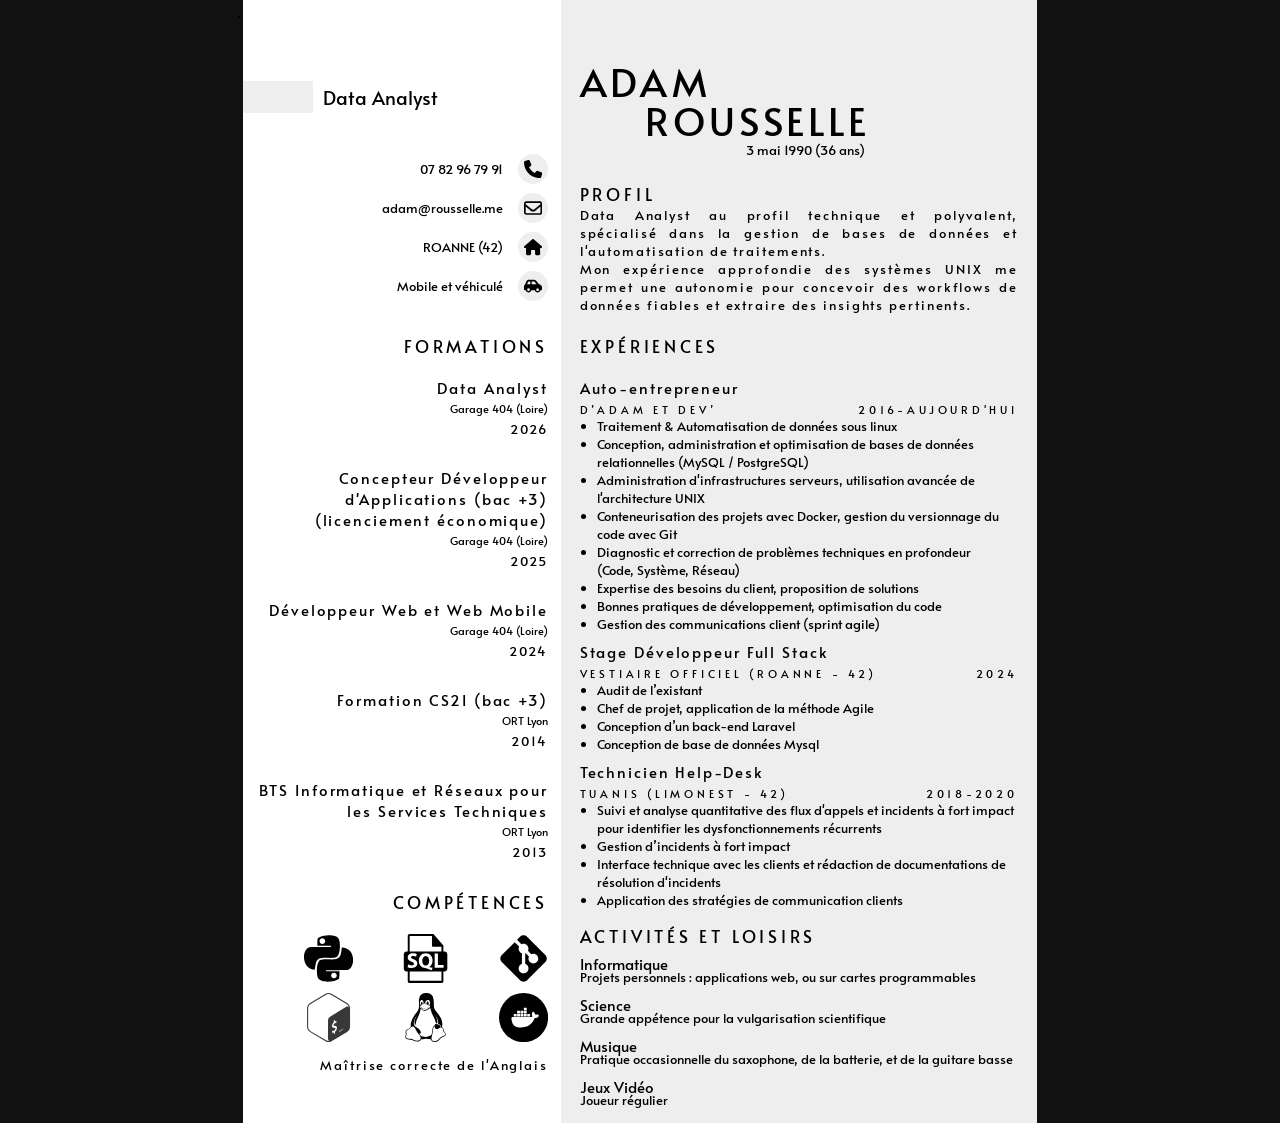
<file: index.html>
<!doctype html>̣̣
<html lang="fr">
    <head>
        <meta charset="UTF-8" />
        <meta name="viewport" content="width=device-width, initial-scale=1.0" />
        <title>CV Adam Rousselle</title>
        <link rel="stylesheet" href="style.css" />
        <link rel="icon" href="./icons/favicon3.jpg" />
    </head>
    <body>

        <div id="page">
            <section id="partLeft">
                <div class="title">
                    <div class="decorationBlock"></div>
                    <div class="text">Data Analyst</div>
                </div>
                <div id="infos">
                    <div class="line">
                        <div class="text">07 82 96 79 91</div>
                        <div class="icon">
                            <svg
                                xmlns="http://www.w3.org/2000/svg"
                                viewBox="0 0 512 512"
                            >
                                <path
                                    d="M164.9 24.6c-7.7-18.6-28-28.5-47.4-23.2l-88 24C12.1 30.2 0 46 0 64C0 311.4 200.6 512 448 512c18 0 33.8-12.1 38.6-29.5l24-88c5.3-19.4-4.6-39.7-23.2-47.4l-96-40c-16.3-6.8-35.2-2.1-46.3 11.6L304.7 368C234.3 334.7 177.3 277.7 144 207.3L193.3 167c13.7-11.2 18.4-30 11.6-46.3l-40-96z"
                                />
                            </svg>
                        </div>
                    </div>
                    <div class="line">
                        <div class="text">adam@rousselle.me</div>
                        <div class="icon">
                            <svg
                                xmlns="http://www.w3.org/2000/svg"
                                viewBox="0 0 512 512"
                            >
                                <path
                                    d="M64 112c-8.8 0-16 7.2-16 16l0 22.1L220.5 291.7c20.7 17 50.4 17 71.1 0L464 150.1l0-22.1c0-8.8-7.2-16-16-16L64 112zM48 212.2L48 384c0 8.8 7.2 16 16 16l384 0c8.8 0 16-7.2 16-16l0-171.8L322 328.8c-38.4 31.5-93.7 31.5-132 0L48 212.2zM0 128C0 92.7 28.7 64 64 64l384 0c35.3 0 64 28.7 64 64l0 256c0 35.3-28.7 64-64 64L64 448c-35.3 0-64-28.7-64-64L0 128z"
                                />
                            </svg>
                        </div>
                    </div>
                    <div class="line">
                        <div class="text">ROANNE (42)</div>
                        <div class="icon">
                            <svg
                                xmlns="http://www.w3.org/2000/svg"
                                viewBox="0 0 576 512"
                            >
                                <path
                                    d="M575.8 255.5c0 18-15 32.1-32 32.1l-32 0 .7 160.2c0 2.7-.2 5.4-.5 8.1l0 16.2c0 22.1-17.9 40-40 40l-16 0c-1.1 0-2.2 0-3.3-.1c-1.4 .1-2.8 .1-4.2 .1L416 512l-24 0c-22.1 0-40-17.9-40-40l0-24 0-64c0-17.7-14.3-32-32-32l-64 0c-17.7 0-32 14.3-32 32l0 64 0 24c0 22.1-17.9 40-40 40l-24 0-31.9 0c-1.5 0-3-.1-4.5-.2c-1.2 .1-2.4 .2-3.6 .2l-16 0c-22.1 0-40-17.9-40-40l0-112c0-.9 0-1.9 .1-2.8l0-69.7-32 0c-18 0-32-14-32-32.1c0-9 3-17 10-24L266.4 8c7-7 15-8 22-8s15 2 21 7L564.8 231.5c8 7 12 15 11 24z"
                                />
                            </svg>
                        </div>
                    </div>
                    <div class="line">
                        <div class="text">Mobile et véhiculé</div>
                        <div class="icon">
                            <svg
                                xmlns="http://www.w3.org/2000/svg"
                                viewBox="0 0 640 512"
                            >
                                <path
                                    d="M171.3 96L224 96l0 96-112.7 0 30.4-75.9C146.5 104 158.2 96 171.3 96zM272 192l0-96 81.2 0c9.7 0 18.9 4.4 25 12l67.2 84L272 192zm256.2 1L428.2 68c-18.2-22.8-45.8-36-75-36L171.3 32c-39.3 0-74.6 23.9-89.1 60.3L40.6 196.4C16.8 205.8 0 228.9 0 256L0 368c0 17.7 14.3 32 32 32l33.3 0c7.6 45.4 47.1 80 94.7 80s87.1-34.6 94.7-80l130.7 0c7.6 45.4 47.1 80 94.7 80s87.1-34.6 94.7-80l33.3 0c17.7 0 32-14.3 32-32l0-48c0-65.2-48.8-119-111.8-127zM434.7 368a48 48 0 1 1 90.5 32 48 48 0 1 1 -90.5-32zM160 336a48 48 0 1 1 0 96 48 48 0 1 1 0-96z"
                                />
                            </svg>
                        </div>
                    </div>
                </div>
                <div id="education">
                    <h3>formations</h3>
                    <div class="unit">
                        <h4>
                            Data Analyst
                        </h4>
                        <div class="sub">Garage 404 (Loire)</div>
                        <div class="period">2026</div>
                    </div>
                    <div class="unit">
                        <h4>
                            Concepteur Développeur d'Applications (bac +3)<br />(licenciement
                            économique)
                        </h4>
                        <div class="sub">Garage 404 (Loire)</div>
                        <div class="period">2025</div>
                    </div>
                    <div class="unit">
                        <h4>Développeur Web et Web Mobile</h4>
                        <div class="sub">Garage 404 (Loire)</div>
                        <div class="period">2024</div>
                    </div>
                    <div class="unit">
                        <h4>Formation CS2I (bac +3)</h4>
                        <div class="sub">ORT Lyon</div>
                        <div class="period">2014</div>
                    </div>
                    <div class="unit">
                        <h4>
                            BTS Informatique et Réseaux pour les Services
                            Techniques
                        </h4>
                        <div class="sub">ORT Lyon</div>
                        <div class="period">2013</div>
                    </div>
                </div>
                <div id="skills">
                    <h3>COMPÉTENCES</h3>
                    <div class="icons">
                        <svg
                            xmlns="http://www.w3.org/2000/svg"
                            viewBox="0 0 640 512"
                        >
                            <!--!Font Awesome Free 6.7.2 by @fontawesome - https://fontawesome.com License - https://fontawesome.com/license/free Copyright 2024 Fonticons, Inc.-->
                            <path
                                d="M320 104.5c171.4 0 303.2 72.2 303.2 151.5S491.3 407.5 320 407.5c-171.4 0-303.2-72.2-303.2-151.5S148.7 104.5 320 104.5m0-16.8C143.3 87.7 0 163 0 256s143.3 168.3 320 168.3S640 349 640 256 496.7 87.7 320 87.7zM218.2 242.5c-7.9 40.5-35.8 36.3-70.1 36.3l13.7-70.6c38 0 63.8-4.1 56.4 34.3zM97.4 350.3h36.7l8.7-44.8c41.1 0 66.6 3 90.2-19.1 26.1-24 32.9-66.7 14.3-88.1-9.7-11.2-25.3-16.7-46.5-16.7h-70.7L97.4 350.3zm185.7-213.6h36.5l-8.7 44.8c31.5 0 60.7-2.3 74.8 10.7 14.8 13.6 7.7 31-8.3 113.1h-37c15.4-79.4 18.3-86 12.7-92-5.4-5.8-17.7-4.6-47.4-4.6l-18.8 96.6h-36.5l32.7-168.6zM505 242.5c-8 41.1-36.7 36.3-70.1 36.3l13.7-70.6c38.2 0 63.8-4.1 56.4 34.3zM384.2 350.3H421l8.7-44.8c43.2 0 67.1 2.5 90.2-19.1 26.1-24 32.9-66.7 14.3-88.1-9.7-11.2-25.3-16.7-46.5-16.7H417l-32.8 168.7z"
                            />
                        </svg>
                        <svg
                            xmlns="http://www.w3.org/2000/svg"
                            viewBox="0 0 448 512"
                        >
                            <!--!Font Awesome Free 6.7.2 by @fontawesome - https://fontawesome.com License - https://fontawesome.com/license/free Copyright 2024 Fonticons, Inc.-->
                            <path
                                d="M0 32v448h448V32H0zm243.8 349.4c0 43.6-25.6 63.5-62.9 63.5-33.7 0-53.2-17.4-63.2-38.5l34.3-20.7c6.6 11.7 12.6 21.6 27.1 21.6 13.8 0 22.6-5.4 22.6-26.5V237.7h42.1v143.7zm99.6 63.5c-39.1 0-64.4-18.6-76.7-43l34.3-19.8c9 14.7 20.8 25.6 41.5 25.6 17.4 0 28.6-8.7 28.6-20.8 0-14.4-11.4-19.5-30.7-28l-10.5-4.5c-30.4-12.9-50.5-29.2-50.5-63.5 0-31.6 24.1-55.6 61.6-55.6 26.8 0 46 9.3 59.8 33.7L368 290c-7.2-12.9-15-18-27.1-18-12.3 0-20.1 7.8-20.1 18 0 12.6 7.8 17.7 25.9 25.6l10.5 4.5c35.8 15.3 55.9 31 55.9 66.2 0 37.8-29.8 58.6-69.7 58.6z"
                            />
                        </svg>
                        <svg
                            width="800px"
                            height="800px"
                            viewBox="-18.458 -22.75 191.151 191.151"
                            xmlns="http://www.w3.org/2000/svg"
                        >
                            <path
                                d="M-18.458 6.58h191.151v132.49H-18.458V6.58z"
                                fill="none"
                            />
                            <path
                                d="M40.054 113.583h-5.175c-.183-8.735-.687-16.947-1.511-24.642h-.046l-7.879 24.642h-3.94l-7.832-24.642h-.045c-.581 7.388-.947 15.602-1.099 24.642H7.81c.304-10.993 1.068-21.299 2.289-30.919h6.414l7.465 22.719h.046l7.511-22.719h6.137c1.344 11.268 2.138 21.575 2.382 30.919M62.497 90.771c-2.107 11.434-4.887 19.742-8.337 24.928-2.688 3.992-5.633 5.99-8.84 5.99-.855 0-1.91-.258-3.16-.77v-2.757c.611.088 1.328.138 2.152.138 1.498 0 2.702-.412 3.62-1.238 1.098-1.006 1.647-2.137 1.647-3.388 0-.858-.428-2.612-1.282-5.268L42.618 90.77h5.084l4.076 13.19c.916 2.995 1.298 5.086 1.145 6.277 2.229-5.953 3.786-12.444 4.673-19.468h4.901v.002z"
                            />
                            <path
                                d="M131.382 113.583h-14.7V82.664h4.945v27.113h9.755v3.806zM112.834 114.33l-5.684-2.805c.504-.414.986-.862 1.42-1.381 2.416-2.838 3.621-7.035 3.621-12.594 0-10.229-4.014-15.346-12.045-15.346-3.938 0-7.01 1.298-9.207 3.895-2.414 2.84-3.619 7.022-3.619 12.551 0 5.435 1.068 9.422 3.205 11.951 1.955 2.291 4.902 3.438 8.843 3.438 1.47 0 2.819-.18 4.048-.543l7.4 4.308 2.018-3.474zm-18.413-6.934c-1.252-2.014-1.878-5.248-1.878-9.707 0-7.785 2.365-11.682 7.1-11.682 2.475 0 4.289.932 5.449 2.792 1.25 2.017 1.879 5.222 1.879 9.619 0 7.849-2.367 11.774-7.099 11.774-2.476.001-4.29-.928-5.451-2.796M85.165 105.013c0 2.622-.962 4.773-2.884 6.458-1.924 1.678-4.504 2.519-7.737 2.519-3.024 0-5.956-.966-8.794-2.888l1.329-2.655c2.442 1.223 4.653 1.831 6.638 1.831 1.863 0 3.319-.413 4.375-1.232 1.055-.822 1.684-1.975 1.684-3.433 0-1.837-1.281-3.407-3.631-4.722-2.167-1.19-6.501-3.678-6.501-3.678-2.349-1.712-3.525-3.55-3.525-6.578 0-2.506.877-4.529 2.632-6.068 1.757-1.545 4.024-2.315 6.803-2.315 2.87 0 5.479.769 7.829 2.291l-1.192 2.656c-2.01-.854-3.994-1.281-5.951-1.281-1.585 0-2.809.381-3.66 1.146-.858.762-1.387 1.737-1.387 2.933 0 1.828 1.308 3.418 3.722 4.759 2.196 1.192 6.638 3.723 6.638 3.723 2.409 1.709 3.612 3.53 3.612 6.534"
                            />
                            <path
                                d="M137.59 72.308c-2.99-.076-5.305.225-7.248 1.047-.561.224-1.453.224-1.531.933.303.3.338.784.601 1.198.448.747 1.229 1.752 1.942 2.276.783.6 1.569 1.194 2.393 1.717 1.453.899 3.1 1.422 4.516 2.318.825.521 1.645 1.195 2.471 1.756.406.299.666.784 1.193.971v-.114c-.264-.336-.339-.822-.598-1.196l-1.122-1.082c-1.084-1.456-2.431-2.727-3.884-3.771-1.196-.824-3.812-1.944-4.297-3.322l-.076-.076c.822-.077 1.797-.375 2.578-.604 1.271-.335 2.43-.259 3.734-.594.6-.15 1.195-.338 1.797-.523v-.337c-.676-.673-1.158-1.567-1.869-2.203-1.902-1.643-3.998-3.25-6.164-4.595-1.16-.749-2.652-1.231-3.887-1.868-.445-.225-1.195-.336-1.457-.71-.67-.822-1.047-1.904-1.533-2.877-1.08-2.053-2.129-4.331-3.061-6.502-.674-1.456-1.084-2.91-1.906-4.257-3.85-6.35-8.031-10.196-14.457-13.971-1.381-.786-3.024-1.121-4.779-1.533l-2.803-.148c-.598-.262-1.197-.973-1.719-1.309-2.132-1.344-7.621-4.257-9.189-.411-1.01 2.431 1.494 4.821 2.354 6.054.635.856 1.458 1.83 1.902 2.802.263.635.337 1.309.6 1.98.598 1.644 1.157 3.473 1.943 5.007.41.782.857 1.604 1.381 2.312.3.414.822.597.936 1.272-.521.744-.562 1.867-.861 2.801-1.344 4.221-.819 9.45 1.086 12.552.596.934 2.018 2.99 3.92 2.202 1.684-.672 1.311-2.801 1.795-4.668.111-.451.038-.747.262-1.043v.073c.521 1.045 1.047 2.052 1.53 3.1 1.159 1.829 3.177 3.735 4.858 5.002.895.676 1.604 1.832 2.725 2.245V74.1h-.074c-.227-.335-.559-.485-.857-.745-.674-.673-1.42-1.495-1.943-2.241-1.566-2.093-2.952-4.41-4.182-6.801-.602-1.16-1.121-2.428-1.606-3.586-.226-.447-.226-1.121-.601-1.346-.562.821-1.381 1.532-1.791 2.538-.711 1.609-.785 3.588-1.049 5.646l-.147.072c-1.19-.299-1.604-1.53-2.056-2.575-1.119-2.654-1.307-6.914-.336-9.976.26-.783 1.385-3.249.936-3.995-.225-.715-.973-1.122-1.383-1.685-.482-.708-1.01-1.604-1.346-2.39-.896-2.091-1.347-4.408-2.312-6.498-.451-.974-1.234-1.982-1.868-2.879-.712-1.008-1.495-1.718-2.058-2.913-.186-.411-.447-1.083-.148-1.53.073-.3.225-.412.523-.487.484-.409 1.867.111 2.352.336 1.385.56 2.543 1.083 3.699 1.867.523.375 1.084 1.085 1.755 1.272h.786c1.193.26 2.538.072 3.661.41 1.979.636 3.772 1.569 5.38 2.576 4.893 3.103 8.928 7.512 11.652 12.778.447.858.637 1.644 1.045 2.539.787 1.832 1.76 3.7 2.541 5.493.785 1.755 1.533 3.547 2.654 5.005.559.784 2.805 1.195 3.812 1.606.745.335 1.905.633 2.577 1.044 1.271.783 2.537 1.682 3.732 2.543.595.448 2.465 1.382 2.576 2.13M99.484 39.844a5.82 5.82 0 0 0-1.529.188v.075h.072c.301.597.824 1.011 1.197 1.532.301.599.562 1.193.857 1.791l.072-.074c.527-.373.789-.971.789-1.868-.227-.264-.262-.522-.451-.784-.22-.374-.705-.56-1.007-.86"
                            />
                            <path
                                d="M141.148 113.578h.774v-3.788h-1.161l-.947 2.585-1.029-2.585h-1.118v3.788h.731v-2.882h.041l1.078 2.882h.557l1.074-2.882v2.882zm-6.235 0h.819v-3.146h1.072v-.643h-3.008v.643h1.115l.002 3.146z"
                            />
                        </svg>
                        <svg
                            xmlns="http://www.w3.org/2000/svg"
                            viewBox="0 0 512 512"
                        >
                            <!--!Font Awesome Free 6.7.2 by @fontawesome - https://fontawesome.com License - https://fontawesome.com/license/free Copyright 2024 Fonticons, Inc.-->
                            <path
                                d="M107.2 0c2.5 0 4.7 .8 6.7 2l94.3 54.1c2.7 1.5 4.5 3.5 5.4 5.9c.9 2.2 .9 4.3 .9 5.6l0 193.4 69.2-39.7 0-100.3c0-2.6 .6-5 2.2-7.2c1.5-2.1 3.5-3.6 5.7-4.8c0 0 0 0 0 0l94-54c1.6-.9 3.4-1.6 5.5-1.6s4 .7 5.6 1.6l95.8 55.1c2.3 1.3 3.9 3 4.9 5.3c.9 2.1 .9 4.2 .9 5.8l0 107.2c0 2-.2 4.3-1.4 6.4c-1.2 2.2-3 3.7-5.1 4.9l-.1 .1-88 50.5 0 100c0 2.3-.3 4.8-1.6 7c-1.3 2.2-3.3 3.7-5.3 4.9c0 0 0 0-.1 0L208.7 510c-2.2 1.2-4.5 2-7.1 2s-4.9-.9-7.1-2l-.1-.1L7.1 402l-.5-.3c-1.1-.7-2.6-1.7-3.8-2.9C.9 396.9 0 394.6 0 391.6L0 65.9c0-4.8 3-7.9 5.5-9.3L100.5 2c2-1.2 4.3-2 6.8-2zM38.1 67.1l69 39.9 69.2-39.9L107.1 27.4l-69 39.7zm353 93.2l69-39.7-69-39.7-69.1 39.7 69.1 39.7zM189.2 89L120 128.8l0 186.4 69.2-39.9 0-186.4zM94.5 128.9L25.2 89.1l0 294.2 164 94.2 0-79.4-87.3-49.3-.2-.1c-1.3-.8-3.2-1.9-4.6-3.7c-1.7-2.1-2.5-4.7-2.5-7.7l0-208.5zm214.7 92.4l69.3 39.6 0-78.5-69.3-39.9 0 78.8zm94.5 39.6L473 221.2l0-78.8-69.3 39.9 0 78.5zM201.6 376.1l163.8-93.2-69-39.9L133 337.1l68.6 38.9zm12.9 101.5l164-94.2 0-78.8-164 93.6 0 79.4z"
                            />
                        </svg>
                        <!-- <svg xmlns="http://www.w3.org/2000/svg" viewBox="0 0 512 512"><!--!Font Awesome Free 6.7.2 by @fontawesome - https://fontawesome.com License - https://fontawesome.com/license/free Copyright 2024 Fonticons, Inc.--><!--
                        <path d="M256 8C119 8 8 119 8 256s111 248 248 248 248-111 248-248S393 8 256 8zm133.7 143.5c-11.5 .4-19.4-6.5-19.8-16.9-.3-9.2 6.7-13.4 6.5-18.9-.2-6.6-10.2-6.8-12.9-6.7-39.8 1.3-48.6 57-58.9 113.9 21.4 3.2 36.7-.7 45.1-6.2 12-7.8-3.3-15.7-1.4-24.6 4-18.2 32.6-19 32 5.3-.4 17.9-25.9 41.8-77.6 35.7-10.8 59.5-18.4 115-58.2 161.7-29 34.5-58.4 39.8-71.6 40.3-24.7 .9-41-12.3-41.6-29.8-.6-17 14.5-26.3 24.3-26.6 21.9-.8 30.1 25.7 14.9 34-12.1 9.7 .1 12.6 2.1 12.6 10.4-.4 17.3-5.5 22.2-9 24-20 33.2-54.9 45.4-118.4 8.2-49.7 17-78 18.2-82-16.9-12.8-27.1-28.6-49.9-34.7-15.6-4.2-25.1-.6-31.8 7.8-7.9 10-5.3 23 2.4 30.7l12.6 14c15.5 17.9 24 31.9 20.8 50.6-5.1 29.9-40.7 52.9-82.9 39.9-36-11.1-42.7-36.6-38.4-50.6 7.5-24.2 42.4-11.7 34.6 13.6-2.8 8.6-4.9 8.7-6.3 13.1-4.6 14.8 41.9 28.4 51-1.4 4.5-14.5-5.3-21.7-22.3-39.9-28.5-31.8-16-65.5 3-79.7C204.2 140.1 251.9 197 262 205.3c37.2-109 100.5-105.5 102.4-105.5 25.2-.8 44.2 10.6 44.8 28.7 .3 7.7-4.2 22.6-19.5 23.1z" />
                    </svg> -->
                        <svg
                            xmlns="http://www.w3.org/2000/svg"
                            viewBox="0 0 576 512"
                        >
                            <!--!Font Awesome Free 6.7.2 by @fontawesome - https://fontawesome.com License - https://fontawesome.com/license/free Copyright 2025 Fonticons, Inc.-->
                            <path
                                d="M9.4 86.6C-3.1 74.1-3.1 53.9 9.4 41.4s32.8-12.5 45.3 0l192 192c12.5 12.5 12.5 32.8 0 45.3l-192 192c-12.5 12.5-32.8 12.5-45.3 0s-12.5-32.8 0-45.3L178.7 256 9.4 86.6zM256 416l288 0c17.7 0 32 14.3 32 32s-14.3 32-32 32l-288 0c-17.7 0-32-14.3-32-32s14.3-32 32-32z"
                            />
                        </svg>
                        <svg
                            viewBox="0 0 256 256"
                            version="1.1"
                            xmlns="http://www.w3.org/2000/svg"
                            xmlns:xlink="http://www.w3.org/1999/xlink"
                            preserveAspectRatio="xMidYMid"
                        >
                            <g>
                                <path
                                    d="M254.953118,144.253071 C263.911504,74.1217108 214.38443,10.0052669 144.381048,1.04688158 C74.3776647,-7.9115038 10.0052669,41.6155696 1.04688158,111.618952 C-7.9115038,181.622335 41.6155696,245.866756 111.618952,254.953118 C181.750312,263.911504 245.866756,214.38443 254.953118,144.253071 Z"
                                    fill="#000000"
                                ></path>
                                <g transform="translate(50.181225, 45.198924)">
                                    <path
                                        d="M124.018448,36.9853339 L70.012182,90.9916 L54.7829269,75.7623449 C107.893354,22.6519173 113.140409,27.2590869 124.018448,36.9853339 L124.018448,36.9853339 Z"
                                        fill="#FFFFFF"
                                    ></path>
                                    <path
                                        d="M70.012182,92.2713693 C69.6282512,92.2713693 69.3722974,92.1433924 69.1163435,91.8874385 L53.7591114,76.6581834 C53.2472037,76.1462757 53.2472037,75.3784141 53.7591114,74.8665063 C107.765378,20.8602402 113.396363,25.9793176 124.78631,36.2174723 C125.042264,36.4734262 125.170241,36.72938 125.170241,37.1133108 C125.170241,37.4972416 125.042264,37.7531955 124.78631,38.0091494 L70.7800436,91.8874385 C70.6520667,92.1433924 70.2681359,92.2713693 70.012182,92.2713693 Z M56.574604,75.7623449 L70.012182,89.1999229 L122.098794,37.1133108 C112.628501,28.6668332 106.229654,26.1072945 56.574604,75.7623449 L56.574604,75.7623449 Z"
                                        fill="#000000"
                                    ></path>
                                    <path
                                        d="M85.497391,106.476809 L70.7800436,91.7594616 L124.78631,37.7531955 C139.247703,52.342566 117.619601,76.0182987 85.497391,106.476809 Z"
                                        fill="#FFFFFF"
                                    ></path>
                                    <path
                                        d="M85.497391,107.756578 C85.1134602,107.756578 84.8575064,107.628601 84.6015525,107.372648 L69.8842051,92.6553001 C69.6282512,92.3993463 69.6282512,92.1433924 69.6282512,91.7594616 C69.6282512,91.3755308 69.7562282,91.1195769 70.012182,90.8636231 L124.018448,36.857357 C124.530356,36.3454492 125.298217,36.3454492 125.810125,36.857357 C129.137525,39.9288034 130.929203,44.2800191 130.801226,48.7592118 C130.545272,62.9646515 114.420178,81.0093992 86.5212065,107.372648 C86.1372757,107.628601 85.7533449,107.756578 85.497391,107.756578 L85.497391,107.756578 Z M72.5717207,91.7594616 C80.7622445,100.077962 84.2176217,103.405363 85.497391,104.685132 C106.997516,84.2088225 127.857756,63.2206053 127.985733,48.7592118 C128.11371,45.4318115 126.833941,42.1044113 124.658333,39.5448726 L72.5717207,91.7594616 Z"
                                        fill="#000000"
                                    ></path>
                                    <path
                                        d="M55.0388808,76.1462757 L65.9169201,87.024315 C66.172874,87.2802689 66.172874,87.5362228 65.9169201,87.7921767 C65.7889432,87.9201536 65.7889432,87.9201536 65.6609663,87.9201536 L43.1370259,92.7832771 C41.9852335,92.911254 40.961418,92.1433924 40.7054642,90.9916 C40.5774872,90.3517153 40.8334411,89.7118307 41.2173719,89.3278999 L54.2710192,76.2742526 C54.526973,76.0182987 54.9109038,75.8903218 55.0388808,76.1462757 Z"
                                        fill="#FFFFFF"
                                    ></path>
                                    <path
                                        d="M42.7530951,94.0630464 C40.8334411,94.0630464 39.4256948,92.5273232 39.4256948,90.6076692 C39.4256948,89.7118307 39.8096256,88.8159921 40.4495103,88.1761075 L53.5031576,75.1224602 C54.2710192,74.4825755 55.2948346,74.4825755 56.0626962,75.1224602 L66.9407356,86.0004996 C67.7085972,86.6403842 67.7085972,87.7921767 66.9407356,88.5600383 C66.6847817,88.8159921 66.4288279,88.9439691 66.0448971,89.071946 L43.5209567,93.9350695 C43.2650028,93.9350695 43.009049,94.0630464 42.7530951,94.0630464 L42.7530951,94.0630464 Z M54.65495,77.5540219 L42.1132104,90.0957615 C41.8572566,90.3517153 41.7292796,90.7356461 41.9852335,91.1195769 C42.1132104,91.5035077 42.4971412,91.6314847 42.881072,91.5035077 L63.9972661,86.8963381 L54.65495,77.5540219 Z"
                                        fill="#000000"
                                    ></path>
                                    <path
                                        d="M152.557304,7.03873136 C144.366781,-0.895838537 131.185156,-0.639884669 123.250587,7.67861603 C115.316017,15.9971167 115.57197,29.050764 123.890471,36.9853339 C130.673249,43.5121575 140.911403,44.6639499 148.97395,39.8008264 L134.38458,25.211456 L152.557304,7.03873136 Z"
                                        fill="#FFFFFF"
                                    ></path>
                                    <path
                                        d="M138.223888,44.0240653 C126.066079,44.0240653 116.211855,34.1698413 116.211855,22.0120326 C116.211855,9.85422391 126.066079,-1.81866161e-14 138.223888,-1.81866161e-14 C143.854873,-1.81866161e-14 149.357881,2.17560788 153.453143,6.14289283 C153.709097,6.39884669 153.837074,6.65480056 153.837074,7.03873136 C153.837074,7.42266217 153.709097,7.67861603 153.453143,7.9345699 L136.176257,25.211456 L149.741812,38.777011 C150.25372,39.2889187 150.25372,40.0567803 149.741812,40.568688 C149.613835,40.696665 149.613835,40.696665 149.485858,40.8246419 C146.158458,42.8722729 142.191173,44.0240653 138.223888,44.0240653 Z M138.223888,2.68751561 C127.473825,2.68751561 118.771394,11.3899471 118.899371,22.1400096 C118.899371,32.890072 127.601802,41.5925035 138.351865,41.4645266 C141.295334,41.4645266 144.238804,40.8246419 146.926319,39.4168956 L133.488741,26.1072945 C133.232787,25.8513406 133.10481,25.5953868 133.10481,25.211456 C133.10481,24.8275252 133.232787,24.5715713 133.488741,24.3156174 L150.63765,7.1667083 C147.182273,4.22323882 142.831057,2.68751561 138.223888,2.68751561 L138.223888,2.68751561 Z"
                                        fill="#000000"
                                    ></path>
                                    <path
                                        d="M152.941235,7.42266217 L152.685281,7.1667083 L134.38458,25.211456 L148.845973,39.6728495 C150.25372,38.777011 151.661466,37.7531955 152.813258,36.6014031 C161.003782,28.5388563 161.003782,15.485209 152.941235,7.42266217 L152.941235,7.42266217 Z"
                                        fill="#FFFFFF"
                                    ></path>
                                    <path
                                        d="M148.97395,41.0805958 C148.590019,41.0805958 148.334066,40.9526188 148.078112,40.696665 L133.488741,26.1072945 C133.232787,25.8513406 133.10481,25.5953868 133.10481,25.211456 C133.10481,24.8275252 133.232787,24.5715713 133.488741,24.3156174 L151.661466,6.14289283 C152.173374,5.63098509 152.941235,5.63098509 153.453143,6.14289283 L153.837074,6.39884669 C162.411528,14.9733013 162.411528,28.7948101 153.965051,37.4972416 C152.685281,38.777011 151.277535,39.9288034 149.741812,40.8246419 C149.357881,40.9526188 149.101927,41.0805958 148.97395,41.0805958 L148.97395,41.0805958 Z M136.176257,25.211456 L149.101927,38.1371263 C150.125743,37.4972416 151.149558,36.6014031 151.91742,35.8335415 C159.212105,28.5388563 159.596036,16.6370014 152.557304,8.95838537 L136.176257,25.211456 Z"
                                        fill="#000000"
                                    ></path>
                                    <path
                                        d="M126.194056,39.2889187 C123.12261,36.2174723 118.131509,36.2174723 115.060063,39.2889187 L66.8127587,87.5362228 L74.8753055,95.5987696 L125.938102,50.8068428 C129.265502,47.9913502 129.521456,43.0002498 126.705964,39.6728495 C126.45001,39.5448726 126.322033,39.4168956 126.194056,39.2889187 L126.194056,39.2889187 Z"
                                        fill="#FFFFFF"
                                    ></path>
                                    <path
                                        d="M74.7473286,96.878539 C74.3633978,96.878539 74.1074439,96.750562 73.85149,96.4946082 L65.7889432,88.4320613 C65.2770355,87.9201536 65.2770355,87.152292 65.7889432,86.6403842 L114.036247,38.3930802 C117.619601,34.809726 123.378563,34.809726 126.961918,38.3930802 C130.545272,41.9764343 130.545272,47.7353963 126.961918,51.3187505 C126.833941,51.4467274 126.705964,51.5747044 126.577987,51.7026813 L75.5151902,96.4946082 C75.3872133,96.750562 75.1312594,96.878539 74.7473286,96.878539 L74.7473286,96.878539 Z M68.6044358,87.5362228 L74.8753055,93.8070925 L125.042264,49.7830273 C127.857756,47.4794425 128.11371,43.2562037 125.810125,40.4407111 C123.50654,37.6252186 119.283302,37.3692647 116.467809,39.6728495 C116.339832,39.8008264 116.211855,39.9288034 115.955901,40.0567803 L68.6044358,87.5362228 Z"
                                        fill="#000000"
                                    ></path>
                                    <path
                                        d="M29.8274248,142.438327 C29.3155171,142.694281 29.0595632,143.206189 29.1875401,143.718097 L31.363148,152.932436 C31.8750557,154.212205 31.1071941,155.747929 29.6994479,156.131859 C28.6756324,156.51579 27.52384,156.131859 26.8839553,155.363998 L12.8064926,141.414512 L58.7502118,95.4707927 L74.6193516,95.7267466 L85.3694141,106.476809 C82.8098754,108.652417 67.3246664,123.625718 29.8274248,142.438327 L29.8274248,142.438327 Z"
                                        fill="#FFFFFF"
                                    ></path>
                                    <path
                                        d="M28.8036093,157.411629 C27.7797938,157.411629 26.7559784,157.027698 26.1160937,156.259836 L12.1666079,142.31035 C11.910654,142.054397 11.7826771,141.798443 11.7826771,141.414512 C11.7826771,141.030581 11.910654,140.774627 12.1666079,140.518673 L58.1103272,94.5749541 C58.366281,94.3190003 58.7502118,94.1910233 59.0061657,94.1910233 L74.8753055,94.4469772 C75.2592363,94.4469772 75.5151902,94.5749541 75.7711441,94.830908 L86.5212065,105.58097 C86.7771604,105.836924 86.9051373,106.220855 86.9051373,106.604786 C86.9051373,106.988717 86.7771604,107.244671 86.3932296,107.500624 L85.497391,108.268486 C71.931836,120.170341 53.5031576,132.072196 30.5952864,143.462143 L32.7708943,152.548505 C33.1548251,154.212205 32.3869635,156.003882 30.8512403,156.899721 C30.0833787,157.283652 29.443494,157.411629 28.8036093,157.411629 Z M14.7261466,141.414512 L27.9077708,154.468159 C28.2917016,155.108044 29.0595632,155.363998 29.6994479,154.980067 C30.3393325,154.596136 30.5952864,153.828275 30.2113556,153.18839 L28.0357477,143.974051 C27.7797938,142.822258 28.2917016,141.798443 29.3155171,141.286535 C51.9674343,129.896588 70.2681359,118.12271 83.705714,106.476809 L74.2354208,97.0065159 L59.5180734,96.750562 L14.7261466,141.414512 Z"
                                        fill="#000000"
                                    ></path>
                                    <path
                                        d="M1.9284532,152.420528 L12.9344695,141.414512 L29.3155171,157.795559 L3.20822254,156.003882 C2.05643013,155.875905 1.28856853,154.85209 1.41654546,153.700298 C1.41654546,153.18839 1.5445224,152.676482 1.9284532,152.420528 L1.9284532,152.420528 Z"
                                        fill="#FFFFFF"
                                    ></path>
                                    <path
                                        d="M29.3155171,158.947352 L3.0802456,157.155675 C1.16059159,157.027698 -0.119177745,155.363998 0.00879918845,153.444344 C0.136776122,152.676482 0.39272999,151.908621 1.03261466,151.396713 L12.038631,140.390696 C12.5505387,139.878789 13.3184003,139.878789 13.830308,140.390696 L30.2113556,156.771744 C30.5952864,157.155675 30.7232633,157.667583 30.4673095,158.17949 C30.2113556,158.691398 29.8274248,158.947352 29.3155171,158.947352 L29.3155171,158.947352 Z M12.9344695,143.206189 L2.82429173,153.316367 C2.44036093,153.572321 2.44036093,154.212205 2.82429173,154.468159 C2.95226867,154.596136 3.0802456,154.724113 3.33619947,154.724113 L25.9881168,156.259836 L12.9344695,143.206189 Z"
                                        fill="#000000"
                                    ></path>
                                    <path
                                        d="M54.2710192,101.357732 C53.5031576,101.357732 52.9912498,100.717847 52.9912498,100.077962 C52.9912498,99.6940315 53.1192268,99.4380776 53.3751806,99.1821238 L65.7889432,86.7683612 C66.3008509,86.2564534 67.0687125,86.2564534 67.5806203,86.7683612 L75.6431671,94.830908 C76.0270979,95.2148388 76.1550749,95.5987696 76.0270979,96.1106774 C75.899121,96.4946082 75.5151902,96.878539 75.0032825,97.0065159 L54.526973,101.357732 C54.3989961,101.357732 54.2710192,101.357732 54.2710192,101.357732 L54.2710192,101.357732 Z M66.6847817,89.4558768 L58.2383041,97.9023544 L72.059813,94.9588849 L66.6847817,89.4558768 Z"
                                        fill="#000000"
                                    ></path>
                                    <path
                                        d="M74.6193516,95.7267466 L60.5418889,98.798193 C59.5180734,99.0541468 58.494258,98.4142622 58.2383041,97.3904467 C58.1103272,96.750562 58.2383041,96.1106774 58.7502118,95.5987696 L66.5568048,87.7921767 L74.6193516,95.7267466 Z"
                                        fill="#FFFFFF"
                                    ></path>
                                    <path
                                        d="M60.2859351,100.077962 C58.494258,100.077962 57.0865117,98.670216 57.0865117,96.878539 C57.0865117,95.9827004 57.4704425,95.2148388 57.9823502,94.5749541 L65.7889432,86.7683612 C66.3008509,86.2564534 67.0687125,86.2564534 67.5806203,86.7683612 L75.6431671,94.830908 C76.0270979,95.2148388 76.1550749,95.5987696 76.0270979,96.1106774 C75.899121,96.4946082 75.5151902,96.878539 75.0032825,97.0065159 L60.9258197,100.077962 C60.6698659,100.077962 60.413912,100.077962 60.2859351,100.077962 L60.2859351,100.077962 Z M66.6847817,89.4558768 L59.7740273,96.3666312 C59.5180734,96.6225851 59.5180734,96.878539 59.6460504,97.1344928 C59.7740273,97.3904467 60.0299812,97.5184236 60.413912,97.5184236 L72.1877899,94.9588849 L66.6847817,89.4558768 Z"
                                        fill="#000000"
                                    ></path>
                                    <path
                                        d="M153.069212,19.7084478 C152.813258,18.9405862 151.91742,18.5566554 151.149558,18.8126093 C150.381697,19.0685632 149.997766,19.9644017 150.25372,20.7322633 C150.25372,20.8602402 150.381697,20.9882172 150.381697,21.1161941 C151.149558,22.6519173 150.893604,24.5715713 149.869789,25.9793176 C149.357881,26.6192023 149.485858,27.5150408 149.997766,28.0269485 C150.63765,28.5388563 151.533489,28.4108793 152.045397,27.7709947 C153.965051,25.3394329 154.348981,22.2679865 153.069212,19.7084478 L153.069212,19.7084478 Z"
                                        fill="#000000"
                                    ></path>
                                </g>
                            </g>
                        </svg>
                        <!-- <svg xmlns="http://www.w3.org/2000/svg" viewBox="0 0 448 512"><--!Font Awesome Free 6.7.2 by @fontawesome - https://fontawesome.com License - https://fontawesome.com/license/free Copyright 2024 Fonticons, Inc. --><!--
                        <path d="M185.7 268.1h76.2l-38.1-91.6-38.1 91.6zM223.8 32L16 106.4l31.8 275.7 176 97.9 176-97.9 31.8-275.7zM354 373.8h-48.6l-26.2-65.4H168.6l-26.2 65.4H93.7L223.8 81.5z" />
                    </svg>-->
                    </div>
                    <div class="language">Maîtrise correcte de l'Anglais</div>
                </div>
            </section>
            <section id="partRight">
                <h2>
                    <span class="line">ADAM</span
                    ><span class="line line2">ROUSSELLE</span>
                </h2>
                <p class="description">
                    3 mai 1990 (<span id="span-set-age">35</span> ans)
                </p>
                <div id="summary">
                    <h3>PROFIL</h3>
                    <p>
                        Data Analyst au profil technique et polyvalent, spécialisé dans la gestion de bases de données et l'automatisation de traitements.
                        <br/>
                        Mon expérience approfondie des systèmes UNIX me permet une autonomie pour concevoir des workflows de données fiables et extraire des insights pertinents.

                    </p>
                </div>
                <div id="experiences">
                    <h3>EXPÉRIENCES</h3>
                    <div class="unit">
                        <h4>Auto-entrepreneur</h4>
                        <h5>
                            <span class="desc">D’Adam et DEV’</span>
                            <span class="dt">2016-Aujourd'hui</span>
                        </h5>
                        <ul>
                            <li>
                                Traitement & Automatisation de données sous linux
                            </li>
                            <li>
                                Conception, administration et optimisation de bases de données relationnelles (MySQL / PostgreSQL)
                            </li>
                            <li>
                                Administration d'infrastructures serveurs, utilisation avancée de l'architecture UNIX
                            </li>
                            <li>
                                Conteneurisation des projets avec Docker, gestion du versionnage du code avec Git
                            </li>
                            <li>
                                Diagnostic et correction de problèmes techniques
                                en profondeur
                                <br />
                                (Code, Système, Réseau)
                            </li>
                            <li>
                                Expertise des besoins du client, proposition de
                                solutions
                            </li>
                            <li>
                                Bonnes pratiques de développement, optimisation
                                du code
                            </li>
                            <li>
                                Gestion des communications client (sprint agile)
                            </li>
                        </ul>
                    </div>
                    <div class="unit">
                        <h4>Stage Développeur Full Stack</h4>
                        <h5>
                            <span class="desc">Vestiaire Officiel (Roanne - 42)</span>
                            <span class="dt">2024</span>
                        </h5>
                        <ul>
                            <li>Audit de l’existant</li>
                            <li>
                                Chef de projet, application de la méthode Agile
                            </li>
                            <li>Conception d’un back-end Laravel</li>
                            <li>Conception de base de données Mysql</li>
                        </ul>
                    </div>
                    <div class="unit">
                        <h4>Technicien Help-Desk</h4>
                        <h5>
                            <span class="desc">Tuanis (Limonest - 42)</span
                            ><span class="dt">2018-2020</span>
                        </h5>
                        <ul>
                            <li>Suivi et analyse quantitative des flux d'appels et incidents à fort impact pour identifier les dysfonctionnements récurrents</li>
                            <li>Gestion d’incidents à fort impact</li>
                            <li>
                                Interface technique avec les clients et rédaction de documentations de résolution d'incidents
                            </li>
                            <li>
                                Application des stratégies de communication
                                clients
                            </li>
                        </ul>
                    </div>
                </div>
                <div id="activities">
                    <h3>ACTIVITÉS ET LOISIRS</h3>
                    <div>
                        <b>Informatique</b>
                        <p>
                            Projets personnels : applications web, ou sur cartes
                            programmables
                        </p>
                    </div>
                    <div>
                        <b>Science</b>
                        <p>
                            Grande appétence pour la vulgarisation scientifique
                        </p>
                    </div>
                    <div>
                        <b>Musique</b>
                        <p>
                            Pratique occasionnelle du saxophone, de la batterie,
                            et de la guitare basse
                        </p>
                    </div>
                    <div>
                        <b>Jeux Vidéo</b>
                        <p>Joueur régulier</p>
                    </div>
                </div>
            </section>
        </div>

        <!-- Skills choice -->
        <div id="skills-list" style="display: none">
            <svg
                id="skill-php"
                xmlns="http://www.w3.org/2000/svg"
                viewBox="0 0 640 512"
            >
                <path
                    d="M320 104.5c171.4 0 303.2 72.2 303.2 151.5S491.3 407.5 320 407.5c-171.4 0-303.2-72.2-303.2-151.5S148.7 104.5 320 104.5m0-16.8C143.3 87.7 0 163 0 256s143.3 168.3 320 168.3S640 349 640 256 496.7 87.7 320 87.7zM218.2 242.5c-7.9 40.5-35.8 36.3-70.1 36.3l13.7-70.6c38 0 63.8-4.1 56.4 34.3zM97.4 350.3h36.7l8.7-44.8c41.1 0 66.6 3 90.2-19.1 26.1-24 32.9-66.7 14.3-88.1-9.7-11.2-25.3-16.7-46.5-16.7h-70.7L97.4 350.3zm185.7-213.6h36.5l-8.7 44.8c31.5 0 60.7-2.3 74.8 10.7 14.8 13.6 7.7 31-8.3 113.1h-37c15.4-79.4 18.3-86 12.7-92-5.4-5.8-17.7-4.6-47.4-4.6l-18.8 96.6h-36.5l32.7-168.6zM505 242.5c-8 41.1-36.7 36.3-70.1 36.3l13.7-70.6c38.2 0 63.8-4.1 56.4 34.3zM384.2 350.3H421l8.7-44.8c43.2 0 67.1 2.5 90.2-19.1 26.1-24 32.9-66.7 14.3-88.1-9.7-11.2-25.3-16.7-46.5-16.7H417l-32.8 168.7z"
                />
            </svg>
            <svg
                id="skill-javascript"
                xmlns="http://www.w3.org/2000/svg"
                viewBox="0 0 448 512"
            >
                <path
                    d="M0 32v448h448V32H0zm243.8 349.4c0 43.6-25.6 63.5-62.9 63.5-33.7 0-53.2-17.4-63.2-38.5l34.3-20.7c6.6 11.7 12.6 21.6 27.1 21.6 13.8 0 22.6-5.4 22.6-26.5V237.7h42.1v143.7zm99.6 63.5c-39.1 0-64.4-18.6-76.7-43l34.3-19.8c9 14.7 20.8 25.6 41.5 25.6 17.4 0 28.6-8.7 28.6-20.8 0-14.4-11.4-19.5-30.7-28l-10.5-4.5c-30.4-12.9-50.5-29.2-50.5-63.5 0-31.6 24.1-55.6 61.6-55.6 26.8 0 46 9.3 59.8 33.7L368 290c-7.2-12.9-15-18-27.1-18-12.3 0-20.1 7.8-20.1 18 0 12.6 7.8 17.7 25.9 25.6l10.5 4.5c35.8 15.3 55.9 31 55.9 66.2 0 37.8-29.8 58.6-69.7 58.6z"
                />
            </svg>
            <svg
                id="skill-mysql"
                width="800px"
                height="800px"
                viewBox="-18.458 -22.75 191.151 191.151"
                xmlns="http://www.w3.org/2000/svg"
            >
                <path
                    d="M-18.458 6.58h191.151v132.49H-18.458V6.58z"
                    fill="none"
                />
                <path
                    d="M40.054 113.583h-5.175c-.183-8.735-.687-16.947-1.511-24.642h-.046l-7.879 24.642h-3.94l-7.832-24.642h-.045c-.581 7.388-.947 15.602-1.099 24.642H7.81c.304-10.993 1.068-21.299 2.289-30.919h6.414l7.465 22.719h.046l7.511-22.719h6.137c1.344 11.268 2.138 21.575 2.382 30.919M62.497 90.771c-2.107 11.434-4.887 19.742-8.337 24.928-2.688 3.992-5.633 5.99-8.84 5.99-.855 0-1.91-.258-3.16-.77v-2.757c.611.088 1.328.138 2.152.138 1.498 0 2.702-.412 3.62-1.238 1.098-1.006 1.647-2.137 1.647-3.388 0-.858-.428-2.612-1.282-5.268L42.618 90.77h5.084l4.076 13.19c.916 2.995 1.298 5.086 1.145 6.277 2.229-5.953 3.786-12.444 4.673-19.468h4.901v.002z"
                />
                <path
                    d="M131.382 113.583h-14.7V82.664h4.945v27.113h9.755v3.806zM112.834 114.33l-5.684-2.805c.504-.414.986-.862 1.42-1.381 2.416-2.838 3.621-7.035 3.621-12.594 0-10.229-4.014-15.346-12.045-15.346-3.938 0-7.01 1.298-9.207 3.895-2.414 2.84-3.619 7.022-3.619 12.551 0 5.435 1.068 9.422 3.205 11.951 1.955 2.291 4.902 3.438 8.843 3.438 1.47 0 2.819-.18 4.048-.543l7.4 4.308 2.018-3.474zm-18.413-6.934c-1.252-2.014-1.878-5.248-1.878-9.707 0-7.785 2.365-11.682 7.1-11.682 2.475 0 4.289.932 5.449 2.792 1.25 2.017 1.879 5.222 1.879 9.619 0 7.849-2.367 11.774-7.099 11.774-2.476.001-4.29-.928-5.451-2.796M85.165 105.013c0 2.622-.962 4.773-2.884 6.458-1.924 1.678-4.504 2.519-7.737 2.519-3.024 0-5.956-.966-8.794-2.888l1.329-2.655c2.442 1.223 4.653 1.831 6.638 1.831 1.863 0 3.319-.413 4.375-1.232 1.055-.822 1.684-1.975 1.684-3.433 0-1.837-1.281-3.407-3.631-4.722-2.167-1.19-6.501-3.678-6.501-3.678-2.349-1.712-3.525-3.55-3.525-6.578 0-2.506.877-4.529 2.632-6.068 1.757-1.545 4.024-2.315 6.803-2.315 2.87 0 5.479.769 7.829 2.291l-1.192 2.656c-2.01-.854-3.994-1.281-5.951-1.281-1.585 0-2.809.381-3.66 1.146-.858.762-1.387 1.737-1.387 2.933 0 1.828 1.308 3.418 3.722 4.759 2.196 1.192 6.638 3.723 6.638 3.723 2.409 1.709 3.612 3.53 3.612 6.534"
                />
                <path
                    d="M137.59 72.308c-2.99-.076-5.305.225-7.248 1.047-.561.224-1.453.224-1.531.933.303.3.338.784.601 1.198.448.747 1.229 1.752 1.942 2.276.783.6 1.569 1.194 2.393 1.717 1.453.899 3.1 1.422 4.516 2.318.825.521 1.645 1.195 2.471 1.756.406.299.666.784 1.193.971v-.114c-.264-.336-.339-.822-.598-1.196l-1.122-1.082c-1.084-1.456-2.431-2.727-3.884-3.771-1.196-.824-3.812-1.944-4.297-3.322l-.076-.076c.822-.077 1.797-.375 2.578-.604 1.271-.335 2.43-.259 3.734-.594.6-.15 1.195-.338 1.797-.523v-.337c-.676-.673-1.158-1.567-1.869-2.203-1.902-1.643-3.998-3.25-6.164-4.595-1.16-.749-2.652-1.231-3.887-1.868-.445-.225-1.195-.336-1.457-.71-.67-.822-1.047-1.904-1.533-2.877-1.08-2.053-2.129-4.331-3.061-6.502-.674-1.456-1.084-2.91-1.906-4.257-3.85-6.35-8.031-10.196-14.457-13.971-1.381-.786-3.024-1.121-4.779-1.533l-2.803-.148c-.598-.262-1.197-.973-1.719-1.309-2.132-1.344-7.621-4.257-9.189-.411-1.01 2.431 1.494 4.821 2.354 6.054.635.856 1.458 1.83 1.902 2.802.263.635.337 1.309.6 1.98.598 1.644 1.157 3.473 1.943 5.007.41.782.857 1.604 1.381 2.312.3.414.822.597.936 1.272-.521.744-.562 1.867-.861 2.801-1.344 4.221-.819 9.45 1.086 12.552.596.934 2.018 2.99 3.92 2.202 1.684-.672 1.311-2.801 1.795-4.668.111-.451.038-.747.262-1.043v.073c.521 1.045 1.047 2.052 1.53 3.1 1.159 1.829 3.177 3.735 4.858 5.002.895.676 1.604 1.832 2.725 2.245V74.1h-.074c-.227-.335-.559-.485-.857-.745-.674-.673-1.42-1.495-1.943-2.241-1.566-2.093-2.952-4.41-4.182-6.801-.602-1.16-1.121-2.428-1.606-3.586-.226-.447-.226-1.121-.601-1.346-.562.821-1.381 1.532-1.791 2.538-.711 1.609-.785 3.588-1.049 5.646l-.147.072c-1.19-.299-1.604-1.53-2.056-2.575-1.119-2.654-1.307-6.914-.336-9.976.26-.783 1.385-3.249.936-3.995-.225-.715-.973-1.122-1.383-1.685-.482-.708-1.01-1.604-1.346-2.39-.896-2.091-1.347-4.408-2.312-6.498-.451-.974-1.234-1.982-1.868-2.879-.712-1.008-1.495-1.718-2.058-2.913-.186-.411-.447-1.083-.148-1.53.073-.3.225-.412.523-.487.484-.409 1.867.111 2.352.336 1.385.56 2.543 1.083 3.699 1.867.523.375 1.084 1.085 1.755 1.272h.786c1.193.26 2.538.072 3.661.41 1.979.636 3.772 1.569 5.38 2.576 4.893 3.103 8.928 7.512 11.652 12.778.447.858.637 1.644 1.045 2.539.787 1.832 1.76 3.7 2.541 5.493.785 1.755 1.533 3.547 2.654 5.005.559.784 2.805 1.195 3.812 1.606.745.335 1.905.633 2.577 1.044 1.271.783 2.537 1.682 3.732 2.543.595.448 2.465 1.382 2.576 2.13M99.484 39.844a5.82 5.82 0 0 0-1.529.188v.075h.072c.301.597.824 1.011 1.197 1.532.301.599.562 1.193.857 1.791l.072-.074c.527-.373.789-.971.789-1.868-.227-.264-.262-.522-.451-.784-.22-.374-.705-.56-1.007-.86"
                />
                <path
                    d="M141.148 113.578h.774v-3.788h-1.161l-.947 2.585-1.029-2.585h-1.118v3.788h.731v-2.882h.041l1.078 2.882h.557l1.074-2.882v2.882zm-6.235 0h.819v-3.146h1.072v-.643h-3.008v.643h1.115l.002 3.146z"
                />
            </svg>
            <svg
                id="skill-laravel"
                xmlns="http://www.w3.org/2000/svg"
                viewBox="0 0 512 512"
            >
                <path
                    d="M107.2 0c2.5 0 4.7 .8 6.7 2l94.3 54.1c2.7 1.5 4.5 3.5 5.4 5.9c.9 2.2 .9 4.3 .9 5.6l0 193.4 69.2-39.7 0-100.3c0-2.6 .6-5 2.2-7.2c1.5-2.1 3.5-3.6 5.7-4.8c0 0 0 0 0 0l94-54c1.6-.9 3.4-1.6 5.5-1.6s4 .7 5.6 1.6l95.8 55.1c2.3 1.3 3.9 3 4.9 5.3c.9 2.1 .9 4.2 .9 5.8l0 107.2c0 2-.2 4.3-1.4 6.4c-1.2 2.2-3 3.7-5.1 4.9l-.1 .1-88 50.5 0 100c0 2.3-.3 4.8-1.6 7c-1.3 2.2-3.3 3.7-5.3 4.9c0 0 0 0-.1 0L208.7 510c-2.2 1.2-4.5 2-7.1 2s-4.9-.9-7.1-2l-.1-.1L7.1 402l-.5-.3c-1.1-.7-2.6-1.7-3.8-2.9C.9 396.9 0 394.6 0 391.6L0 65.9c0-4.8 3-7.9 5.5-9.3L100.5 2c2-1.2 4.3-2 6.8-2zM38.1 67.1l69 39.9 69.2-39.9L107.1 27.4l-69 39.7zm353 93.2l69-39.7-69-39.7-69.1 39.7 69.1 39.7zM189.2 89L120 128.8l0 186.4 69.2-39.9 0-186.4zM94.5 128.9L25.2 89.1l0 294.2 164 94.2 0-79.4-87.3-49.3-.2-.1c-1.3-.8-3.2-1.9-4.6-3.7c-1.7-2.1-2.5-4.7-2.5-7.7l0-208.5zm214.7 92.4l69.3 39.6 0-78.5-69.3-39.9 0 78.8zm94.5 39.6L473 221.2l0-78.8-69.3 39.9 0 78.5zM201.6 376.1l163.8-93.2-69-39.9L133 337.1l68.6 38.9zm12.9 101.5l164-94.2 0-78.8-164 93.6 0 79.4z"
                />
            </svg>
            <svg
                id="skill-postman"
                viewBox="0 0 256 256"
                version="1.1"
                xmlns="http://www.w3.org/2000/svg"
                xmlns:xlink="http://www.w3.org/1999/xlink"
                preserveAspectRatio="xMidYMid"
            >
                <g>
                    <path
                        d="M254.953118,144.253071 C263.911504,74.1217108 214.38443,10.0052669 144.381048,1.04688158 C74.3776647,-7.9115038 10.0052669,41.6155696 1.04688158,111.618952 C-7.9115038,181.622335 41.6155696,245.866756 111.618952,254.953118 C181.750312,263.911504 245.866756,214.38443 254.953118,144.253071 Z"
                        fill="#000000"
                    ></path>
                    <g transform="translate(50.181225, 45.198924)">
                        <path
                            d="M124.018448,36.9853339 L70.012182,90.9916 L54.7829269,75.7623449 C107.893354,22.6519173 113.140409,27.2590869 124.018448,36.9853339 L124.018448,36.9853339 Z"
                            fill="#FFFFFF"
                        ></path>
                        <path
                            d="M70.012182,92.2713693 C69.6282512,92.2713693 69.3722974,92.1433924 69.1163435,91.8874385 L53.7591114,76.6581834 C53.2472037,76.1462757 53.2472037,75.3784141 53.7591114,74.8665063 C107.765378,20.8602402 113.396363,25.9793176 124.78631,36.2174723 C125.042264,36.4734262 125.170241,36.72938 125.170241,37.1133108 C125.170241,37.4972416 125.042264,37.7531955 124.78631,38.0091494 L70.7800436,91.8874385 C70.6520667,92.1433924 70.2681359,92.2713693 70.012182,92.2713693 Z M56.574604,75.7623449 L70.012182,89.1999229 L122.098794,37.1133108 C112.628501,28.6668332 106.229654,26.1072945 56.574604,75.7623449 L56.574604,75.7623449 Z"
                            fill="#000000"
                        ></path>
                        <path
                            d="M85.497391,106.476809 L70.7800436,91.7594616 L124.78631,37.7531955 C139.247703,52.342566 117.619601,76.0182987 85.497391,106.476809 Z"
                            fill="#FFFFFF"
                        ></path>
                        <path
                            d="M85.497391,107.756578 C85.1134602,107.756578 84.8575064,107.628601 84.6015525,107.372648 L69.8842051,92.6553001 C69.6282512,92.3993463 69.6282512,92.1433924 69.6282512,91.7594616 C69.6282512,91.3755308 69.7562282,91.1195769 70.012182,90.8636231 L124.018448,36.857357 C124.530356,36.3454492 125.298217,36.3454492 125.810125,36.857357 C129.137525,39.9288034 130.929203,44.2800191 130.801226,48.7592118 C130.545272,62.9646515 114.420178,81.0093992 86.5212065,107.372648 C86.1372757,107.628601 85.7533449,107.756578 85.497391,107.756578 L85.497391,107.756578 Z M72.5717207,91.7594616 C80.7622445,100.077962 84.2176217,103.405363 85.497391,104.685132 C106.997516,84.2088225 127.857756,63.2206053 127.985733,48.7592118 C128.11371,45.4318115 126.833941,42.1044113 124.658333,39.5448726 L72.5717207,91.7594616 Z"
                            fill="#000000"
                        ></path>
                        <path
                            d="M55.0388808,76.1462757 L65.9169201,87.024315 C66.172874,87.2802689 66.172874,87.5362228 65.9169201,87.7921767 C65.7889432,87.9201536 65.7889432,87.9201536 65.6609663,87.9201536 L43.1370259,92.7832771 C41.9852335,92.911254 40.961418,92.1433924 40.7054642,90.9916 C40.5774872,90.3517153 40.8334411,89.7118307 41.2173719,89.3278999 L54.2710192,76.2742526 C54.526973,76.0182987 54.9109038,75.8903218 55.0388808,76.1462757 Z"
                            fill="#FFFFFF"
                        ></path>
                        <path
                            d="M42.7530951,94.0630464 C40.8334411,94.0630464 39.4256948,92.5273232 39.4256948,90.6076692 C39.4256948,89.7118307 39.8096256,88.8159921 40.4495103,88.1761075 L53.5031576,75.1224602 C54.2710192,74.4825755 55.2948346,74.4825755 56.0626962,75.1224602 L66.9407356,86.0004996 C67.7085972,86.6403842 67.7085972,87.7921767 66.9407356,88.5600383 C66.6847817,88.8159921 66.4288279,88.9439691 66.0448971,89.071946 L43.5209567,93.9350695 C43.2650028,93.9350695 43.009049,94.0630464 42.7530951,94.0630464 L42.7530951,94.0630464 Z M54.65495,77.5540219 L42.1132104,90.0957615 C41.8572566,90.3517153 41.7292796,90.7356461 41.9852335,91.1195769 C42.1132104,91.5035077 42.4971412,91.6314847 42.881072,91.5035077 L63.9972661,86.8963381 L54.65495,77.5540219 Z"
                            fill="#000000"
                        ></path>
                        <path
                            d="M152.557304,7.03873136 C144.366781,-0.895838537 131.185156,-0.639884669 123.250587,7.67861603 C115.316017,15.9971167 115.57197,29.050764 123.890471,36.9853339 C130.673249,43.5121575 140.911403,44.6639499 148.97395,39.8008264 L134.38458,25.211456 L152.557304,7.03873136 Z"
                            fill="#FFFFFF"
                        ></path>
                        <path
                            d="M138.223888,44.0240653 C126.066079,44.0240653 116.211855,34.1698413 116.211855,22.0120326 C116.211855,9.85422391 126.066079,-1.81866161e-14 138.223888,-1.81866161e-14 C143.854873,-1.81866161e-14 149.357881,2.17560788 153.453143,6.14289283 C153.709097,6.39884669 153.837074,6.65480056 153.837074,7.03873136 C153.837074,7.42266217 153.709097,7.67861603 153.453143,7.9345699 L136.176257,25.211456 L149.741812,38.777011 C150.25372,39.2889187 150.25372,40.0567803 149.741812,40.568688 C149.613835,40.696665 149.613835,40.696665 149.485858,40.8246419 C146.158458,42.8722729 142.191173,44.0240653 138.223888,44.0240653 Z M138.223888,2.68751561 C127.473825,2.68751561 118.771394,11.3899471 118.899371,22.1400096 C118.899371,32.890072 127.601802,41.5925035 138.351865,41.4645266 C141.295334,41.4645266 144.238804,40.8246419 146.926319,39.4168956 L133.488741,26.1072945 C133.232787,25.8513406 133.10481,25.5953868 133.10481,25.211456 C133.10481,24.8275252 133.232787,24.5715713 133.488741,24.3156174 L150.63765,7.1667083 C147.182273,4.22323882 142.831057,2.68751561 138.223888,2.68751561 L138.223888,2.68751561 Z"
                            fill="#000000"
                        ></path>
                        <path
                            d="M152.941235,7.42266217 L152.685281,7.1667083 L134.38458,25.211456 L148.845973,39.6728495 C150.25372,38.777011 151.661466,37.7531955 152.813258,36.6014031 C161.003782,28.5388563 161.003782,15.485209 152.941235,7.42266217 L152.941235,7.42266217 Z"
                            fill="#FFFFFF"
                        ></path>
                        <path
                            d="M148.97395,41.0805958 C148.590019,41.0805958 148.334066,40.9526188 148.078112,40.696665 L133.488741,26.1072945 C133.232787,25.8513406 133.10481,25.5953868 133.10481,25.211456 C133.10481,24.8275252 133.232787,24.5715713 133.488741,24.3156174 L151.661466,6.14289283 C152.173374,5.63098509 152.941235,5.63098509 153.453143,6.14289283 L153.837074,6.39884669 C162.411528,14.9733013 162.411528,28.7948101 153.965051,37.4972416 C152.685281,38.777011 151.277535,39.9288034 149.741812,40.8246419 C149.357881,40.9526188 149.101927,41.0805958 148.97395,41.0805958 L148.97395,41.0805958 Z M136.176257,25.211456 L149.101927,38.1371263 C150.125743,37.4972416 151.149558,36.6014031 151.91742,35.8335415 C159.212105,28.5388563 159.596036,16.6370014 152.557304,8.95838537 L136.176257,25.211456 Z"
                            fill="#000000"
                        ></path>
                        <path
                            d="M126.194056,39.2889187 C123.12261,36.2174723 118.131509,36.2174723 115.060063,39.2889187 L66.8127587,87.5362228 L74.8753055,95.5987696 L125.938102,50.8068428 C129.265502,47.9913502 129.521456,43.0002498 126.705964,39.6728495 C126.45001,39.5448726 126.322033,39.4168956 126.194056,39.2889187 L126.194056,39.2889187 Z"
                            fill="#FFFFFF"
                        ></path>
                        <path
                            d="M74.7473286,96.878539 C74.3633978,96.878539 74.1074439,96.750562 73.85149,96.4946082 L65.7889432,88.4320613 C65.2770355,87.9201536 65.2770355,87.152292 65.7889432,86.6403842 L114.036247,38.3930802 C117.619601,34.809726 123.378563,34.809726 126.961918,38.3930802 C130.545272,41.9764343 130.545272,47.7353963 126.961918,51.3187505 C126.833941,51.4467274 126.705964,51.5747044 126.577987,51.7026813 L75.5151902,96.4946082 C75.3872133,96.750562 75.1312594,96.878539 74.7473286,96.878539 L74.7473286,96.878539 Z M68.6044358,87.5362228 L74.8753055,93.8070925 L125.042264,49.7830273 C127.857756,47.4794425 128.11371,43.2562037 125.810125,40.4407111 C123.50654,37.6252186 119.283302,37.3692647 116.467809,39.6728495 C116.339832,39.8008264 116.211855,39.9288034 115.955901,40.0567803 L68.6044358,87.5362228 Z"
                            fill="#000000"
                        ></path>
                        <path
                            d="M29.8274248,142.438327 C29.3155171,142.694281 29.0595632,143.206189 29.1875401,143.718097 L31.363148,152.932436 C31.8750557,154.212205 31.1071941,155.747929 29.6994479,156.131859 C28.6756324,156.51579 27.52384,156.131859 26.8839553,155.363998 L12.8064926,141.414512 L58.7502118,95.4707927 L74.6193516,95.7267466 L85.3694141,106.476809 C82.8098754,108.652417 67.3246664,123.625718 29.8274248,142.438327 L29.8274248,142.438327 Z"
                            fill="#FFFFFF"
                        ></path>
                        <path
                            d="M28.8036093,157.411629 C27.7797938,157.411629 26.7559784,157.027698 26.1160937,156.259836 L12.1666079,142.31035 C11.910654,142.054397 11.7826771,141.798443 11.7826771,141.414512 C11.7826771,141.030581 11.910654,140.774627 12.1666079,140.518673 L58.1103272,94.5749541 C58.366281,94.3190003 58.7502118,94.1910233 59.0061657,94.1910233 L74.8753055,94.4469772 C75.2592363,94.4469772 75.5151902,94.5749541 75.7711441,94.830908 L86.5212065,105.58097 C86.7771604,105.836924 86.9051373,106.220855 86.9051373,106.604786 C86.9051373,106.988717 86.7771604,107.244671 86.3932296,107.500624 L85.497391,108.268486 C71.931836,120.170341 53.5031576,132.072196 30.5952864,143.462143 L32.7708943,152.548505 C33.1548251,154.212205 32.3869635,156.003882 30.8512403,156.899721 C30.0833787,157.283652 29.443494,157.411629 28.8036093,157.411629 Z M14.7261466,141.414512 L27.9077708,154.468159 C28.2917016,155.108044 29.0595632,155.363998 29.6994479,154.980067 C30.3393325,154.596136 30.5952864,153.828275 30.2113556,153.18839 L28.0357477,143.974051 C27.7797938,142.822258 28.2917016,141.798443 29.3155171,141.286535 C51.9674343,129.896588 70.2681359,118.12271 83.705714,106.476809 L74.2354208,97.0065159 L59.5180734,96.750562 L14.7261466,141.414512 Z"
                            fill="#000000"
                        ></path>
                        <path
                            d="M1.9284532,152.420528 L12.9344695,141.414512 L29.3155171,157.795559 L3.20822254,156.003882 C2.05643013,155.875905 1.28856853,154.85209 1.41654546,153.700298 C1.41654546,153.18839 1.5445224,152.676482 1.9284532,152.420528 L1.9284532,152.420528 Z"
                            fill="#FFFFFF"
                        ></path>
                        <path
                            d="M29.3155171,158.947352 L3.0802456,157.155675 C1.16059159,157.027698 -0.119177745,155.363998 0.00879918845,153.444344 C0.136776122,152.676482 0.39272999,151.908621 1.03261466,151.396713 L12.038631,140.390696 C12.5505387,139.878789 13.3184003,139.878789 13.830308,140.390696 L30.2113556,156.771744 C30.5952864,157.155675 30.7232633,157.667583 30.4673095,158.17949 C30.2113556,158.691398 29.8274248,158.947352 29.3155171,158.947352 L29.3155171,158.947352 Z M12.9344695,143.206189 L2.82429173,153.316367 C2.44036093,153.572321 2.44036093,154.212205 2.82429173,154.468159 C2.95226867,154.596136 3.0802456,154.724113 3.33619947,154.724113 L25.9881168,156.259836 L12.9344695,143.206189 Z"
                            fill="#000000"
                        ></path>
                        <path
                            d="M54.2710192,101.357732 C53.5031576,101.357732 52.9912498,100.717847 52.9912498,100.077962 C52.9912498,99.6940315 53.1192268,99.4380776 53.3751806,99.1821238 L65.7889432,86.7683612 C66.3008509,86.2564534 67.0687125,86.2564534 67.5806203,86.7683612 L75.6431671,94.830908 C76.0270979,95.2148388 76.1550749,95.5987696 76.0270979,96.1106774 C75.899121,96.4946082 75.5151902,96.878539 75.0032825,97.0065159 L54.526973,101.357732 C54.3989961,101.357732 54.2710192,101.357732 54.2710192,101.357732 L54.2710192,101.357732 Z M66.6847817,89.4558768 L58.2383041,97.9023544 L72.059813,94.9588849 L66.6847817,89.4558768 Z"
                            fill="#000000"
                        ></path>
                        <path
                            d="M74.6193516,95.7267466 L60.5418889,98.798193 C59.5180734,99.0541468 58.494258,98.4142622 58.2383041,97.3904467 C58.1103272,96.750562 58.2383041,96.1106774 58.7502118,95.5987696 L66.5568048,87.7921767 L74.6193516,95.7267466 Z"
                            fill="#FFFFFF"
                        ></path>
                        <path
                            d="M60.2859351,100.077962 C58.494258,100.077962 57.0865117,98.670216 57.0865117,96.878539 C57.0865117,95.9827004 57.4704425,95.2148388 57.9823502,94.5749541 L65.7889432,86.7683612 C66.3008509,86.2564534 67.0687125,86.2564534 67.5806203,86.7683612 L75.6431671,94.830908 C76.0270979,95.2148388 76.1550749,95.5987696 76.0270979,96.1106774 C75.899121,96.4946082 75.5151902,96.878539 75.0032825,97.0065159 L60.9258197,100.077962 C60.6698659,100.077962 60.413912,100.077962 60.2859351,100.077962 L60.2859351,100.077962 Z M66.6847817,89.4558768 L59.7740273,96.3666312 C59.5180734,96.6225851 59.5180734,96.878539 59.6460504,97.1344928 C59.7740273,97.3904467 60.0299812,97.5184236 60.413912,97.5184236 L72.1877899,94.9588849 L66.6847817,89.4558768 Z"
                            fill="#000000"
                        ></path>
                        <path
                            d="M153.069212,19.7084478 C152.813258,18.9405862 151.91742,18.5566554 151.149558,18.8126093 C150.381697,19.0685632 149.997766,19.9644017 150.25372,20.7322633 C150.25372,20.8602402 150.381697,20.9882172 150.381697,21.1161941 C151.149558,22.6519173 150.893604,24.5715713 149.869789,25.9793176 C149.357881,26.6192023 149.485858,27.5150408 149.997766,28.0269485 C150.63765,28.5388563 151.533489,28.4108793 152.045397,27.7709947 C153.965051,25.3394329 154.348981,22.2679865 153.069212,19.7084478 L153.069212,19.7084478 Z"
                            fill="#000000"
                        ></path>
                    </g>
                </g>
            </svg>
            <svg
                id="skill-bash"
                width="800px"
                height="800px"
                viewBox="-16 0 256 256"
                version="1.1"
                xmlns="http://www.w3.org/2000/svg"
                xmlns:xlink="http://www.w3.org/1999/xlink"
                preserveAspectRatio="xMidYMid"
            >
                <g>
                    <path
                        d="M207.953496,52.161792 L127.317154,4.28699154 C117.73318,-1.42899718 105.786545,-1.42899718 96.2025707,4.28699154 L15.5500822,52.161792 C5.848665,58.0143618 -0.0579442252,68.5395346 0.000428679482,79.8694336 L0.000428679482,175.602888 C-0.0522462707,186.927041 5.85362572,197.444768 15.5500822,203.294383 L96.186424,251.153037 C105.771373,256.86549 117.716059,256.86549 127.301008,251.153037 L207.937349,203.294383 C217.644962,197.44581 223.55812,186.9199 223.50315,175.586741 L223.50315,79.8694336 C223.561523,68.5395346 217.654913,58.0143618 207.953496,52.161792 Z"
                        fill="#FFFFFF"
                    ></path>
                    <path
                        d="M208.411532,52.276683 L127.597582,4.29643402 C117.992498,-1.43214467 106.019549,-1.43214467 96.4144654,4.29643402 L15.5843327,52.276683 C5.86154721,58.1421436 -0.0580718526,68.6904991 0.000429623687,80.0453532 L0.000429623687,175.989669 C-0.0523613478,187.338765 5.86651886,197.879657 15.5843327,203.742157 L96.3982832,251.706224 C106.004343,257.431259 117.975339,257.431259 127.581399,251.706224 L208.39535,203.742157 C218.124345,197.880703 224.050527,187.331607 223.995435,175.973487 L223.995435,80.0453532 C224.053937,68.6904991 218.134318,58.1421436 208.411532,52.276683 Z M99.2301697,246.803014 L18.4162192,198.838948 C10.4300926,193.999639 5.56585934,185.327547 5.59969728,175.989669 L5.59969728,80.0453532 C5.56264048,70.7066408 10.4277023,62.033071 18.4162192,57.1960744 L99.2301697,9.21582548 C107.095348,4.52357839 116.900517,4.52357839 124.765695,9.21582548 L205.514917,57.1960744 C212.17156,61.2279088 216.712503,67.9889997 217.926671,75.6761569 C215.240424,69.9638372 209.20446,68.3941629 202.1652,72.4397151 L125.768992,119.756494 C116.237671,125.306991 109.214593,131.569506 109.19841,143.058874 L109.19841,237.271693 C109.19841,244.149132 111.965568,248.59924 116.237671,249.909999 C114.838668,250.166379 113.420175,250.301731 111.997932,250.314554 C107.503971,250.311263 103.093756,249.098314 99.2301697,246.803014 Z"
                        fill="#2F3A3E"
                    ></path>
                    <path
                        d="M187.007319,185.05984 L166.920894,197.072944 C166.382945,197.289147 166.022425,197.801466 166.000535,198.380822 L166.000535,203.660774 C166.000535,204.30664 166.436494,204.564987 166.969334,204.2582 L187.362545,191.857577 C187.861962,191.483188 188.100868,190.854486 187.976118,190.242913 L187.976118,185.608826 C187.959971,185.0114 187.491719,184.753054 187.007319,185.05984 Z"
                        fill="#3AB14A"
                    ></path>
                    <path
                        d="M144.262952,140.831868 C144.908817,140.508935 145.441657,140.831868 145.457803,141.752226 L145.52239,148.75987 C147.937868,147.662506 150.63266,147.335523 153.240486,147.823365 C153.741032,147.952538 153.950938,148.630697 153.757179,149.438029 L152.223247,155.5899 C152.106964,156.054178 151.867023,156.478259 151.528942,156.817045 C151.410206,156.934194 151.274035,157.032237 151.125276,157.107685 C150.94275,157.206405 150.732219,157.240546 150.52785,157.204565 C147.984993,156.641458 145.323113,157.068744 143.084247,158.399417 C139.810579,159.87411 137.670697,163.093345 137.578241,166.682645 C137.578241,169.911974 139.192905,170.800039 144.828084,170.896919 C152.271687,171.026092 155.501016,174.271568 155.581749,181.779758 C155.404525,189.616874 151.790949,196.979831 145.700003,201.914623 L145.829176,208.793094 C145.817697,209.647405 145.37394,210.437656 144.650471,210.892157 L140.581517,213.233421 C139.935651,213.556354 139.402812,213.233421 139.386665,212.329209 L139.386665,205.563765 C135.89899,207.016963 132.362875,207.356042 130.102345,206.45183 C129.682532,206.290364 129.488772,205.660645 129.666385,204.934046 L131.13573,198.717587 C131.24746,198.225629 131.499922,197.776809 131.862329,197.425856 C131.977267,197.315759 132.107853,197.223261 132.249848,197.151363 C132.460373,197.056728 132.701336,197.056728 132.911861,197.151363 C135.790274,197.931772 138.860474,197.542919 141.453436,196.069538 C145.195213,194.264929 147.626918,190.533412 147.766774,186.381551 C147.766774,182.893876 145.845323,181.440678 141.308116,181.408385 C135.446884,181.408385 130.005465,180.27812 129.892438,171.720398 C130.027305,164.244122 133.498017,157.21978 139.354372,152.570478 L139.063732,145.530541 C139.061125,144.663931 139.507025,143.857647 140.242437,143.399184 L144.262952,140.831868 Z"
                        fill="#FFFFFF"
                    ></path>
                </g>
            </svg>
            <svg
                id="skill-terminal"
                xmlns="http://www.w3.org/2000/svg"
                viewBox="0 0 576 512"
            >
                <path
                    d="M9.4 86.6C-3.1 74.1-3.1 53.9 9.4 41.4s32.8-12.5 45.3 0l192 192c12.5 12.5 12.5 32.8 0 45.3l-192 192c-12.5 12.5-32.8 12.5-45.3 0s-12.5-32.8 0-45.3L178.7 256 9.4 86.6zM256 416l288 0c17.7 0 32 14.3 32 32s-14.3 32-32 32l-288 0c-17.7 0-32-14.3-32-32s14.3-32 32-32z"
                />
            </svg>
            <svg
                id="skill-angular"
                xmlns="http://www.w3.org/2000/svg"
                viewBox="0 0 448 512"
            >
                <path
                    d="M185.7 268.1h76.2l-38.1-91.6-38.1 91.6zM223.8 32L16 106.4l31.8 275.7 176 97.9 176-97.9 31.8-275.7zM354 373.8h-48.6l-26.2-65.4H168.6l-26.2 65.4H93.7L223.8 81.5z"
                />
            </svg>
            <svg
                id="skill-linux"
                fill="#000000"
                width="800px"
                height="800px"
                viewBox="0 0 24 24"
                role="img"
                xmlns="http://www.w3.org/2000/svg"
            >
                <path
                    d="M12.504 0c-.155 0-.315.008-.48.021-4.226.333-3.105 4.807-3.17 6.298-.076 1.092-.3 1.953-1.05 3.02-.885 1.051-2.127 2.75-2.716 4.521-.278.832-.41 1.684-.287 2.489a.424.424 0 0 0-.11.135c-.26.268-.45.6-.663.839-.199.199-.485.267-.797.4-.313.136-.658.269-.864.68-.09.189-.136.394-.132.602 0 .199.027.4.055.536.058.399.116.728.04.97-.249.68-.28 1.145-.106 1.484.174.334.535.47.94.601.81.2 1.91.135 2.774.6.926.466 1.866.67 2.616.47.526-.116.97-.464 1.208-.946.587-.003 1.23-.269 2.26-.334.699-.058 1.574.267 2.577.2.025.134.063.198.114.333l.003.003c.391.778 1.113 1.132 1.884 1.071.771-.06 1.592-.536 2.257-1.306.631-.765 1.683-1.084 2.378-1.503.348-.199.629-.469.649-.853.023-.4-.2-.811-.714-1.376v-.097l-.003-.003c-.17-.2-.25-.535-.338-.926-.085-.401-.182-.786-.492-1.046h-.003c-.059-.054-.123-.067-.188-.135a.357.357 0 0 0-.19-.064c.431-1.278.264-2.55-.173-3.694-.533-1.41-1.465-2.638-2.175-3.483-.796-1.005-1.576-1.957-1.56-3.368.026-2.152.236-6.133-3.544-6.139zm.529 3.405h.013c.213 0 .396.062.584.198.19.135.33.332.438.533.105.259.158.459.166.724 0-.02.006-.04.006-.06v.105a.086.086 0 0 1-.004-.021l-.004-.024a1.807 1.807 0 0 1-.15.706.953.953 0 0 1-.213.335.71.71 0 0 0-.088-.042c-.104-.045-.198-.064-.284-.133a1.312 1.312 0 0 0-.22-.066c.05-.06.146-.133.183-.198.053-.128.082-.264.088-.402v-.02a1.21 1.21 0 0 0-.061-.4c-.045-.134-.101-.2-.183-.333-.084-.066-.167-.132-.267-.132h-.016c-.093 0-.176.03-.262.132a.8.8 0 0 0-.205.334 1.18 1.18 0 0 0-.09.4v.019c.002.089.008.179.02.267-.193-.067-.438-.135-.607-.202a1.635 1.635 0 0 1-.018-.2v-.02a1.772 1.772 0 0 1 .15-.768 1.08 1.08 0 0 1 .43-.533.985.985 0 0 1 .594-.2zm-2.962.059h.036c.142 0 .27.048.399.135.146.129.264.288.344.465.09.199.14.4.153.667v.004c.007.134.006.2-.002.266v.08c-.03.007-.056.018-.083.024-.152.055-.274.135-.393.2.012-.09.013-.18.003-.267v-.015c-.012-.133-.04-.2-.082-.333a.613.613 0 0 0-.166-.267.248.248 0 0 0-.183-.064h-.021c-.071.006-.13.04-.186.132a.552.552 0 0 0-.12.27.944.944 0 0 0-.023.33v.015c.012.135.037.2.08.334.046.134.098.2.166.268.01.009.02.018.034.024-.07.057-.117.07-.176.136a.304.304 0 0 1-.131.068 2.62 2.62 0 0 1-.275-.402 1.772 1.772 0 0 1-.155-.667 1.759 1.759 0 0 1 .08-.668 1.43 1.43 0 0 1 .283-.535c.128-.133.26-.2.418-.2zm1.37 1.706c.332 0 .733.065 1.216.399.293.2.523.269 1.052.468h.003c.255.136.405.266.478.399v-.131a.571.571 0 0 1 .016.47c-.123.31-.516.643-1.063.842v.002c-.268.135-.501.333-.775.465-.276.135-.588.292-1.012.267a1.139 1.139 0 0 1-.448-.067 3.566 3.566 0 0 1-.322-.198c-.195-.135-.363-.332-.612-.465v-.005h-.005c-.4-.246-.616-.512-.686-.71-.07-.268-.005-.47.193-.6.224-.135.38-.271.483-.336.104-.074.143-.102.176-.131h.002v-.003c.169-.202.436-.47.839-.601.139-.036.294-.065.466-.065zm2.8 2.142c.358 1.417 1.196 3.475 1.735 4.473.286.534.855 1.659 1.102 3.024.156-.005.33.018.513.064.646-1.671-.546-3.467-1.089-3.966-.22-.2-.232-.335-.123-.335.59.534 1.365 1.572 1.646 2.757.13.535.16 1.104.021 1.67.067.028.135.06.205.067 1.032.534 1.413.938 1.23 1.537v-.043c-.06-.003-.12 0-.18 0h-.016c.151-.467-.182-.825-1.065-1.224-.915-.4-1.646-.336-1.77.465-.008.043-.013.066-.018.135-.068.023-.139.053-.209.064-.43.268-.662.669-.793 1.187-.13.533-.17 1.156-.205 1.869v.003c-.02.334-.17.838-.319 1.35-1.5 1.072-3.58 1.538-5.348.334a2.645 2.645 0 0 0-.402-.533 1.45 1.45 0 0 0-.275-.333c.182 0 .338-.03.465-.067a.615.615 0 0 0 .314-.334c.108-.267 0-.697-.345-1.163-.345-.467-.931-.995-1.788-1.521-.63-.4-.986-.87-1.15-1.396-.165-.534-.143-1.085-.015-1.645.245-1.07.873-2.11 1.274-2.763.107-.065.037.135-.408.974-.396.751-1.14 2.497-.122 3.854a8.123 8.123 0 0 1 .647-2.876c.564-1.278 1.743-3.504 1.836-5.268.048.036.217.135.289.202.218.133.38.333.59.465.21.201.477.335.876.335.039.003.075.006.11.006.412 0 .73-.134.997-.268.29-.134.52-.334.74-.4h.005c.467-.135.835-.402 1.044-.7zm2.185 8.958c.037.6.343 1.245.882 1.377.588.134 1.434-.333 1.791-.765l.211-.01c.315-.007.577.01.847.268l.003.003c.208.199.305.53.391.876.085.4.154.78.409 1.066.486.527.645.906.636 1.14l.003-.007v.018l-.003-.012c-.015.262-.185.396-.498.595-.63.401-1.746.712-2.457 1.57-.618.737-1.37 1.14-2.036 1.191-.664.053-1.237-.2-1.574-.898l-.005-.003c-.21-.4-.12-1.025.056-1.69.176-.668.428-1.344.463-1.897.037-.714.076-1.335.195-1.814.12-.465.308-.797.641-.984l.045-.022zm-10.814.049h.01c.053 0 .105.005.157.014.376.055.706.333 1.023.752l.91 1.664.003.003c.243.533.754 1.064 1.189 1.637.434.598.77 1.131.729 1.57v.006c-.057.744-.48 1.148-1.125 1.294-.645.135-1.52.002-2.395-.464-.968-.536-2.118-.469-2.857-.602-.369-.066-.61-.2-.723-.4-.11-.2-.113-.602.123-1.23v-.004l.002-.003c.117-.334.03-.752-.027-1.118-.055-.401-.083-.71.043-.94.16-.334.396-.4.69-.533.294-.135.64-.202.915-.47h.002v-.002c.256-.268.445-.601.668-.838.19-.201.38-.336.663-.336zm7.159-9.074c-.435.201-.945.535-1.488.535-.542 0-.97-.267-1.28-.466-.154-.134-.28-.268-.373-.335-.164-.134-.144-.333-.074-.333.109.016.129.134.199.2.096.066.215.2.36.333.292.2.68.467 1.167.467.485 0 1.053-.267 1.398-.466.195-.135.445-.334.648-.467.156-.136.149-.267.279-.267.128.016.034.134-.147.332a8.097 8.097 0 0 1-.69.468zm-1.082-1.583V5.64c-.006-.02.013-.042.029-.05.074-.043.18-.027.26.004.063 0 .16.067.15.135-.006.049-.085.066-.135.066-.055 0-.092-.043-.141-.068-.052-.018-.146-.008-.163-.065zm-.551 0c-.02.058-.113.049-.166.066-.047.025-.086.068-.14.068-.05 0-.13-.02-.136-.068-.01-.066.088-.133.15-.133.08-.031.184-.047.259-.005.019.009.036.03.03.05v.02h.003z"
                />
            </svg>
            <svg
                id="skill-symfony"
                xmlns="http://www.w3.org/2000/svg"
                viewBox="0 0 512 512"
            >
                <path
                    d="M256 8C119 8 8 119 8 256s111 248 248 248 248-111 248-248S393 8 256 8zm133.7 143.5c-11.5 .4-19.4-6.5-19.8-16.9-.3-9.2 6.7-13.4 6.5-18.9-.2-6.6-10.2-6.8-12.9-6.7-39.8 1.3-48.6 57-58.9 113.9 21.4 3.2 36.7-.7 45.1-6.2 12-7.8-3.3-15.7-1.4-24.6 4-18.2 32.6-19 32 5.3-.4 17.9-25.9 41.8-77.6 35.7-10.8 59.5-18.4 115-58.2 161.7-29 34.5-58.4 39.8-71.6 40.3-24.7 .9-41-12.3-41.6-29.8-.6-17 14.5-26.3 24.3-26.6 21.9-.8 30.1 25.7 14.9 34-12.1 9.7 .1 12.6 2.1 12.6 10.4-.4 17.3-5.5 22.2-9 24-20 33.2-54.9 45.4-118.4 8.2-49.7 17-78 18.2-82-16.9-12.8-27.1-28.6-49.9-34.7-15.6-4.2-25.1-.6-31.8 7.8-7.9 10-5.3 23 2.4 30.7l12.6 14c15.5 17.9 24 31.9 20.8 50.6-5.1 29.9-40.7 52.9-82.9 39.9-36-11.1-42.7-36.6-38.4-50.6 7.5-24.2 42.4-11.7 34.6 13.6-2.8 8.6-4.9 8.7-6.3 13.1-4.6 14.8 41.9 28.4 51-1.4 4.5-14.5-5.3-21.7-22.3-39.9-28.5-31.8-16-65.5 3-79.7C204.2 140.1 251.9 197 262 205.3c37.2-109 100.5-105.5 102.4-105.5 25.2-.8 44.2 10.6 44.8 28.7 .3 7.7-4.2 22.6-19.5 23.1z"
                />
            </svg>
            <svg
                id="skill-docker"
                viewBox="0 0 1024 1024"
                xmlns="http://www.w3.org/2000/svg"
            >
                <circle cx="512" cy="512" r="512" />
                <path
                    d="M827.3 461.5c-1.6-1.3-16.1-12.2-46.7-12.2-8.1 0-16.2.6-24.2 2.1-5.9-40.7-39.5-60.5-41-61.4l-8.2-4.8-5.4 7.8c-6.8 10.5-11.7 22-14.6 34.2-5.5 23.2-2.2 45 9.6 63.6-14.2 7.9-37.1 9.9-41.7 10H277c-9.9 0-17.9 8-17.9 17.9-.4 33.1 5.2 66 16.5 97.1 13 34.2 32.4 59.3 57.6 74.7 28.2 17.3 74.1 27.2 126.2 27.2 23.5.1 47-2.1 70.1-6.4 32.1-5.9 63-17.1 91.4-33.2 23.4-13.6 44.5-30.8 62.4-51.1 29.9-33.9 47.8-71.7 61.1-105.2h5.3c32.8 0 53-13.1 64.1-24.1 7.4-7 13.2-15.5 16.9-25l2.3-6.9-5.7-4.3zM312 489.9h50.7c2.4 0 4.4-2 4.4-4.4v-45.1c0-2.4-2-4.4-4.4-4.5H312c-2.4 0-4.4 2-4.4 4.4v45.2c0 2.5 2 4.4 4.4 4.4m69.9 0h50.7c2.4 0 4.4-2 4.4-4.4v-45.1c0-2.4-2-4.4-4.4-4.5h-50.7c-2.5 0-4.5 2-4.5 4.5v45.1c0 2.5 2 4.4 4.5 4.4m70.8.1h50.7c2.4 0 4.4-2 4.4-4.4v-45.1c0-2.4-2-4.4-4.4-4.5h-50.7c-2.4 0-4.4 2-4.4 4.4v45.2c0 2.4 2 4.3 4.4 4.4m70.1 0h50.7c2.4 0 4.4-2 4.5-4.4v-45.1c0-2.5-2-4.5-4.5-4.5h-50.7c-2.4 0-4.4 2-4.4 4.4v45.2c0 2.4 1.9 4.4 4.4 4.4m-141-65h50.7c2.4 0 4.4-2 4.4-4.5v-45.1c0-2.4-2-4.4-4.4-4.4h-50.7c-2.5 0-4.4 2-4.5 4.4v45.1c.1 2.5 2.1 4.5 4.5 4.5m70.9 0h50.7c2.4 0 4.4-2 4.4-4.5v-45.1c0-2.4-2-4.4-4.4-4.4h-50.7c-2.4 0-4.4 2-4.4 4.4v45.1c0 2.5 2 4.5 4.4 4.5m70.1 0h50.7c2.5 0 4.4-2 4.5-4.5v-45.1c0-2.5-2-4.4-4.5-4.4h-50.7c-2.4 0-4.4 2-4.4 4.4v45.1c0 2.5 1.9 4.5 4.4 4.5m0-64.9h50.7c2.5 0 4.5-2 4.5-4.5v-45.2c0-2.4-2-4.4-4.5-4.4h-50.7c-2.4 0-4.4 2-4.4 4.4v45.2c0 2.5 1.9 4.5 4.4 4.5M593.4 490h50.7c2.4 0 4.4-2 4.4-4.4v-45.1c0-2.5-2-4.4-4.4-4.5h-50.7c-2.4 0-4.4 2-4.4 4.4v45.2c0 2.4 2 4.4 4.4 4.4"
                    style="fill: #fff"
                />
            </svg>
            <svg
                id="skill-python"
                viewBox="0 0 17.056 17.056" xml:space="preserve"
            >
                <g>
               	<g>
              		<path style="fill:#030104;" d="M11.298,8.02c1.295-0.587,1.488-5.055,0.724-6.371c-0.998-1.718-5.742-1.373-7.24-0.145
             			C4.61,2.114,4.628,3.221,4.636,4.101h4.702v0.412H4.637c0,0.006-2.093,0.013-2.093,0.013c-3.609,0-3.534,7.838,1.228,7.838
             			c0,0,0.175-1.736,0.481-2.606C5.198,7.073,9.168,8.986,11.298,8.02z M6.375,3.465c-0.542,0-0.981-0.439-0.981-0.982
             			c0-0.542,0.439-0.982,0.981-0.982c0.543,0,0.982,0.44,0.982,0.982C7.358,3.025,6.918,3.465,6.375,3.465z"/>
              		<path style="fill:#030104;" d="M13.12,4.691c0,0-0.125,1.737-0.431,2.606c-0.945,2.684-4.914,0.772-7.045,1.738
             			C4.35,9.622,4.155,14.09,4.92,15.406c0.997,1.719,5.741,1.374,7.24,0.145c0.172-0.609,0.154-1.716,0.146-2.596H7.603v-0.412h4.701
             			c0-0.006,2.317-0.013,2.317-0.013C17.947,12.53,18.245,4.691,13.12,4.691z M10.398,13.42c0.542,0,0.982,0.439,0.982,0.982
             			c0,0.542-0.44,0.981-0.982,0.981s-0.981-0.439-0.981-0.981C9.417,13.859,9.856,13.42,10.398,13.42z"/>
               	</g>
                </g>
            </svg>
            <svg
                id="skill-sql"
                fill="#000000"
                viewBox="0 0 548.29 548.291"
            >
                <g>
               	<g>
              		<path d="M276.043,244.216c-24.575,0-38.741,24.087-38.741,53.862c-0.241,30.228,14.407,53.382,38.5,53.382
             			c24.323,0,38.512-22.92,38.512-54.091C314.313,268.303,300.604,244.216,276.043,244.216z"/>
              		<path d="M486.2,196.116h-13.164V132.59c0-0.399-0.064-0.795-0.116-1.2c-0.021-2.52-0.824-4.997-2.551-6.96L364.656,3.677
             			c-0.031-0.031-0.064-0.044-0.085-0.075c-0.629-0.704-1.364-1.29-2.141-1.796c-0.231-0.154-0.462-0.283-0.704-0.419
             			c-0.672-0.365-1.386-0.672-2.121-0.893c-0.199-0.052-0.377-0.134-0.576-0.186C358.229,0.118,357.4,0,356.562,0H96.757
             			C84.893,0,75.256,9.649,75.256,21.502v174.613H62.093c-16.967,0-30.733,13.756-30.733,30.733v159.812
             			c0,16.961,13.766,30.731,30.733,30.731h13.163V526.79c0,11.854,9.637,21.501,21.501,21.501h354.777
             			c11.853,0,21.502-9.647,21.502-21.501V417.392H486.2c16.977,0,30.729-13.771,30.729-30.731V226.849
             			C516.93,209.872,503.177,196.116,486.2,196.116z M96.757,21.502h249.053v110.006c0,5.943,4.818,10.751,10.751,10.751h94.973
             			v53.861H96.757V21.502z M353.033,376.96l-10.394,27.884c-22.666-6.619-41.565-13.479-62.828-22.445
             			c-3.527-1.418-7.317-2.132-11.094-2.362c-35.909-2.352-69.449-28.819-69.449-80.778c0-47.711,30.236-83.623,77.71-83.623
             			c48.675,0,75.351,36.854,75.351,80.317c0,36.142-16.766,61.638-37.785,71.091v0.945
             			C326.828,371.528,340.519,374.367,353.033,376.96z M72.912,370.116l7.328-29.764c9.69,4.96,24.554,9.915,39.917,9.915
             			c16.525,0,25.271-6.84,25.271-17.228c0-9.928-7.56-15.597-26.691-22.442c-26.457-9.217-43.696-23.858-43.696-47.014
             			c0-27.163,22.68-47.948,60.231-47.948c17.954,0,31.184,3.791,40.623,8.03l-8.021,29.061c-6.375-3.076-17.711-7.564-33.3-7.564
             			c-15.599,0-23.163,7.079-23.163,15.357c0,10.15,8.977,14.646,29.533,22.447c28.108,10.394,41.332,25.023,41.332,47.464
             			c0,26.699-20.557,49.365-64.253,49.365C99.844,379.785,81.899,375.06,72.912,370.116z M451.534,520.962H96.757v-103.57h354.777
             			V520.962z M475.387,377.428h-99.455V218.231h36.158v128.97h63.297V377.428z"/>
               	</g>
                </g>
            </svg>
            <svg
                id="skill-database"
                viewBox="0 0 24 24"
                fill="none"
            >
                <path d="M4 18V6" stroke="#1C274C" stroke-width="1.5" stroke-linecap="round"/>
                <path d="M20 6V18" stroke="#1C274C" stroke-width="1.5" stroke-linecap="round"/>
                <path d="M12 10C16.4183 10 20 8.20914 20 6C20 3.79086 16.4183 2 12 2C7.58172 2 4 3.79086 4 6C4 8.20914 7.58172 10 12 10Z" stroke="#1C274C" stroke-width="1.5"/>
                <path d="M20 12C20 14.2091 16.4183 16 12 16C7.58172 16 4 14.2091 4 12" stroke="#1C274C" stroke-width="1.5"/>
                <path d="M20 18C20 20.2091 16.4183 22 12 22C7.58172 22 4 20.2091 4 18" stroke="#1C274C" stroke-width="1.5"/>
            </svg>
            <svg
                id="skill-git"
                viewBox="0 0 15 15"
                fill="none">
                <path d="M6.43943 0.853525C7.02522 0.267739 7.97497 0.267737 8.56075 0.853524L14.1465 6.43931C14.7323 7.0251 14.7323 7.97484 14.1465 8.56063L8.56075 14.1464C7.97497 14.7322 7.02522 14.7322 6.43943 14.1464L0.853647 8.56063C0.267861 7.97485 0.267859 7.0251 0.853646 6.43931L4.79293 2.50003L6.14619 3.85329C6.05248 4.04911 6 4.26843 6 4.5C6 5.15311 6.4174 5.70873 7 5.91465V9.08535C6.4174 9.29127 6 9.84689 6 10.5C6 11.3284 6.67157 12 7.5 12C8.32843 12 9 11.3284 9 10.5C9 9.84689 8.5826 9.29127 8 9.08535V5.91465C8.05018 5.89691 8.09914 5.87658 8.14671 5.85381L9.14618 6.85329C9.05248 7.04911 9 7.26843 9 7.5C9 8.32843 9.67157 9 10.5 9C11.3284 9 12 8.32843 12 7.5C12 6.67157 11.3284 6 10.5 6C10.2684 6 10.0491 6.05248 9.85329 6.14619L8.85382 5.14671C8.94752 4.95089 9 4.73157 9 4.5C9 3.67157 8.32843 3 7.5 3C7.26843 3 7.04911 3.05248 6.85329 3.14619L5.50003 1.79293L6.43943 0.853525Z" fill="#000000"/>
            </svg>
        </div>

        <!-- JAVASCRIPT -->
        <script>
            function setAge() {
                const birthDate = new Date(1990, 4, 3); // janvier=0
                const today = new Date();

                let age = today.getFullYear() - birthDate.getFullYear();
                const monthDiff = today.getMonth() - birthDate.getMonth();

                if (
                    monthDiff < 0 ||
                    (monthDiff === 0 && today.getDate() < birthDate.getDate())
                ) {
                    age--;
                }
                document.getElementById("span-set-age").innerHTML = age;
            }
            function chooseSkills(arraySkills = []) {
                divSkillsIcons = document.querySelector("#skills .icons");

                if (arraySkills.length > 2 && divSkillsIcons) {
                    divSkillsIcons.innerHTML = "";
                    for (let i = 0; i < arraySkills.length; i++) {
                        let skillAsked = selectSkillName(arraySkills[i]);
                        if (skillAsked) {
                            let alt = "compétence : " + arraySkills[i];
                            //Ajout de la baliste title
                            let title = document.createElement("title");
                            title.innerHTML = alt;
                            skillAsked.appendChild(title);
                            //Ajout de l'atribut aria-label (alt img)
                            skillAsked.setAttribute("aria-label", alt);
                            //Injonction dans la section CV
                            divSkillsIcons.appendChild(skillAsked);
                        } else
                            console.error(
                                "Vérifier le tableau de skills passé à chooseSkills(). Nom du skill '" +
                                    arraySkills[i] +
                                    "' introuvable.",
                            );
                    }
                } else
                    console.error("chooseSkills() : Conditions non remplies.");
            }
            function selectSkillName(name) {
                let skillFound = document.querySelector(
                    "#skills-list svg#skill-" + name,
                );
                if (!skillFound)
                    skillFound = document.querySelector(
                        "#skills-list svg#" + name,
                    );
                return skillFound;
            }

            setAge();
            chooseSkills([
                "python",
                "sql",
                "git",
                "bash",
                "linux",
                "docker",
            ]);
        </script>
    </body>
</html>
</file>
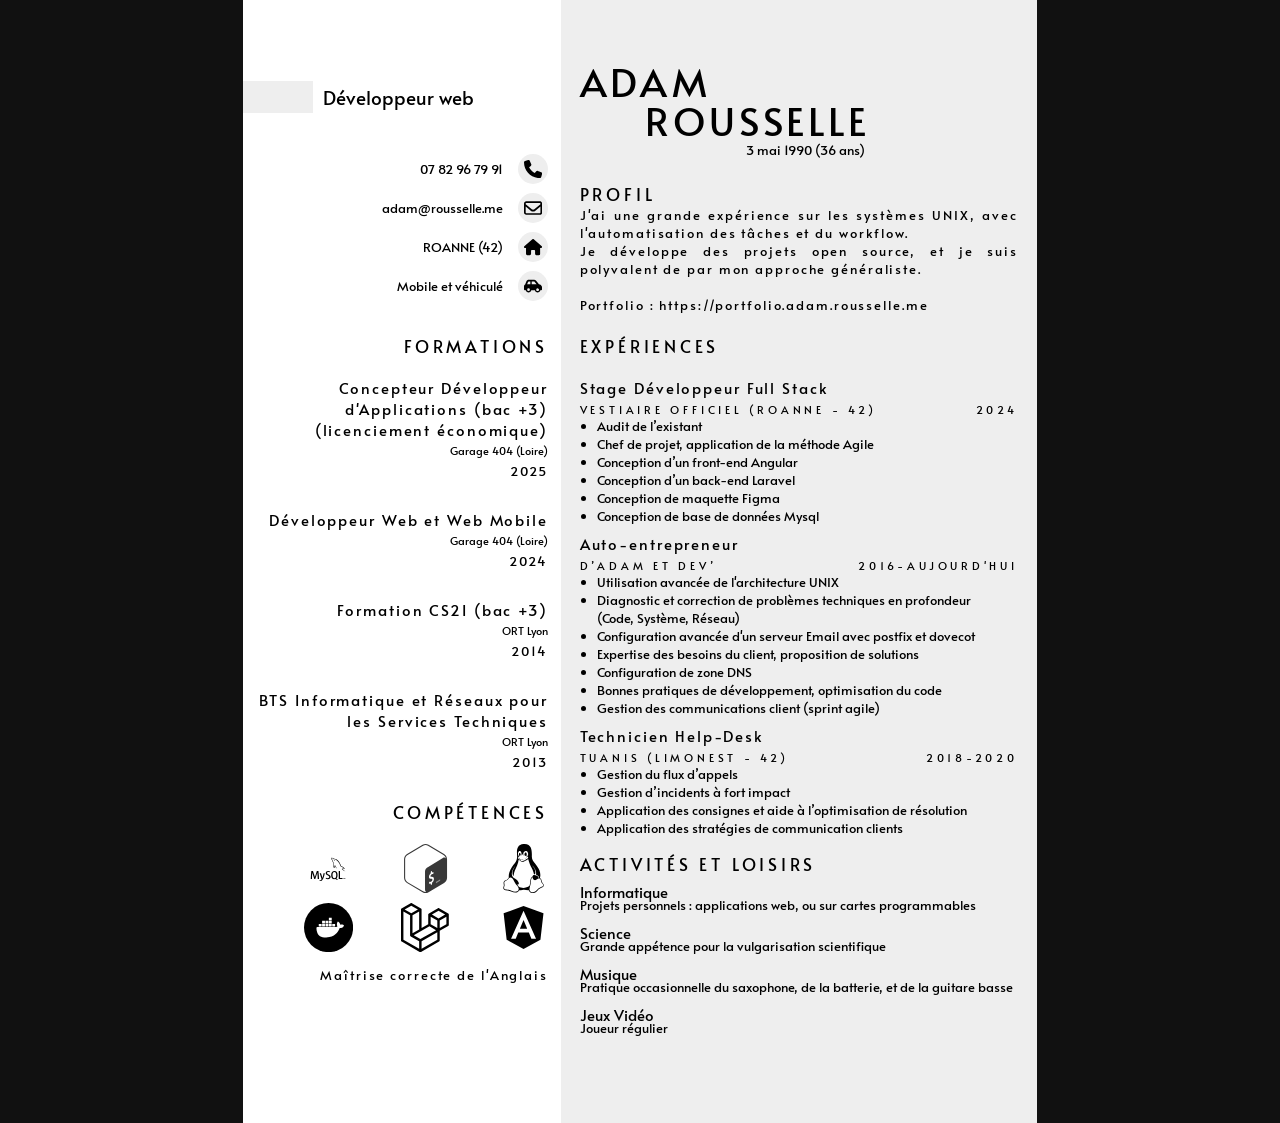
<file: index.dev.html>
<!doctype html>
<html lang="fr">
    <head>
        <meta charset="UTF-8" />
        <meta name="viewport" content="width=device-width, initial-scale=1.0" />
        <title>CV Adam Rousselle</title>
        <link rel="stylesheet" href="style.css" />
        <link rel="icon" href="./icons/favicon3.jpg" />
    </head>
    <body>
        <div id="page">
            <section id="partLeft">
                <div class="title">
                    <div class="decorationBlock"></div>
                    <div class="text">Développeur web</div>
                </div>
                <div id="infos">
                    <div class="line">
                        <div class="text">07 82 96 79 91</div>
                        <div class="icon">
                            <svg
                                xmlns="http://www.w3.org/2000/svg"
                                viewBox="0 0 512 512"
                            >
                                <path
                                    d="M164.9 24.6c-7.7-18.6-28-28.5-47.4-23.2l-88 24C12.1 30.2 0 46 0 64C0 311.4 200.6 512 448 512c18 0 33.8-12.1 38.6-29.5l24-88c5.3-19.4-4.6-39.7-23.2-47.4l-96-40c-16.3-6.8-35.2-2.1-46.3 11.6L304.7 368C234.3 334.7 177.3 277.7 144 207.3L193.3 167c13.7-11.2 18.4-30 11.6-46.3l-40-96z"
                                />
                            </svg>
                        </div>
                    </div>
                    <div class="line">
                        <div class="text">adam@rousselle.me</div>
                        <div class="icon">
                            <svg
                                xmlns="http://www.w3.org/2000/svg"
                                viewBox="0 0 512 512"
                            >
                                <path
                                    d="M64 112c-8.8 0-16 7.2-16 16l0 22.1L220.5 291.7c20.7 17 50.4 17 71.1 0L464 150.1l0-22.1c0-8.8-7.2-16-16-16L64 112zM48 212.2L48 384c0 8.8 7.2 16 16 16l384 0c8.8 0 16-7.2 16-16l0-171.8L322 328.8c-38.4 31.5-93.7 31.5-132 0L48 212.2zM0 128C0 92.7 28.7 64 64 64l384 0c35.3 0 64 28.7 64 64l0 256c0 35.3-28.7 64-64 64L64 448c-35.3 0-64-28.7-64-64L0 128z"
                                />
                            </svg>
                        </div>
                    </div>
                    <div class="line">
                        <div class="text">ROANNE (42)</div>
                        <div class="icon">
                            <svg
                                xmlns="http://www.w3.org/2000/svg"
                                viewBox="0 0 576 512"
                            >
                                <path
                                    d="M575.8 255.5c0 18-15 32.1-32 32.1l-32 0 .7 160.2c0 2.7-.2 5.4-.5 8.1l0 16.2c0 22.1-17.9 40-40 40l-16 0c-1.1 0-2.2 0-3.3-.1c-1.4 .1-2.8 .1-4.2 .1L416 512l-24 0c-22.1 0-40-17.9-40-40l0-24 0-64c0-17.7-14.3-32-32-32l-64 0c-17.7 0-32 14.3-32 32l0 64 0 24c0 22.1-17.9 40-40 40l-24 0-31.9 0c-1.5 0-3-.1-4.5-.2c-1.2 .1-2.4 .2-3.6 .2l-16 0c-22.1 0-40-17.9-40-40l0-112c0-.9 0-1.9 .1-2.8l0-69.7-32 0c-18 0-32-14-32-32.1c0-9 3-17 10-24L266.4 8c7-7 15-8 22-8s15 2 21 7L564.8 231.5c8 7 12 15 11 24z"
                                />
                            </svg>
                        </div>
                    </div>
                    <div class="line">
                        <div class="text">Mobile et véhiculé</div>
                        <div class="icon">
                            <svg
                                xmlns="http://www.w3.org/2000/svg"
                                viewBox="0 0 640 512"
                            >
                                <path
                                    d="M171.3 96L224 96l0 96-112.7 0 30.4-75.9C146.5 104 158.2 96 171.3 96zM272 192l0-96 81.2 0c9.7 0 18.9 4.4 25 12l67.2 84L272 192zm256.2 1L428.2 68c-18.2-22.8-45.8-36-75-36L171.3 32c-39.3 0-74.6 23.9-89.1 60.3L40.6 196.4C16.8 205.8 0 228.9 0 256L0 368c0 17.7 14.3 32 32 32l33.3 0c7.6 45.4 47.1 80 94.7 80s87.1-34.6 94.7-80l130.7 0c7.6 45.4 47.1 80 94.7 80s87.1-34.6 94.7-80l33.3 0c17.7 0 32-14.3 32-32l0-48c0-65.2-48.8-119-111.8-127zM434.7 368a48 48 0 1 1 90.5 32 48 48 0 1 1 -90.5-32zM160 336a48 48 0 1 1 0 96 48 48 0 1 1 0-96z"
                                />
                            </svg>
                        </div>
                    </div>
                </div>
                <div id="education">
                    <h3>formations</h3>
                    <div class="unit">
                        <h4>
                            Concepteur Développeur d'Applications (bac +3)<br />(licenciement
                            économique)
                        </h4>
                        <div class="sub">Garage 404 (Loire)</div>
                        <div class="period">2025</div>
                    </div>
                    <div class="unit">
                        <h4>Développeur Web et Web Mobile</h4>
                        <div class="sub">Garage 404 (Loire)</div>
                        <div class="period">2024</div>
                    </div>
                    <div class="unit">
                        <h4>Formation CS2I (bac +3)</h4>
                        <div class="sub">ORT Lyon</div>
                        <div class="period">2014</div>
                    </div>
                    <div class="unit">
                        <h4>
                            BTS Informatique et Réseaux pour les Services
                            Techniques
                        </h4>
                        <div class="sub">ORT Lyon</div>
                        <div class="period">2013</div>
                    </div>
                </div>
                <div id="skills">
                    <h3>COMPÉTENCES</h3>
                    <div class="icons">
                        <svg
                            xmlns="http://www.w3.org/2000/svg"
                            viewBox="0 0 640 512"
                        >
                            <!--!Font Awesome Free 6.7.2 by @fontawesome - https://fontawesome.com License - https://fontawesome.com/license/free Copyright 2024 Fonticons, Inc.-->
                            <path
                                d="M320 104.5c171.4 0 303.2 72.2 303.2 151.5S491.3 407.5 320 407.5c-171.4 0-303.2-72.2-303.2-151.5S148.7 104.5 320 104.5m0-16.8C143.3 87.7 0 163 0 256s143.3 168.3 320 168.3S640 349 640 256 496.7 87.7 320 87.7zM218.2 242.5c-7.9 40.5-35.8 36.3-70.1 36.3l13.7-70.6c38 0 63.8-4.1 56.4 34.3zM97.4 350.3h36.7l8.7-44.8c41.1 0 66.6 3 90.2-19.1 26.1-24 32.9-66.7 14.3-88.1-9.7-11.2-25.3-16.7-46.5-16.7h-70.7L97.4 350.3zm185.7-213.6h36.5l-8.7 44.8c31.5 0 60.7-2.3 74.8 10.7 14.8 13.6 7.7 31-8.3 113.1h-37c15.4-79.4 18.3-86 12.7-92-5.4-5.8-17.7-4.6-47.4-4.6l-18.8 96.6h-36.5l32.7-168.6zM505 242.5c-8 41.1-36.7 36.3-70.1 36.3l13.7-70.6c38.2 0 63.8-4.1 56.4 34.3zM384.2 350.3H421l8.7-44.8c43.2 0 67.1 2.5 90.2-19.1 26.1-24 32.9-66.7 14.3-88.1-9.7-11.2-25.3-16.7-46.5-16.7H417l-32.8 168.7z"
                            />
                        </svg>
                        <svg
                            xmlns="http://www.w3.org/2000/svg"
                            viewBox="0 0 448 512"
                        >
                            <!--!Font Awesome Free 6.7.2 by @fontawesome - https://fontawesome.com License - https://fontawesome.com/license/free Copyright 2024 Fonticons, Inc.-->
                            <path
                                d="M0 32v448h448V32H0zm243.8 349.4c0 43.6-25.6 63.5-62.9 63.5-33.7 0-53.2-17.4-63.2-38.5l34.3-20.7c6.6 11.7 12.6 21.6 27.1 21.6 13.8 0 22.6-5.4 22.6-26.5V237.7h42.1v143.7zm99.6 63.5c-39.1 0-64.4-18.6-76.7-43l34.3-19.8c9 14.7 20.8 25.6 41.5 25.6 17.4 0 28.6-8.7 28.6-20.8 0-14.4-11.4-19.5-30.7-28l-10.5-4.5c-30.4-12.9-50.5-29.2-50.5-63.5 0-31.6 24.1-55.6 61.6-55.6 26.8 0 46 9.3 59.8 33.7L368 290c-7.2-12.9-15-18-27.1-18-12.3 0-20.1 7.8-20.1 18 0 12.6 7.8 17.7 25.9 25.6l10.5 4.5c35.8 15.3 55.9 31 55.9 66.2 0 37.8-29.8 58.6-69.7 58.6z"
                            />
                        </svg>
                        <svg
                            width="800px"
                            height="800px"
                            viewBox="-18.458 -22.75 191.151 191.151"
                            xmlns="http://www.w3.org/2000/svg"
                        >
                            <path
                                d="M-18.458 6.58h191.151v132.49H-18.458V6.58z"
                                fill="none"
                            />
                            <path
                                d="M40.054 113.583h-5.175c-.183-8.735-.687-16.947-1.511-24.642h-.046l-7.879 24.642h-3.94l-7.832-24.642h-.045c-.581 7.388-.947 15.602-1.099 24.642H7.81c.304-10.993 1.068-21.299 2.289-30.919h6.414l7.465 22.719h.046l7.511-22.719h6.137c1.344 11.268 2.138 21.575 2.382 30.919M62.497 90.771c-2.107 11.434-4.887 19.742-8.337 24.928-2.688 3.992-5.633 5.99-8.84 5.99-.855 0-1.91-.258-3.16-.77v-2.757c.611.088 1.328.138 2.152.138 1.498 0 2.702-.412 3.62-1.238 1.098-1.006 1.647-2.137 1.647-3.388 0-.858-.428-2.612-1.282-5.268L42.618 90.77h5.084l4.076 13.19c.916 2.995 1.298 5.086 1.145 6.277 2.229-5.953 3.786-12.444 4.673-19.468h4.901v.002z"
                            />
                            <path
                                d="M131.382 113.583h-14.7V82.664h4.945v27.113h9.755v3.806zM112.834 114.33l-5.684-2.805c.504-.414.986-.862 1.42-1.381 2.416-2.838 3.621-7.035 3.621-12.594 0-10.229-4.014-15.346-12.045-15.346-3.938 0-7.01 1.298-9.207 3.895-2.414 2.84-3.619 7.022-3.619 12.551 0 5.435 1.068 9.422 3.205 11.951 1.955 2.291 4.902 3.438 8.843 3.438 1.47 0 2.819-.18 4.048-.543l7.4 4.308 2.018-3.474zm-18.413-6.934c-1.252-2.014-1.878-5.248-1.878-9.707 0-7.785 2.365-11.682 7.1-11.682 2.475 0 4.289.932 5.449 2.792 1.25 2.017 1.879 5.222 1.879 9.619 0 7.849-2.367 11.774-7.099 11.774-2.476.001-4.29-.928-5.451-2.796M85.165 105.013c0 2.622-.962 4.773-2.884 6.458-1.924 1.678-4.504 2.519-7.737 2.519-3.024 0-5.956-.966-8.794-2.888l1.329-2.655c2.442 1.223 4.653 1.831 6.638 1.831 1.863 0 3.319-.413 4.375-1.232 1.055-.822 1.684-1.975 1.684-3.433 0-1.837-1.281-3.407-3.631-4.722-2.167-1.19-6.501-3.678-6.501-3.678-2.349-1.712-3.525-3.55-3.525-6.578 0-2.506.877-4.529 2.632-6.068 1.757-1.545 4.024-2.315 6.803-2.315 2.87 0 5.479.769 7.829 2.291l-1.192 2.656c-2.01-.854-3.994-1.281-5.951-1.281-1.585 0-2.809.381-3.66 1.146-.858.762-1.387 1.737-1.387 2.933 0 1.828 1.308 3.418 3.722 4.759 2.196 1.192 6.638 3.723 6.638 3.723 2.409 1.709 3.612 3.53 3.612 6.534"
                            />
                            <path
                                d="M137.59 72.308c-2.99-.076-5.305.225-7.248 1.047-.561.224-1.453.224-1.531.933.303.3.338.784.601 1.198.448.747 1.229 1.752 1.942 2.276.783.6 1.569 1.194 2.393 1.717 1.453.899 3.1 1.422 4.516 2.318.825.521 1.645 1.195 2.471 1.756.406.299.666.784 1.193.971v-.114c-.264-.336-.339-.822-.598-1.196l-1.122-1.082c-1.084-1.456-2.431-2.727-3.884-3.771-1.196-.824-3.812-1.944-4.297-3.322l-.076-.076c.822-.077 1.797-.375 2.578-.604 1.271-.335 2.43-.259 3.734-.594.6-.15 1.195-.338 1.797-.523v-.337c-.676-.673-1.158-1.567-1.869-2.203-1.902-1.643-3.998-3.25-6.164-4.595-1.16-.749-2.652-1.231-3.887-1.868-.445-.225-1.195-.336-1.457-.71-.67-.822-1.047-1.904-1.533-2.877-1.08-2.053-2.129-4.331-3.061-6.502-.674-1.456-1.084-2.91-1.906-4.257-3.85-6.35-8.031-10.196-14.457-13.971-1.381-.786-3.024-1.121-4.779-1.533l-2.803-.148c-.598-.262-1.197-.973-1.719-1.309-2.132-1.344-7.621-4.257-9.189-.411-1.01 2.431 1.494 4.821 2.354 6.054.635.856 1.458 1.83 1.902 2.802.263.635.337 1.309.6 1.98.598 1.644 1.157 3.473 1.943 5.007.41.782.857 1.604 1.381 2.312.3.414.822.597.936 1.272-.521.744-.562 1.867-.861 2.801-1.344 4.221-.819 9.45 1.086 12.552.596.934 2.018 2.99 3.92 2.202 1.684-.672 1.311-2.801 1.795-4.668.111-.451.038-.747.262-1.043v.073c.521 1.045 1.047 2.052 1.53 3.1 1.159 1.829 3.177 3.735 4.858 5.002.895.676 1.604 1.832 2.725 2.245V74.1h-.074c-.227-.335-.559-.485-.857-.745-.674-.673-1.42-1.495-1.943-2.241-1.566-2.093-2.952-4.41-4.182-6.801-.602-1.16-1.121-2.428-1.606-3.586-.226-.447-.226-1.121-.601-1.346-.562.821-1.381 1.532-1.791 2.538-.711 1.609-.785 3.588-1.049 5.646l-.147.072c-1.19-.299-1.604-1.53-2.056-2.575-1.119-2.654-1.307-6.914-.336-9.976.26-.783 1.385-3.249.936-3.995-.225-.715-.973-1.122-1.383-1.685-.482-.708-1.01-1.604-1.346-2.39-.896-2.091-1.347-4.408-2.312-6.498-.451-.974-1.234-1.982-1.868-2.879-.712-1.008-1.495-1.718-2.058-2.913-.186-.411-.447-1.083-.148-1.53.073-.3.225-.412.523-.487.484-.409 1.867.111 2.352.336 1.385.56 2.543 1.083 3.699 1.867.523.375 1.084 1.085 1.755 1.272h.786c1.193.26 2.538.072 3.661.41 1.979.636 3.772 1.569 5.38 2.576 4.893 3.103 8.928 7.512 11.652 12.778.447.858.637 1.644 1.045 2.539.787 1.832 1.76 3.7 2.541 5.493.785 1.755 1.533 3.547 2.654 5.005.559.784 2.805 1.195 3.812 1.606.745.335 1.905.633 2.577 1.044 1.271.783 2.537 1.682 3.732 2.543.595.448 2.465 1.382 2.576 2.13M99.484 39.844a5.82 5.82 0 0 0-1.529.188v.075h.072c.301.597.824 1.011 1.197 1.532.301.599.562 1.193.857 1.791l.072-.074c.527-.373.789-.971.789-1.868-.227-.264-.262-.522-.451-.784-.22-.374-.705-.56-1.007-.86"
                            />
                            <path
                                d="M141.148 113.578h.774v-3.788h-1.161l-.947 2.585-1.029-2.585h-1.118v3.788h.731v-2.882h.041l1.078 2.882h.557l1.074-2.882v2.882zm-6.235 0h.819v-3.146h1.072v-.643h-3.008v.643h1.115l.002 3.146z"
                            />
                        </svg>
                        <svg
                            xmlns="http://www.w3.org/2000/svg"
                            viewBox="0 0 512 512"
                        >
                            <!--!Font Awesome Free 6.7.2 by @fontawesome - https://fontawesome.com License - https://fontawesome.com/license/free Copyright 2024 Fonticons, Inc.-->
                            <path
                                d="M107.2 0c2.5 0 4.7 .8 6.7 2l94.3 54.1c2.7 1.5 4.5 3.5 5.4 5.9c.9 2.2 .9 4.3 .9 5.6l0 193.4 69.2-39.7 0-100.3c0-2.6 .6-5 2.2-7.2c1.5-2.1 3.5-3.6 5.7-4.8c0 0 0 0 0 0l94-54c1.6-.9 3.4-1.6 5.5-1.6s4 .7 5.6 1.6l95.8 55.1c2.3 1.3 3.9 3 4.9 5.3c.9 2.1 .9 4.2 .9 5.8l0 107.2c0 2-.2 4.3-1.4 6.4c-1.2 2.2-3 3.7-5.1 4.9l-.1 .1-88 50.5 0 100c0 2.3-.3 4.8-1.6 7c-1.3 2.2-3.3 3.7-5.3 4.9c0 0 0 0-.1 0L208.7 510c-2.2 1.2-4.5 2-7.1 2s-4.9-.9-7.1-2l-.1-.1L7.1 402l-.5-.3c-1.1-.7-2.6-1.7-3.8-2.9C.9 396.9 0 394.6 0 391.6L0 65.9c0-4.8 3-7.9 5.5-9.3L100.5 2c2-1.2 4.3-2 6.8-2zM38.1 67.1l69 39.9 69.2-39.9L107.1 27.4l-69 39.7zm353 93.2l69-39.7-69-39.7-69.1 39.7 69.1 39.7zM189.2 89L120 128.8l0 186.4 69.2-39.9 0-186.4zM94.5 128.9L25.2 89.1l0 294.2 164 94.2 0-79.4-87.3-49.3-.2-.1c-1.3-.8-3.2-1.9-4.6-3.7c-1.7-2.1-2.5-4.7-2.5-7.7l0-208.5zm214.7 92.4l69.3 39.6 0-78.5-69.3-39.9 0 78.8zm94.5 39.6L473 221.2l0-78.8-69.3 39.9 0 78.5zM201.6 376.1l163.8-93.2-69-39.9L133 337.1l68.6 38.9zm12.9 101.5l164-94.2 0-78.8-164 93.6 0 79.4z"
                            />
                        </svg>
                        <!-- <svg xmlns="http://www.w3.org/2000/svg" viewBox="0 0 512 512"><!--!Font Awesome Free 6.7.2 by @fontawesome - https://fontawesome.com License - https://fontawesome.com/license/free Copyright 2024 Fonticons, Inc.--><!--
                        <path d="M256 8C119 8 8 119 8 256s111 248 248 248 248-111 248-248S393 8 256 8zm133.7 143.5c-11.5 .4-19.4-6.5-19.8-16.9-.3-9.2 6.7-13.4 6.5-18.9-.2-6.6-10.2-6.8-12.9-6.7-39.8 1.3-48.6 57-58.9 113.9 21.4 3.2 36.7-.7 45.1-6.2 12-7.8-3.3-15.7-1.4-24.6 4-18.2 32.6-19 32 5.3-.4 17.9-25.9 41.8-77.6 35.7-10.8 59.5-18.4 115-58.2 161.7-29 34.5-58.4 39.8-71.6 40.3-24.7 .9-41-12.3-41.6-29.8-.6-17 14.5-26.3 24.3-26.6 21.9-.8 30.1 25.7 14.9 34-12.1 9.7 .1 12.6 2.1 12.6 10.4-.4 17.3-5.5 22.2-9 24-20 33.2-54.9 45.4-118.4 8.2-49.7 17-78 18.2-82-16.9-12.8-27.1-28.6-49.9-34.7-15.6-4.2-25.1-.6-31.8 7.8-7.9 10-5.3 23 2.4 30.7l12.6 14c15.5 17.9 24 31.9 20.8 50.6-5.1 29.9-40.7 52.9-82.9 39.9-36-11.1-42.7-36.6-38.4-50.6 7.5-24.2 42.4-11.7 34.6 13.6-2.8 8.6-4.9 8.7-6.3 13.1-4.6 14.8 41.9 28.4 51-1.4 4.5-14.5-5.3-21.7-22.3-39.9-28.5-31.8-16-65.5 3-79.7C204.2 140.1 251.9 197 262 205.3c37.2-109 100.5-105.5 102.4-105.5 25.2-.8 44.2 10.6 44.8 28.7 .3 7.7-4.2 22.6-19.5 23.1z" />
                    </svg> -->
                        <svg
                            xmlns="http://www.w3.org/2000/svg"
                            viewBox="0 0 576 512"
                        >
                            <!--!Font Awesome Free 6.7.2 by @fontawesome - https://fontawesome.com License - https://fontawesome.com/license/free Copyright 2025 Fonticons, Inc.-->
                            <path
                                d="M9.4 86.6C-3.1 74.1-3.1 53.9 9.4 41.4s32.8-12.5 45.3 0l192 192c12.5 12.5 12.5 32.8 0 45.3l-192 192c-12.5 12.5-32.8 12.5-45.3 0s-12.5-32.8 0-45.3L178.7 256 9.4 86.6zM256 416l288 0c17.7 0 32 14.3 32 32s-14.3 32-32 32l-288 0c-17.7 0-32-14.3-32-32s14.3-32 32-32z"
                            />
                        </svg>
                        <svg
                            viewBox="0 0 256 256"
                            version="1.1"
                            xmlns="http://www.w3.org/2000/svg"
                            xmlns:xlink="http://www.w3.org/1999/xlink"
                            preserveAspectRatio="xMidYMid"
                        >
                            <g>
                                <path
                                    d="M254.953118,144.253071 C263.911504,74.1217108 214.38443,10.0052669 144.381048,1.04688158 C74.3776647,-7.9115038 10.0052669,41.6155696 1.04688158,111.618952 C-7.9115038,181.622335 41.6155696,245.866756 111.618952,254.953118 C181.750312,263.911504 245.866756,214.38443 254.953118,144.253071 Z"
                                    fill="#000000"
                                ></path>
                                <g transform="translate(50.181225, 45.198924)">
                                    <path
                                        d="M124.018448,36.9853339 L70.012182,90.9916 L54.7829269,75.7623449 C107.893354,22.6519173 113.140409,27.2590869 124.018448,36.9853339 L124.018448,36.9853339 Z"
                                        fill="#FFFFFF"
                                    ></path>
                                    <path
                                        d="M70.012182,92.2713693 C69.6282512,92.2713693 69.3722974,92.1433924 69.1163435,91.8874385 L53.7591114,76.6581834 C53.2472037,76.1462757 53.2472037,75.3784141 53.7591114,74.8665063 C107.765378,20.8602402 113.396363,25.9793176 124.78631,36.2174723 C125.042264,36.4734262 125.170241,36.72938 125.170241,37.1133108 C125.170241,37.4972416 125.042264,37.7531955 124.78631,38.0091494 L70.7800436,91.8874385 C70.6520667,92.1433924 70.2681359,92.2713693 70.012182,92.2713693 Z M56.574604,75.7623449 L70.012182,89.1999229 L122.098794,37.1133108 C112.628501,28.6668332 106.229654,26.1072945 56.574604,75.7623449 L56.574604,75.7623449 Z"
                                        fill="#000000"
                                    ></path>
                                    <path
                                        d="M85.497391,106.476809 L70.7800436,91.7594616 L124.78631,37.7531955 C139.247703,52.342566 117.619601,76.0182987 85.497391,106.476809 Z"
                                        fill="#FFFFFF"
                                    ></path>
                                    <path
                                        d="M85.497391,107.756578 C85.1134602,107.756578 84.8575064,107.628601 84.6015525,107.372648 L69.8842051,92.6553001 C69.6282512,92.3993463 69.6282512,92.1433924 69.6282512,91.7594616 C69.6282512,91.3755308 69.7562282,91.1195769 70.012182,90.8636231 L124.018448,36.857357 C124.530356,36.3454492 125.298217,36.3454492 125.810125,36.857357 C129.137525,39.9288034 130.929203,44.2800191 130.801226,48.7592118 C130.545272,62.9646515 114.420178,81.0093992 86.5212065,107.372648 C86.1372757,107.628601 85.7533449,107.756578 85.497391,107.756578 L85.497391,107.756578 Z M72.5717207,91.7594616 C80.7622445,100.077962 84.2176217,103.405363 85.497391,104.685132 C106.997516,84.2088225 127.857756,63.2206053 127.985733,48.7592118 C128.11371,45.4318115 126.833941,42.1044113 124.658333,39.5448726 L72.5717207,91.7594616 Z"
                                        fill="#000000"
                                    ></path>
                                    <path
                                        d="M55.0388808,76.1462757 L65.9169201,87.024315 C66.172874,87.2802689 66.172874,87.5362228 65.9169201,87.7921767 C65.7889432,87.9201536 65.7889432,87.9201536 65.6609663,87.9201536 L43.1370259,92.7832771 C41.9852335,92.911254 40.961418,92.1433924 40.7054642,90.9916 C40.5774872,90.3517153 40.8334411,89.7118307 41.2173719,89.3278999 L54.2710192,76.2742526 C54.526973,76.0182987 54.9109038,75.8903218 55.0388808,76.1462757 Z"
                                        fill="#FFFFFF"
                                    ></path>
                                    <path
                                        d="M42.7530951,94.0630464 C40.8334411,94.0630464 39.4256948,92.5273232 39.4256948,90.6076692 C39.4256948,89.7118307 39.8096256,88.8159921 40.4495103,88.1761075 L53.5031576,75.1224602 C54.2710192,74.4825755 55.2948346,74.4825755 56.0626962,75.1224602 L66.9407356,86.0004996 C67.7085972,86.6403842 67.7085972,87.7921767 66.9407356,88.5600383 C66.6847817,88.8159921 66.4288279,88.9439691 66.0448971,89.071946 L43.5209567,93.9350695 C43.2650028,93.9350695 43.009049,94.0630464 42.7530951,94.0630464 L42.7530951,94.0630464 Z M54.65495,77.5540219 L42.1132104,90.0957615 C41.8572566,90.3517153 41.7292796,90.7356461 41.9852335,91.1195769 C42.1132104,91.5035077 42.4971412,91.6314847 42.881072,91.5035077 L63.9972661,86.8963381 L54.65495,77.5540219 Z"
                                        fill="#000000"
                                    ></path>
                                    <path
                                        d="M152.557304,7.03873136 C144.366781,-0.895838537 131.185156,-0.639884669 123.250587,7.67861603 C115.316017,15.9971167 115.57197,29.050764 123.890471,36.9853339 C130.673249,43.5121575 140.911403,44.6639499 148.97395,39.8008264 L134.38458,25.211456 L152.557304,7.03873136 Z"
                                        fill="#FFFFFF"
                                    ></path>
                                    <path
                                        d="M138.223888,44.0240653 C126.066079,44.0240653 116.211855,34.1698413 116.211855,22.0120326 C116.211855,9.85422391 126.066079,-1.81866161e-14 138.223888,-1.81866161e-14 C143.854873,-1.81866161e-14 149.357881,2.17560788 153.453143,6.14289283 C153.709097,6.39884669 153.837074,6.65480056 153.837074,7.03873136 C153.837074,7.42266217 153.709097,7.67861603 153.453143,7.9345699 L136.176257,25.211456 L149.741812,38.777011 C150.25372,39.2889187 150.25372,40.0567803 149.741812,40.568688 C149.613835,40.696665 149.613835,40.696665 149.485858,40.8246419 C146.158458,42.8722729 142.191173,44.0240653 138.223888,44.0240653 Z M138.223888,2.68751561 C127.473825,2.68751561 118.771394,11.3899471 118.899371,22.1400096 C118.899371,32.890072 127.601802,41.5925035 138.351865,41.4645266 C141.295334,41.4645266 144.238804,40.8246419 146.926319,39.4168956 L133.488741,26.1072945 C133.232787,25.8513406 133.10481,25.5953868 133.10481,25.211456 C133.10481,24.8275252 133.232787,24.5715713 133.488741,24.3156174 L150.63765,7.1667083 C147.182273,4.22323882 142.831057,2.68751561 138.223888,2.68751561 L138.223888,2.68751561 Z"
                                        fill="#000000"
                                    ></path>
                                    <path
                                        d="M152.941235,7.42266217 L152.685281,7.1667083 L134.38458,25.211456 L148.845973,39.6728495 C150.25372,38.777011 151.661466,37.7531955 152.813258,36.6014031 C161.003782,28.5388563 161.003782,15.485209 152.941235,7.42266217 L152.941235,7.42266217 Z"
                                        fill="#FFFFFF"
                                    ></path>
                                    <path
                                        d="M148.97395,41.0805958 C148.590019,41.0805958 148.334066,40.9526188 148.078112,40.696665 L133.488741,26.1072945 C133.232787,25.8513406 133.10481,25.5953868 133.10481,25.211456 C133.10481,24.8275252 133.232787,24.5715713 133.488741,24.3156174 L151.661466,6.14289283 C152.173374,5.63098509 152.941235,5.63098509 153.453143,6.14289283 L153.837074,6.39884669 C162.411528,14.9733013 162.411528,28.7948101 153.965051,37.4972416 C152.685281,38.777011 151.277535,39.9288034 149.741812,40.8246419 C149.357881,40.9526188 149.101927,41.0805958 148.97395,41.0805958 L148.97395,41.0805958 Z M136.176257,25.211456 L149.101927,38.1371263 C150.125743,37.4972416 151.149558,36.6014031 151.91742,35.8335415 C159.212105,28.5388563 159.596036,16.6370014 152.557304,8.95838537 L136.176257,25.211456 Z"
                                        fill="#000000"
                                    ></path>
                                    <path
                                        d="M126.194056,39.2889187 C123.12261,36.2174723 118.131509,36.2174723 115.060063,39.2889187 L66.8127587,87.5362228 L74.8753055,95.5987696 L125.938102,50.8068428 C129.265502,47.9913502 129.521456,43.0002498 126.705964,39.6728495 C126.45001,39.5448726 126.322033,39.4168956 126.194056,39.2889187 L126.194056,39.2889187 Z"
                                        fill="#FFFFFF"
                                    ></path>
                                    <path
                                        d="M74.7473286,96.878539 C74.3633978,96.878539 74.1074439,96.750562 73.85149,96.4946082 L65.7889432,88.4320613 C65.2770355,87.9201536 65.2770355,87.152292 65.7889432,86.6403842 L114.036247,38.3930802 C117.619601,34.809726 123.378563,34.809726 126.961918,38.3930802 C130.545272,41.9764343 130.545272,47.7353963 126.961918,51.3187505 C126.833941,51.4467274 126.705964,51.5747044 126.577987,51.7026813 L75.5151902,96.4946082 C75.3872133,96.750562 75.1312594,96.878539 74.7473286,96.878539 L74.7473286,96.878539 Z M68.6044358,87.5362228 L74.8753055,93.8070925 L125.042264,49.7830273 C127.857756,47.4794425 128.11371,43.2562037 125.810125,40.4407111 C123.50654,37.6252186 119.283302,37.3692647 116.467809,39.6728495 C116.339832,39.8008264 116.211855,39.9288034 115.955901,40.0567803 L68.6044358,87.5362228 Z"
                                        fill="#000000"
                                    ></path>
                                    <path
                                        d="M29.8274248,142.438327 C29.3155171,142.694281 29.0595632,143.206189 29.1875401,143.718097 L31.363148,152.932436 C31.8750557,154.212205 31.1071941,155.747929 29.6994479,156.131859 C28.6756324,156.51579 27.52384,156.131859 26.8839553,155.363998 L12.8064926,141.414512 L58.7502118,95.4707927 L74.6193516,95.7267466 L85.3694141,106.476809 C82.8098754,108.652417 67.3246664,123.625718 29.8274248,142.438327 L29.8274248,142.438327 Z"
                                        fill="#FFFFFF"
                                    ></path>
                                    <path
                                        d="M28.8036093,157.411629 C27.7797938,157.411629 26.7559784,157.027698 26.1160937,156.259836 L12.1666079,142.31035 C11.910654,142.054397 11.7826771,141.798443 11.7826771,141.414512 C11.7826771,141.030581 11.910654,140.774627 12.1666079,140.518673 L58.1103272,94.5749541 C58.366281,94.3190003 58.7502118,94.1910233 59.0061657,94.1910233 L74.8753055,94.4469772 C75.2592363,94.4469772 75.5151902,94.5749541 75.7711441,94.830908 L86.5212065,105.58097 C86.7771604,105.836924 86.9051373,106.220855 86.9051373,106.604786 C86.9051373,106.988717 86.7771604,107.244671 86.3932296,107.500624 L85.497391,108.268486 C71.931836,120.170341 53.5031576,132.072196 30.5952864,143.462143 L32.7708943,152.548505 C33.1548251,154.212205 32.3869635,156.003882 30.8512403,156.899721 C30.0833787,157.283652 29.443494,157.411629 28.8036093,157.411629 Z M14.7261466,141.414512 L27.9077708,154.468159 C28.2917016,155.108044 29.0595632,155.363998 29.6994479,154.980067 C30.3393325,154.596136 30.5952864,153.828275 30.2113556,153.18839 L28.0357477,143.974051 C27.7797938,142.822258 28.2917016,141.798443 29.3155171,141.286535 C51.9674343,129.896588 70.2681359,118.12271 83.705714,106.476809 L74.2354208,97.0065159 L59.5180734,96.750562 L14.7261466,141.414512 Z"
                                        fill="#000000"
                                    ></path>
                                    <path
                                        d="M1.9284532,152.420528 L12.9344695,141.414512 L29.3155171,157.795559 L3.20822254,156.003882 C2.05643013,155.875905 1.28856853,154.85209 1.41654546,153.700298 C1.41654546,153.18839 1.5445224,152.676482 1.9284532,152.420528 L1.9284532,152.420528 Z"
                                        fill="#FFFFFF"
                                    ></path>
                                    <path
                                        d="M29.3155171,158.947352 L3.0802456,157.155675 C1.16059159,157.027698 -0.119177745,155.363998 0.00879918845,153.444344 C0.136776122,152.676482 0.39272999,151.908621 1.03261466,151.396713 L12.038631,140.390696 C12.5505387,139.878789 13.3184003,139.878789 13.830308,140.390696 L30.2113556,156.771744 C30.5952864,157.155675 30.7232633,157.667583 30.4673095,158.17949 C30.2113556,158.691398 29.8274248,158.947352 29.3155171,158.947352 L29.3155171,158.947352 Z M12.9344695,143.206189 L2.82429173,153.316367 C2.44036093,153.572321 2.44036093,154.212205 2.82429173,154.468159 C2.95226867,154.596136 3.0802456,154.724113 3.33619947,154.724113 L25.9881168,156.259836 L12.9344695,143.206189 Z"
                                        fill="#000000"
                                    ></path>
                                    <path
                                        d="M54.2710192,101.357732 C53.5031576,101.357732 52.9912498,100.717847 52.9912498,100.077962 C52.9912498,99.6940315 53.1192268,99.4380776 53.3751806,99.1821238 L65.7889432,86.7683612 C66.3008509,86.2564534 67.0687125,86.2564534 67.5806203,86.7683612 L75.6431671,94.830908 C76.0270979,95.2148388 76.1550749,95.5987696 76.0270979,96.1106774 C75.899121,96.4946082 75.5151902,96.878539 75.0032825,97.0065159 L54.526973,101.357732 C54.3989961,101.357732 54.2710192,101.357732 54.2710192,101.357732 L54.2710192,101.357732 Z M66.6847817,89.4558768 L58.2383041,97.9023544 L72.059813,94.9588849 L66.6847817,89.4558768 Z"
                                        fill="#000000"
                                    ></path>
                                    <path
                                        d="M74.6193516,95.7267466 L60.5418889,98.798193 C59.5180734,99.0541468 58.494258,98.4142622 58.2383041,97.3904467 C58.1103272,96.750562 58.2383041,96.1106774 58.7502118,95.5987696 L66.5568048,87.7921767 L74.6193516,95.7267466 Z"
                                        fill="#FFFFFF"
                                    ></path>
                                    <path
                                        d="M60.2859351,100.077962 C58.494258,100.077962 57.0865117,98.670216 57.0865117,96.878539 C57.0865117,95.9827004 57.4704425,95.2148388 57.9823502,94.5749541 L65.7889432,86.7683612 C66.3008509,86.2564534 67.0687125,86.2564534 67.5806203,86.7683612 L75.6431671,94.830908 C76.0270979,95.2148388 76.1550749,95.5987696 76.0270979,96.1106774 C75.899121,96.4946082 75.5151902,96.878539 75.0032825,97.0065159 L60.9258197,100.077962 C60.6698659,100.077962 60.413912,100.077962 60.2859351,100.077962 L60.2859351,100.077962 Z M66.6847817,89.4558768 L59.7740273,96.3666312 C59.5180734,96.6225851 59.5180734,96.878539 59.6460504,97.1344928 C59.7740273,97.3904467 60.0299812,97.5184236 60.413912,97.5184236 L72.1877899,94.9588849 L66.6847817,89.4558768 Z"
                                        fill="#000000"
                                    ></path>
                                    <path
                                        d="M153.069212,19.7084478 C152.813258,18.9405862 151.91742,18.5566554 151.149558,18.8126093 C150.381697,19.0685632 149.997766,19.9644017 150.25372,20.7322633 C150.25372,20.8602402 150.381697,20.9882172 150.381697,21.1161941 C151.149558,22.6519173 150.893604,24.5715713 149.869789,25.9793176 C149.357881,26.6192023 149.485858,27.5150408 149.997766,28.0269485 C150.63765,28.5388563 151.533489,28.4108793 152.045397,27.7709947 C153.965051,25.3394329 154.348981,22.2679865 153.069212,19.7084478 L153.069212,19.7084478 Z"
                                        fill="#000000"
                                    ></path>
                                </g>
                            </g>
                        </svg>
                        <!-- <svg xmlns="http://www.w3.org/2000/svg" viewBox="0 0 448 512"><--!Font Awesome Free 6.7.2 by @fontawesome - https://fontawesome.com License - https://fontawesome.com/license/free Copyright 2024 Fonticons, Inc. --><!--
                        <path d="M185.7 268.1h76.2l-38.1-91.6-38.1 91.6zM223.8 32L16 106.4l31.8 275.7 176 97.9 176-97.9 31.8-275.7zM354 373.8h-48.6l-26.2-65.4H168.6l-26.2 65.4H93.7L223.8 81.5z" />
                    </svg>-->
                    </div>
                    <div class="language">Maîtrise correcte de l'Anglais</div>
                </div>
            </section>
            <section id="partRight">
                <h2>
                    <span class="line">ADAM</span
                    ><span class="line line2">ROUSSELLE</span>
                </h2>
                <p class="description">
                    3 mai 1990 (<span id="span-set-age">35</span> ans)
                </p>
                <div id="summary">
                    <h3>PROFIL</h3>
                    <p>
                        J'ai une grande expérience sur les systèmes UNIX, avec
                        l'automatisation des tâches et du workflow.
                        <br />
                        Je développe des projets open source, et je suis
                        polyvalent de par mon approche généraliste.
                        <br />
                        <br />

                        <a src="https://portfolio.adam.rousselle.me">
                            Portfolio : https://portfolio.adam.rousselle.me
                        </a>
                    </p>
                </div>
                <div id="experiences">
                    <h3>EXPÉRIENCES</h3>
                    <div class="unit">
                        <h4>Stage Développeur Full Stack</h4>
                        <h5>
                            <span class="desc"
                                >Vestiaire Officiel (Roanne - 42)</span
                            >
                            <span class="dt">2024</span>
                        </h5>
                        <ul>
                            <li>Audit de l’existant</li>
                            <li>
                                Chef de projet, application de la méthode Agile
                            </li>
                            <li>Conception d’un front-end Angular</li>
                            <li>Conception d’un back-end Laravel</li>
                            <li>Conception de maquette Figma</li>
                            <li>Conception de base de données Mysql</li>
                        </ul>
                    </div>
                    <div class="unit">
                        <h4>Auto-entrepreneur</h4>
                        <h5>
                            <span class="desc">D’Adam et DEV’</span>
                            <span class="dt">2016-Aujourd'hui</span>
                        </h5>
                        <ul>
                            <li>Utilisation avancée de l'architecture UNIX</li>
                            <li>
                                Diagnostic et correction de problèmes techniques
                                en profondeur
                                <br />
                                (Code, Système, Réseau)
                            </li>
                            <li>
                                Configuration avancée d'un serveur Email avec
                                postfix et dovecot
                            </li>
                            <li>
                                Expertise des besoins du client, proposition de
                                solutions
                            </li>
                            <li>Configuration de zone DNS</li>
                            <li>
                                Bonnes pratiques de développement, optimisation
                                du code
                            </li>
                            <li>
                                Gestion des communications client (sprint agile)
                            </li>
                        </ul>
                    </div>
                    <div class="unit">
                        <h4>Technicien Help-Desk</h4>
                        <h5>
                            <span class="desc">Tuanis (Limonest - 42)</span
                            ><span class="dt">2018-2020</span>
                        </h5>
                        <ul>
                            <li>Gestion du flux d’appels</li>
                            <li>Gestion d’incidents à fort impact</li>
                            <li>
                                Application des consignes et aide à
                                l’optimisation de résolution
                            </li>
                            <li>
                                Application des stratégies de communication
                                clients
                            </li>
                        </ul>
                    </div>
                </div>
                <div id="activities">
                    <h3>ACTIVITÉS ET LOISIRS</h3>
                    <div>
                        <b>Informatique</b>
                        <p>
                            Projets personnels : applications web, ou sur cartes
                            programmables
                        </p>
                    </div>
                    <div>
                        <b>Science</b>
                        <p>
                            Grande appétence pour la vulgarisation scientifique
                        </p>
                    </div>
                    <div>
                        <b>Musique</b>
                        <p>
                            Pratique occasionnelle du saxophone, de la batterie,
                            et de la guitare basse
                        </p>
                    </div>
                    <div>
                        <b>Jeux Vidéo</b>
                        <p>Joueur régulier</p>
                    </div>
                </div>
            </section>
        </div>

        <!-- Skills choice -->
        <div id="skills-list" style="display: none">
            <svg
                id="skill-php"
                xmlns="http://www.w3.org/2000/svg"
                viewBox="0 0 640 512"
            >
                <path
                    d="M320 104.5c171.4 0 303.2 72.2 303.2 151.5S491.3 407.5 320 407.5c-171.4 0-303.2-72.2-303.2-151.5S148.7 104.5 320 104.5m0-16.8C143.3 87.7 0 163 0 256s143.3 168.3 320 168.3S640 349 640 256 496.7 87.7 320 87.7zM218.2 242.5c-7.9 40.5-35.8 36.3-70.1 36.3l13.7-70.6c38 0 63.8-4.1 56.4 34.3zM97.4 350.3h36.7l8.7-44.8c41.1 0 66.6 3 90.2-19.1 26.1-24 32.9-66.7 14.3-88.1-9.7-11.2-25.3-16.7-46.5-16.7h-70.7L97.4 350.3zm185.7-213.6h36.5l-8.7 44.8c31.5 0 60.7-2.3 74.8 10.7 14.8 13.6 7.7 31-8.3 113.1h-37c15.4-79.4 18.3-86 12.7-92-5.4-5.8-17.7-4.6-47.4-4.6l-18.8 96.6h-36.5l32.7-168.6zM505 242.5c-8 41.1-36.7 36.3-70.1 36.3l13.7-70.6c38.2 0 63.8-4.1 56.4 34.3zM384.2 350.3H421l8.7-44.8c43.2 0 67.1 2.5 90.2-19.1 26.1-24 32.9-66.7 14.3-88.1-9.7-11.2-25.3-16.7-46.5-16.7H417l-32.8 168.7z"
                />
            </svg>
            <svg
                id="skill-javascript"
                xmlns="http://www.w3.org/2000/svg"
                viewBox="0 0 448 512"
            >
                <path
                    d="M0 32v448h448V32H0zm243.8 349.4c0 43.6-25.6 63.5-62.9 63.5-33.7 0-53.2-17.4-63.2-38.5l34.3-20.7c6.6 11.7 12.6 21.6 27.1 21.6 13.8 0 22.6-5.4 22.6-26.5V237.7h42.1v143.7zm99.6 63.5c-39.1 0-64.4-18.6-76.7-43l34.3-19.8c9 14.7 20.8 25.6 41.5 25.6 17.4 0 28.6-8.7 28.6-20.8 0-14.4-11.4-19.5-30.7-28l-10.5-4.5c-30.4-12.9-50.5-29.2-50.5-63.5 0-31.6 24.1-55.6 61.6-55.6 26.8 0 46 9.3 59.8 33.7L368 290c-7.2-12.9-15-18-27.1-18-12.3 0-20.1 7.8-20.1 18 0 12.6 7.8 17.7 25.9 25.6l10.5 4.5c35.8 15.3 55.9 31 55.9 66.2 0 37.8-29.8 58.6-69.7 58.6z"
                />
            </svg>
            <svg
                id="skill-mysql"
                width="800px"
                height="800px"
                viewBox="-18.458 -22.75 191.151 191.151"
                xmlns="http://www.w3.org/2000/svg"
            >
                <path
                    d="M-18.458 6.58h191.151v132.49H-18.458V6.58z"
                    fill="none"
                />
                <path
                    d="M40.054 113.583h-5.175c-.183-8.735-.687-16.947-1.511-24.642h-.046l-7.879 24.642h-3.94l-7.832-24.642h-.045c-.581 7.388-.947 15.602-1.099 24.642H7.81c.304-10.993 1.068-21.299 2.289-30.919h6.414l7.465 22.719h.046l7.511-22.719h6.137c1.344 11.268 2.138 21.575 2.382 30.919M62.497 90.771c-2.107 11.434-4.887 19.742-8.337 24.928-2.688 3.992-5.633 5.99-8.84 5.99-.855 0-1.91-.258-3.16-.77v-2.757c.611.088 1.328.138 2.152.138 1.498 0 2.702-.412 3.62-1.238 1.098-1.006 1.647-2.137 1.647-3.388 0-.858-.428-2.612-1.282-5.268L42.618 90.77h5.084l4.076 13.19c.916 2.995 1.298 5.086 1.145 6.277 2.229-5.953 3.786-12.444 4.673-19.468h4.901v.002z"
                />
                <path
                    d="M131.382 113.583h-14.7V82.664h4.945v27.113h9.755v3.806zM112.834 114.33l-5.684-2.805c.504-.414.986-.862 1.42-1.381 2.416-2.838 3.621-7.035 3.621-12.594 0-10.229-4.014-15.346-12.045-15.346-3.938 0-7.01 1.298-9.207 3.895-2.414 2.84-3.619 7.022-3.619 12.551 0 5.435 1.068 9.422 3.205 11.951 1.955 2.291 4.902 3.438 8.843 3.438 1.47 0 2.819-.18 4.048-.543l7.4 4.308 2.018-3.474zm-18.413-6.934c-1.252-2.014-1.878-5.248-1.878-9.707 0-7.785 2.365-11.682 7.1-11.682 2.475 0 4.289.932 5.449 2.792 1.25 2.017 1.879 5.222 1.879 9.619 0 7.849-2.367 11.774-7.099 11.774-2.476.001-4.29-.928-5.451-2.796M85.165 105.013c0 2.622-.962 4.773-2.884 6.458-1.924 1.678-4.504 2.519-7.737 2.519-3.024 0-5.956-.966-8.794-2.888l1.329-2.655c2.442 1.223 4.653 1.831 6.638 1.831 1.863 0 3.319-.413 4.375-1.232 1.055-.822 1.684-1.975 1.684-3.433 0-1.837-1.281-3.407-3.631-4.722-2.167-1.19-6.501-3.678-6.501-3.678-2.349-1.712-3.525-3.55-3.525-6.578 0-2.506.877-4.529 2.632-6.068 1.757-1.545 4.024-2.315 6.803-2.315 2.87 0 5.479.769 7.829 2.291l-1.192 2.656c-2.01-.854-3.994-1.281-5.951-1.281-1.585 0-2.809.381-3.66 1.146-.858.762-1.387 1.737-1.387 2.933 0 1.828 1.308 3.418 3.722 4.759 2.196 1.192 6.638 3.723 6.638 3.723 2.409 1.709 3.612 3.53 3.612 6.534"
                />
                <path
                    d="M137.59 72.308c-2.99-.076-5.305.225-7.248 1.047-.561.224-1.453.224-1.531.933.303.3.338.784.601 1.198.448.747 1.229 1.752 1.942 2.276.783.6 1.569 1.194 2.393 1.717 1.453.899 3.1 1.422 4.516 2.318.825.521 1.645 1.195 2.471 1.756.406.299.666.784 1.193.971v-.114c-.264-.336-.339-.822-.598-1.196l-1.122-1.082c-1.084-1.456-2.431-2.727-3.884-3.771-1.196-.824-3.812-1.944-4.297-3.322l-.076-.076c.822-.077 1.797-.375 2.578-.604 1.271-.335 2.43-.259 3.734-.594.6-.15 1.195-.338 1.797-.523v-.337c-.676-.673-1.158-1.567-1.869-2.203-1.902-1.643-3.998-3.25-6.164-4.595-1.16-.749-2.652-1.231-3.887-1.868-.445-.225-1.195-.336-1.457-.71-.67-.822-1.047-1.904-1.533-2.877-1.08-2.053-2.129-4.331-3.061-6.502-.674-1.456-1.084-2.91-1.906-4.257-3.85-6.35-8.031-10.196-14.457-13.971-1.381-.786-3.024-1.121-4.779-1.533l-2.803-.148c-.598-.262-1.197-.973-1.719-1.309-2.132-1.344-7.621-4.257-9.189-.411-1.01 2.431 1.494 4.821 2.354 6.054.635.856 1.458 1.83 1.902 2.802.263.635.337 1.309.6 1.98.598 1.644 1.157 3.473 1.943 5.007.41.782.857 1.604 1.381 2.312.3.414.822.597.936 1.272-.521.744-.562 1.867-.861 2.801-1.344 4.221-.819 9.45 1.086 12.552.596.934 2.018 2.99 3.92 2.202 1.684-.672 1.311-2.801 1.795-4.668.111-.451.038-.747.262-1.043v.073c.521 1.045 1.047 2.052 1.53 3.1 1.159 1.829 3.177 3.735 4.858 5.002.895.676 1.604 1.832 2.725 2.245V74.1h-.074c-.227-.335-.559-.485-.857-.745-.674-.673-1.42-1.495-1.943-2.241-1.566-2.093-2.952-4.41-4.182-6.801-.602-1.16-1.121-2.428-1.606-3.586-.226-.447-.226-1.121-.601-1.346-.562.821-1.381 1.532-1.791 2.538-.711 1.609-.785 3.588-1.049 5.646l-.147.072c-1.19-.299-1.604-1.53-2.056-2.575-1.119-2.654-1.307-6.914-.336-9.976.26-.783 1.385-3.249.936-3.995-.225-.715-.973-1.122-1.383-1.685-.482-.708-1.01-1.604-1.346-2.39-.896-2.091-1.347-4.408-2.312-6.498-.451-.974-1.234-1.982-1.868-2.879-.712-1.008-1.495-1.718-2.058-2.913-.186-.411-.447-1.083-.148-1.53.073-.3.225-.412.523-.487.484-.409 1.867.111 2.352.336 1.385.56 2.543 1.083 3.699 1.867.523.375 1.084 1.085 1.755 1.272h.786c1.193.26 2.538.072 3.661.41 1.979.636 3.772 1.569 5.38 2.576 4.893 3.103 8.928 7.512 11.652 12.778.447.858.637 1.644 1.045 2.539.787 1.832 1.76 3.7 2.541 5.493.785 1.755 1.533 3.547 2.654 5.005.559.784 2.805 1.195 3.812 1.606.745.335 1.905.633 2.577 1.044 1.271.783 2.537 1.682 3.732 2.543.595.448 2.465 1.382 2.576 2.13M99.484 39.844a5.82 5.82 0 0 0-1.529.188v.075h.072c.301.597.824 1.011 1.197 1.532.301.599.562 1.193.857 1.791l.072-.074c.527-.373.789-.971.789-1.868-.227-.264-.262-.522-.451-.784-.22-.374-.705-.56-1.007-.86"
                />
                <path
                    d="M141.148 113.578h.774v-3.788h-1.161l-.947 2.585-1.029-2.585h-1.118v3.788h.731v-2.882h.041l1.078 2.882h.557l1.074-2.882v2.882zm-6.235 0h.819v-3.146h1.072v-.643h-3.008v.643h1.115l.002 3.146z"
                />
            </svg>
            <svg
                id="skill-laravel"
                xmlns="http://www.w3.org/2000/svg"
                viewBox="0 0 512 512"
            >
                <path
                    d="M107.2 0c2.5 0 4.7 .8 6.7 2l94.3 54.1c2.7 1.5 4.5 3.5 5.4 5.9c.9 2.2 .9 4.3 .9 5.6l0 193.4 69.2-39.7 0-100.3c0-2.6 .6-5 2.2-7.2c1.5-2.1 3.5-3.6 5.7-4.8c0 0 0 0 0 0l94-54c1.6-.9 3.4-1.6 5.5-1.6s4 .7 5.6 1.6l95.8 55.1c2.3 1.3 3.9 3 4.9 5.3c.9 2.1 .9 4.2 .9 5.8l0 107.2c0 2-.2 4.3-1.4 6.4c-1.2 2.2-3 3.7-5.1 4.9l-.1 .1-88 50.5 0 100c0 2.3-.3 4.8-1.6 7c-1.3 2.2-3.3 3.7-5.3 4.9c0 0 0 0-.1 0L208.7 510c-2.2 1.2-4.5 2-7.1 2s-4.9-.9-7.1-2l-.1-.1L7.1 402l-.5-.3c-1.1-.7-2.6-1.7-3.8-2.9C.9 396.9 0 394.6 0 391.6L0 65.9c0-4.8 3-7.9 5.5-9.3L100.5 2c2-1.2 4.3-2 6.8-2zM38.1 67.1l69 39.9 69.2-39.9L107.1 27.4l-69 39.7zm353 93.2l69-39.7-69-39.7-69.1 39.7 69.1 39.7zM189.2 89L120 128.8l0 186.4 69.2-39.9 0-186.4zM94.5 128.9L25.2 89.1l0 294.2 164 94.2 0-79.4-87.3-49.3-.2-.1c-1.3-.8-3.2-1.9-4.6-3.7c-1.7-2.1-2.5-4.7-2.5-7.7l0-208.5zm214.7 92.4l69.3 39.6 0-78.5-69.3-39.9 0 78.8zm94.5 39.6L473 221.2l0-78.8-69.3 39.9 0 78.5zM201.6 376.1l163.8-93.2-69-39.9L133 337.1l68.6 38.9zm12.9 101.5l164-94.2 0-78.8-164 93.6 0 79.4z"
                />
            </svg>
            <svg
                id="skill-postman"
                viewBox="0 0 256 256"
                version="1.1"
                xmlns="http://www.w3.org/2000/svg"
                xmlns:xlink="http://www.w3.org/1999/xlink"
                preserveAspectRatio="xMidYMid"
            >
                <g>
                    <path
                        d="M254.953118,144.253071 C263.911504,74.1217108 214.38443,10.0052669 144.381048,1.04688158 C74.3776647,-7.9115038 10.0052669,41.6155696 1.04688158,111.618952 C-7.9115038,181.622335 41.6155696,245.866756 111.618952,254.953118 C181.750312,263.911504 245.866756,214.38443 254.953118,144.253071 Z"
                        fill="#000000"
                    ></path>
                    <g transform="translate(50.181225, 45.198924)">
                        <path
                            d="M124.018448,36.9853339 L70.012182,90.9916 L54.7829269,75.7623449 C107.893354,22.6519173 113.140409,27.2590869 124.018448,36.9853339 L124.018448,36.9853339 Z"
                            fill="#FFFFFF"
                        ></path>
                        <path
                            d="M70.012182,92.2713693 C69.6282512,92.2713693 69.3722974,92.1433924 69.1163435,91.8874385 L53.7591114,76.6581834 C53.2472037,76.1462757 53.2472037,75.3784141 53.7591114,74.8665063 C107.765378,20.8602402 113.396363,25.9793176 124.78631,36.2174723 C125.042264,36.4734262 125.170241,36.72938 125.170241,37.1133108 C125.170241,37.4972416 125.042264,37.7531955 124.78631,38.0091494 L70.7800436,91.8874385 C70.6520667,92.1433924 70.2681359,92.2713693 70.012182,92.2713693 Z M56.574604,75.7623449 L70.012182,89.1999229 L122.098794,37.1133108 C112.628501,28.6668332 106.229654,26.1072945 56.574604,75.7623449 L56.574604,75.7623449 Z"
                            fill="#000000"
                        ></path>
                        <path
                            d="M85.497391,106.476809 L70.7800436,91.7594616 L124.78631,37.7531955 C139.247703,52.342566 117.619601,76.0182987 85.497391,106.476809 Z"
                            fill="#FFFFFF"
                        ></path>
                        <path
                            d="M85.497391,107.756578 C85.1134602,107.756578 84.8575064,107.628601 84.6015525,107.372648 L69.8842051,92.6553001 C69.6282512,92.3993463 69.6282512,92.1433924 69.6282512,91.7594616 C69.6282512,91.3755308 69.7562282,91.1195769 70.012182,90.8636231 L124.018448,36.857357 C124.530356,36.3454492 125.298217,36.3454492 125.810125,36.857357 C129.137525,39.9288034 130.929203,44.2800191 130.801226,48.7592118 C130.545272,62.9646515 114.420178,81.0093992 86.5212065,107.372648 C86.1372757,107.628601 85.7533449,107.756578 85.497391,107.756578 L85.497391,107.756578 Z M72.5717207,91.7594616 C80.7622445,100.077962 84.2176217,103.405363 85.497391,104.685132 C106.997516,84.2088225 127.857756,63.2206053 127.985733,48.7592118 C128.11371,45.4318115 126.833941,42.1044113 124.658333,39.5448726 L72.5717207,91.7594616 Z"
                            fill="#000000"
                        ></path>
                        <path
                            d="M55.0388808,76.1462757 L65.9169201,87.024315 C66.172874,87.2802689 66.172874,87.5362228 65.9169201,87.7921767 C65.7889432,87.9201536 65.7889432,87.9201536 65.6609663,87.9201536 L43.1370259,92.7832771 C41.9852335,92.911254 40.961418,92.1433924 40.7054642,90.9916 C40.5774872,90.3517153 40.8334411,89.7118307 41.2173719,89.3278999 L54.2710192,76.2742526 C54.526973,76.0182987 54.9109038,75.8903218 55.0388808,76.1462757 Z"
                            fill="#FFFFFF"
                        ></path>
                        <path
                            d="M42.7530951,94.0630464 C40.8334411,94.0630464 39.4256948,92.5273232 39.4256948,90.6076692 C39.4256948,89.7118307 39.8096256,88.8159921 40.4495103,88.1761075 L53.5031576,75.1224602 C54.2710192,74.4825755 55.2948346,74.4825755 56.0626962,75.1224602 L66.9407356,86.0004996 C67.7085972,86.6403842 67.7085972,87.7921767 66.9407356,88.5600383 C66.6847817,88.8159921 66.4288279,88.9439691 66.0448971,89.071946 L43.5209567,93.9350695 C43.2650028,93.9350695 43.009049,94.0630464 42.7530951,94.0630464 L42.7530951,94.0630464 Z M54.65495,77.5540219 L42.1132104,90.0957615 C41.8572566,90.3517153 41.7292796,90.7356461 41.9852335,91.1195769 C42.1132104,91.5035077 42.4971412,91.6314847 42.881072,91.5035077 L63.9972661,86.8963381 L54.65495,77.5540219 Z"
                            fill="#000000"
                        ></path>
                        <path
                            d="M152.557304,7.03873136 C144.366781,-0.895838537 131.185156,-0.639884669 123.250587,7.67861603 C115.316017,15.9971167 115.57197,29.050764 123.890471,36.9853339 C130.673249,43.5121575 140.911403,44.6639499 148.97395,39.8008264 L134.38458,25.211456 L152.557304,7.03873136 Z"
                            fill="#FFFFFF"
                        ></path>
                        <path
                            d="M138.223888,44.0240653 C126.066079,44.0240653 116.211855,34.1698413 116.211855,22.0120326 C116.211855,9.85422391 126.066079,-1.81866161e-14 138.223888,-1.81866161e-14 C143.854873,-1.81866161e-14 149.357881,2.17560788 153.453143,6.14289283 C153.709097,6.39884669 153.837074,6.65480056 153.837074,7.03873136 C153.837074,7.42266217 153.709097,7.67861603 153.453143,7.9345699 L136.176257,25.211456 L149.741812,38.777011 C150.25372,39.2889187 150.25372,40.0567803 149.741812,40.568688 C149.613835,40.696665 149.613835,40.696665 149.485858,40.8246419 C146.158458,42.8722729 142.191173,44.0240653 138.223888,44.0240653 Z M138.223888,2.68751561 C127.473825,2.68751561 118.771394,11.3899471 118.899371,22.1400096 C118.899371,32.890072 127.601802,41.5925035 138.351865,41.4645266 C141.295334,41.4645266 144.238804,40.8246419 146.926319,39.4168956 L133.488741,26.1072945 C133.232787,25.8513406 133.10481,25.5953868 133.10481,25.211456 C133.10481,24.8275252 133.232787,24.5715713 133.488741,24.3156174 L150.63765,7.1667083 C147.182273,4.22323882 142.831057,2.68751561 138.223888,2.68751561 L138.223888,2.68751561 Z"
                            fill="#000000"
                        ></path>
                        <path
                            d="M152.941235,7.42266217 L152.685281,7.1667083 L134.38458,25.211456 L148.845973,39.6728495 C150.25372,38.777011 151.661466,37.7531955 152.813258,36.6014031 C161.003782,28.5388563 161.003782,15.485209 152.941235,7.42266217 L152.941235,7.42266217 Z"
                            fill="#FFFFFF"
                        ></path>
                        <path
                            d="M148.97395,41.0805958 C148.590019,41.0805958 148.334066,40.9526188 148.078112,40.696665 L133.488741,26.1072945 C133.232787,25.8513406 133.10481,25.5953868 133.10481,25.211456 C133.10481,24.8275252 133.232787,24.5715713 133.488741,24.3156174 L151.661466,6.14289283 C152.173374,5.63098509 152.941235,5.63098509 153.453143,6.14289283 L153.837074,6.39884669 C162.411528,14.9733013 162.411528,28.7948101 153.965051,37.4972416 C152.685281,38.777011 151.277535,39.9288034 149.741812,40.8246419 C149.357881,40.9526188 149.101927,41.0805958 148.97395,41.0805958 L148.97395,41.0805958 Z M136.176257,25.211456 L149.101927,38.1371263 C150.125743,37.4972416 151.149558,36.6014031 151.91742,35.8335415 C159.212105,28.5388563 159.596036,16.6370014 152.557304,8.95838537 L136.176257,25.211456 Z"
                            fill="#000000"
                        ></path>
                        <path
                            d="M126.194056,39.2889187 C123.12261,36.2174723 118.131509,36.2174723 115.060063,39.2889187 L66.8127587,87.5362228 L74.8753055,95.5987696 L125.938102,50.8068428 C129.265502,47.9913502 129.521456,43.0002498 126.705964,39.6728495 C126.45001,39.5448726 126.322033,39.4168956 126.194056,39.2889187 L126.194056,39.2889187 Z"
                            fill="#FFFFFF"
                        ></path>
                        <path
                            d="M74.7473286,96.878539 C74.3633978,96.878539 74.1074439,96.750562 73.85149,96.4946082 L65.7889432,88.4320613 C65.2770355,87.9201536 65.2770355,87.152292 65.7889432,86.6403842 L114.036247,38.3930802 C117.619601,34.809726 123.378563,34.809726 126.961918,38.3930802 C130.545272,41.9764343 130.545272,47.7353963 126.961918,51.3187505 C126.833941,51.4467274 126.705964,51.5747044 126.577987,51.7026813 L75.5151902,96.4946082 C75.3872133,96.750562 75.1312594,96.878539 74.7473286,96.878539 L74.7473286,96.878539 Z M68.6044358,87.5362228 L74.8753055,93.8070925 L125.042264,49.7830273 C127.857756,47.4794425 128.11371,43.2562037 125.810125,40.4407111 C123.50654,37.6252186 119.283302,37.3692647 116.467809,39.6728495 C116.339832,39.8008264 116.211855,39.9288034 115.955901,40.0567803 L68.6044358,87.5362228 Z"
                            fill="#000000"
                        ></path>
                        <path
                            d="M29.8274248,142.438327 C29.3155171,142.694281 29.0595632,143.206189 29.1875401,143.718097 L31.363148,152.932436 C31.8750557,154.212205 31.1071941,155.747929 29.6994479,156.131859 C28.6756324,156.51579 27.52384,156.131859 26.8839553,155.363998 L12.8064926,141.414512 L58.7502118,95.4707927 L74.6193516,95.7267466 L85.3694141,106.476809 C82.8098754,108.652417 67.3246664,123.625718 29.8274248,142.438327 L29.8274248,142.438327 Z"
                            fill="#FFFFFF"
                        ></path>
                        <path
                            d="M28.8036093,157.411629 C27.7797938,157.411629 26.7559784,157.027698 26.1160937,156.259836 L12.1666079,142.31035 C11.910654,142.054397 11.7826771,141.798443 11.7826771,141.414512 C11.7826771,141.030581 11.910654,140.774627 12.1666079,140.518673 L58.1103272,94.5749541 C58.366281,94.3190003 58.7502118,94.1910233 59.0061657,94.1910233 L74.8753055,94.4469772 C75.2592363,94.4469772 75.5151902,94.5749541 75.7711441,94.830908 L86.5212065,105.58097 C86.7771604,105.836924 86.9051373,106.220855 86.9051373,106.604786 C86.9051373,106.988717 86.7771604,107.244671 86.3932296,107.500624 L85.497391,108.268486 C71.931836,120.170341 53.5031576,132.072196 30.5952864,143.462143 L32.7708943,152.548505 C33.1548251,154.212205 32.3869635,156.003882 30.8512403,156.899721 C30.0833787,157.283652 29.443494,157.411629 28.8036093,157.411629 Z M14.7261466,141.414512 L27.9077708,154.468159 C28.2917016,155.108044 29.0595632,155.363998 29.6994479,154.980067 C30.3393325,154.596136 30.5952864,153.828275 30.2113556,153.18839 L28.0357477,143.974051 C27.7797938,142.822258 28.2917016,141.798443 29.3155171,141.286535 C51.9674343,129.896588 70.2681359,118.12271 83.705714,106.476809 L74.2354208,97.0065159 L59.5180734,96.750562 L14.7261466,141.414512 Z"
                            fill="#000000"
                        ></path>
                        <path
                            d="M1.9284532,152.420528 L12.9344695,141.414512 L29.3155171,157.795559 L3.20822254,156.003882 C2.05643013,155.875905 1.28856853,154.85209 1.41654546,153.700298 C1.41654546,153.18839 1.5445224,152.676482 1.9284532,152.420528 L1.9284532,152.420528 Z"
                            fill="#FFFFFF"
                        ></path>
                        <path
                            d="M29.3155171,158.947352 L3.0802456,157.155675 C1.16059159,157.027698 -0.119177745,155.363998 0.00879918845,153.444344 C0.136776122,152.676482 0.39272999,151.908621 1.03261466,151.396713 L12.038631,140.390696 C12.5505387,139.878789 13.3184003,139.878789 13.830308,140.390696 L30.2113556,156.771744 C30.5952864,157.155675 30.7232633,157.667583 30.4673095,158.17949 C30.2113556,158.691398 29.8274248,158.947352 29.3155171,158.947352 L29.3155171,158.947352 Z M12.9344695,143.206189 L2.82429173,153.316367 C2.44036093,153.572321 2.44036093,154.212205 2.82429173,154.468159 C2.95226867,154.596136 3.0802456,154.724113 3.33619947,154.724113 L25.9881168,156.259836 L12.9344695,143.206189 Z"
                            fill="#000000"
                        ></path>
                        <path
                            d="M54.2710192,101.357732 C53.5031576,101.357732 52.9912498,100.717847 52.9912498,100.077962 C52.9912498,99.6940315 53.1192268,99.4380776 53.3751806,99.1821238 L65.7889432,86.7683612 C66.3008509,86.2564534 67.0687125,86.2564534 67.5806203,86.7683612 L75.6431671,94.830908 C76.0270979,95.2148388 76.1550749,95.5987696 76.0270979,96.1106774 C75.899121,96.4946082 75.5151902,96.878539 75.0032825,97.0065159 L54.526973,101.357732 C54.3989961,101.357732 54.2710192,101.357732 54.2710192,101.357732 L54.2710192,101.357732 Z M66.6847817,89.4558768 L58.2383041,97.9023544 L72.059813,94.9588849 L66.6847817,89.4558768 Z"
                            fill="#000000"
                        ></path>
                        <path
                            d="M74.6193516,95.7267466 L60.5418889,98.798193 C59.5180734,99.0541468 58.494258,98.4142622 58.2383041,97.3904467 C58.1103272,96.750562 58.2383041,96.1106774 58.7502118,95.5987696 L66.5568048,87.7921767 L74.6193516,95.7267466 Z"
                            fill="#FFFFFF"
                        ></path>
                        <path
                            d="M60.2859351,100.077962 C58.494258,100.077962 57.0865117,98.670216 57.0865117,96.878539 C57.0865117,95.9827004 57.4704425,95.2148388 57.9823502,94.5749541 L65.7889432,86.7683612 C66.3008509,86.2564534 67.0687125,86.2564534 67.5806203,86.7683612 L75.6431671,94.830908 C76.0270979,95.2148388 76.1550749,95.5987696 76.0270979,96.1106774 C75.899121,96.4946082 75.5151902,96.878539 75.0032825,97.0065159 L60.9258197,100.077962 C60.6698659,100.077962 60.413912,100.077962 60.2859351,100.077962 L60.2859351,100.077962 Z M66.6847817,89.4558768 L59.7740273,96.3666312 C59.5180734,96.6225851 59.5180734,96.878539 59.6460504,97.1344928 C59.7740273,97.3904467 60.0299812,97.5184236 60.413912,97.5184236 L72.1877899,94.9588849 L66.6847817,89.4558768 Z"
                            fill="#000000"
                        ></path>
                        <path
                            d="M153.069212,19.7084478 C152.813258,18.9405862 151.91742,18.5566554 151.149558,18.8126093 C150.381697,19.0685632 149.997766,19.9644017 150.25372,20.7322633 C150.25372,20.8602402 150.381697,20.9882172 150.381697,21.1161941 C151.149558,22.6519173 150.893604,24.5715713 149.869789,25.9793176 C149.357881,26.6192023 149.485858,27.5150408 149.997766,28.0269485 C150.63765,28.5388563 151.533489,28.4108793 152.045397,27.7709947 C153.965051,25.3394329 154.348981,22.2679865 153.069212,19.7084478 L153.069212,19.7084478 Z"
                            fill="#000000"
                        ></path>
                    </g>
                </g>
            </svg>
            <svg
                id="skill-bash"
                width="800px"
                height="800px"
                viewBox="-16 0 256 256"
                version="1.1"
                xmlns="http://www.w3.org/2000/svg"
                xmlns:xlink="http://www.w3.org/1999/xlink"
                preserveAspectRatio="xMidYMid"
            >
                <g>
                    <path
                        d="M207.953496,52.161792 L127.317154,4.28699154 C117.73318,-1.42899718 105.786545,-1.42899718 96.2025707,4.28699154 L15.5500822,52.161792 C5.848665,58.0143618 -0.0579442252,68.5395346 0.000428679482,79.8694336 L0.000428679482,175.602888 C-0.0522462707,186.927041 5.85362572,197.444768 15.5500822,203.294383 L96.186424,251.153037 C105.771373,256.86549 117.716059,256.86549 127.301008,251.153037 L207.937349,203.294383 C217.644962,197.44581 223.55812,186.9199 223.50315,175.586741 L223.50315,79.8694336 C223.561523,68.5395346 217.654913,58.0143618 207.953496,52.161792 Z"
                        fill="#FFFFFF"
                    ></path>
                    <path
                        d="M208.411532,52.276683 L127.597582,4.29643402 C117.992498,-1.43214467 106.019549,-1.43214467 96.4144654,4.29643402 L15.5843327,52.276683 C5.86154721,58.1421436 -0.0580718526,68.6904991 0.000429623687,80.0453532 L0.000429623687,175.989669 C-0.0523613478,187.338765 5.86651886,197.879657 15.5843327,203.742157 L96.3982832,251.706224 C106.004343,257.431259 117.975339,257.431259 127.581399,251.706224 L208.39535,203.742157 C218.124345,197.880703 224.050527,187.331607 223.995435,175.973487 L223.995435,80.0453532 C224.053937,68.6904991 218.134318,58.1421436 208.411532,52.276683 Z M99.2301697,246.803014 L18.4162192,198.838948 C10.4300926,193.999639 5.56585934,185.327547 5.59969728,175.989669 L5.59969728,80.0453532 C5.56264048,70.7066408 10.4277023,62.033071 18.4162192,57.1960744 L99.2301697,9.21582548 C107.095348,4.52357839 116.900517,4.52357839 124.765695,9.21582548 L205.514917,57.1960744 C212.17156,61.2279088 216.712503,67.9889997 217.926671,75.6761569 C215.240424,69.9638372 209.20446,68.3941629 202.1652,72.4397151 L125.768992,119.756494 C116.237671,125.306991 109.214593,131.569506 109.19841,143.058874 L109.19841,237.271693 C109.19841,244.149132 111.965568,248.59924 116.237671,249.909999 C114.838668,250.166379 113.420175,250.301731 111.997932,250.314554 C107.503971,250.311263 103.093756,249.098314 99.2301697,246.803014 Z"
                        fill="#2F3A3E"
                    ></path>
                    <path
                        d="M187.007319,185.05984 L166.920894,197.072944 C166.382945,197.289147 166.022425,197.801466 166.000535,198.380822 L166.000535,203.660774 C166.000535,204.30664 166.436494,204.564987 166.969334,204.2582 L187.362545,191.857577 C187.861962,191.483188 188.100868,190.854486 187.976118,190.242913 L187.976118,185.608826 C187.959971,185.0114 187.491719,184.753054 187.007319,185.05984 Z"
                        fill="#3AB14A"
                    ></path>
                    <path
                        d="M144.262952,140.831868 C144.908817,140.508935 145.441657,140.831868 145.457803,141.752226 L145.52239,148.75987 C147.937868,147.662506 150.63266,147.335523 153.240486,147.823365 C153.741032,147.952538 153.950938,148.630697 153.757179,149.438029 L152.223247,155.5899 C152.106964,156.054178 151.867023,156.478259 151.528942,156.817045 C151.410206,156.934194 151.274035,157.032237 151.125276,157.107685 C150.94275,157.206405 150.732219,157.240546 150.52785,157.204565 C147.984993,156.641458 145.323113,157.068744 143.084247,158.399417 C139.810579,159.87411 137.670697,163.093345 137.578241,166.682645 C137.578241,169.911974 139.192905,170.800039 144.828084,170.896919 C152.271687,171.026092 155.501016,174.271568 155.581749,181.779758 C155.404525,189.616874 151.790949,196.979831 145.700003,201.914623 L145.829176,208.793094 C145.817697,209.647405 145.37394,210.437656 144.650471,210.892157 L140.581517,213.233421 C139.935651,213.556354 139.402812,213.233421 139.386665,212.329209 L139.386665,205.563765 C135.89899,207.016963 132.362875,207.356042 130.102345,206.45183 C129.682532,206.290364 129.488772,205.660645 129.666385,204.934046 L131.13573,198.717587 C131.24746,198.225629 131.499922,197.776809 131.862329,197.425856 C131.977267,197.315759 132.107853,197.223261 132.249848,197.151363 C132.460373,197.056728 132.701336,197.056728 132.911861,197.151363 C135.790274,197.931772 138.860474,197.542919 141.453436,196.069538 C145.195213,194.264929 147.626918,190.533412 147.766774,186.381551 C147.766774,182.893876 145.845323,181.440678 141.308116,181.408385 C135.446884,181.408385 130.005465,180.27812 129.892438,171.720398 C130.027305,164.244122 133.498017,157.21978 139.354372,152.570478 L139.063732,145.530541 C139.061125,144.663931 139.507025,143.857647 140.242437,143.399184 L144.262952,140.831868 Z"
                        fill="#FFFFFF"
                    ></path>
                </g>
            </svg>
            <svg
                id="skill-terminal"
                xmlns="http://www.w3.org/2000/svg"
                viewBox="0 0 576 512"
            >
                <path
                    d="M9.4 86.6C-3.1 74.1-3.1 53.9 9.4 41.4s32.8-12.5 45.3 0l192 192c12.5 12.5 12.5 32.8 0 45.3l-192 192c-12.5 12.5-32.8 12.5-45.3 0s-12.5-32.8 0-45.3L178.7 256 9.4 86.6zM256 416l288 0c17.7 0 32 14.3 32 32s-14.3 32-32 32l-288 0c-17.7 0-32-14.3-32-32s14.3-32 32-32z"
                />
            </svg>
            <svg
                id="skill-angular"
                xmlns="http://www.w3.org/2000/svg"
                viewBox="0 0 448 512"
            >
                <path
                    d="M185.7 268.1h76.2l-38.1-91.6-38.1 91.6zM223.8 32L16 106.4l31.8 275.7 176 97.9 176-97.9 31.8-275.7zM354 373.8h-48.6l-26.2-65.4H168.6l-26.2 65.4H93.7L223.8 81.5z"
                />
            </svg>
            <svg
                id="skill-linux"
                fill="#000000"
                width="800px"
                height="800px"
                viewBox="0 0 24 24"
                role="img"
                xmlns="http://www.w3.org/2000/svg"
            >
                <path
                    d="M12.504 0c-.155 0-.315.008-.48.021-4.226.333-3.105 4.807-3.17 6.298-.076 1.092-.3 1.953-1.05 3.02-.885 1.051-2.127 2.75-2.716 4.521-.278.832-.41 1.684-.287 2.489a.424.424 0 0 0-.11.135c-.26.268-.45.6-.663.839-.199.199-.485.267-.797.4-.313.136-.658.269-.864.68-.09.189-.136.394-.132.602 0 .199.027.4.055.536.058.399.116.728.04.97-.249.68-.28 1.145-.106 1.484.174.334.535.47.94.601.81.2 1.91.135 2.774.6.926.466 1.866.67 2.616.47.526-.116.97-.464 1.208-.946.587-.003 1.23-.269 2.26-.334.699-.058 1.574.267 2.577.2.025.134.063.198.114.333l.003.003c.391.778 1.113 1.132 1.884 1.071.771-.06 1.592-.536 2.257-1.306.631-.765 1.683-1.084 2.378-1.503.348-.199.629-.469.649-.853.023-.4-.2-.811-.714-1.376v-.097l-.003-.003c-.17-.2-.25-.535-.338-.926-.085-.401-.182-.786-.492-1.046h-.003c-.059-.054-.123-.067-.188-.135a.357.357 0 0 0-.19-.064c.431-1.278.264-2.55-.173-3.694-.533-1.41-1.465-2.638-2.175-3.483-.796-1.005-1.576-1.957-1.56-3.368.026-2.152.236-6.133-3.544-6.139zm.529 3.405h.013c.213 0 .396.062.584.198.19.135.33.332.438.533.105.259.158.459.166.724 0-.02.006-.04.006-.06v.105a.086.086 0 0 1-.004-.021l-.004-.024a1.807 1.807 0 0 1-.15.706.953.953 0 0 1-.213.335.71.71 0 0 0-.088-.042c-.104-.045-.198-.064-.284-.133a1.312 1.312 0 0 0-.22-.066c.05-.06.146-.133.183-.198.053-.128.082-.264.088-.402v-.02a1.21 1.21 0 0 0-.061-.4c-.045-.134-.101-.2-.183-.333-.084-.066-.167-.132-.267-.132h-.016c-.093 0-.176.03-.262.132a.8.8 0 0 0-.205.334 1.18 1.18 0 0 0-.09.4v.019c.002.089.008.179.02.267-.193-.067-.438-.135-.607-.202a1.635 1.635 0 0 1-.018-.2v-.02a1.772 1.772 0 0 1 .15-.768 1.08 1.08 0 0 1 .43-.533.985.985 0 0 1 .594-.2zm-2.962.059h.036c.142 0 .27.048.399.135.146.129.264.288.344.465.09.199.14.4.153.667v.004c.007.134.006.2-.002.266v.08c-.03.007-.056.018-.083.024-.152.055-.274.135-.393.2.012-.09.013-.18.003-.267v-.015c-.012-.133-.04-.2-.082-.333a.613.613 0 0 0-.166-.267.248.248 0 0 0-.183-.064h-.021c-.071.006-.13.04-.186.132a.552.552 0 0 0-.12.27.944.944 0 0 0-.023.33v.015c.012.135.037.2.08.334.046.134.098.2.166.268.01.009.02.018.034.024-.07.057-.117.07-.176.136a.304.304 0 0 1-.131.068 2.62 2.62 0 0 1-.275-.402 1.772 1.772 0 0 1-.155-.667 1.759 1.759 0 0 1 .08-.668 1.43 1.43 0 0 1 .283-.535c.128-.133.26-.2.418-.2zm1.37 1.706c.332 0 .733.065 1.216.399.293.2.523.269 1.052.468h.003c.255.136.405.266.478.399v-.131a.571.571 0 0 1 .016.47c-.123.31-.516.643-1.063.842v.002c-.268.135-.501.333-.775.465-.276.135-.588.292-1.012.267a1.139 1.139 0 0 1-.448-.067 3.566 3.566 0 0 1-.322-.198c-.195-.135-.363-.332-.612-.465v-.005h-.005c-.4-.246-.616-.512-.686-.71-.07-.268-.005-.47.193-.6.224-.135.38-.271.483-.336.104-.074.143-.102.176-.131h.002v-.003c.169-.202.436-.47.839-.601.139-.036.294-.065.466-.065zm2.8 2.142c.358 1.417 1.196 3.475 1.735 4.473.286.534.855 1.659 1.102 3.024.156-.005.33.018.513.064.646-1.671-.546-3.467-1.089-3.966-.22-.2-.232-.335-.123-.335.59.534 1.365 1.572 1.646 2.757.13.535.16 1.104.021 1.67.067.028.135.06.205.067 1.032.534 1.413.938 1.23 1.537v-.043c-.06-.003-.12 0-.18 0h-.016c.151-.467-.182-.825-1.065-1.224-.915-.4-1.646-.336-1.77.465-.008.043-.013.066-.018.135-.068.023-.139.053-.209.064-.43.268-.662.669-.793 1.187-.13.533-.17 1.156-.205 1.869v.003c-.02.334-.17.838-.319 1.35-1.5 1.072-3.58 1.538-5.348.334a2.645 2.645 0 0 0-.402-.533 1.45 1.45 0 0 0-.275-.333c.182 0 .338-.03.465-.067a.615.615 0 0 0 .314-.334c.108-.267 0-.697-.345-1.163-.345-.467-.931-.995-1.788-1.521-.63-.4-.986-.87-1.15-1.396-.165-.534-.143-1.085-.015-1.645.245-1.07.873-2.11 1.274-2.763.107-.065.037.135-.408.974-.396.751-1.14 2.497-.122 3.854a8.123 8.123 0 0 1 .647-2.876c.564-1.278 1.743-3.504 1.836-5.268.048.036.217.135.289.202.218.133.38.333.59.465.21.201.477.335.876.335.039.003.075.006.11.006.412 0 .73-.134.997-.268.29-.134.52-.334.74-.4h.005c.467-.135.835-.402 1.044-.7zm2.185 8.958c.037.6.343 1.245.882 1.377.588.134 1.434-.333 1.791-.765l.211-.01c.315-.007.577.01.847.268l.003.003c.208.199.305.53.391.876.085.4.154.78.409 1.066.486.527.645.906.636 1.14l.003-.007v.018l-.003-.012c-.015.262-.185.396-.498.595-.63.401-1.746.712-2.457 1.57-.618.737-1.37 1.14-2.036 1.191-.664.053-1.237-.2-1.574-.898l-.005-.003c-.21-.4-.12-1.025.056-1.69.176-.668.428-1.344.463-1.897.037-.714.076-1.335.195-1.814.12-.465.308-.797.641-.984l.045-.022zm-10.814.049h.01c.053 0 .105.005.157.014.376.055.706.333 1.023.752l.91 1.664.003.003c.243.533.754 1.064 1.189 1.637.434.598.77 1.131.729 1.57v.006c-.057.744-.48 1.148-1.125 1.294-.645.135-1.52.002-2.395-.464-.968-.536-2.118-.469-2.857-.602-.369-.066-.61-.2-.723-.4-.11-.2-.113-.602.123-1.23v-.004l.002-.003c.117-.334.03-.752-.027-1.118-.055-.401-.083-.71.043-.94.16-.334.396-.4.69-.533.294-.135.64-.202.915-.47h.002v-.002c.256-.268.445-.601.668-.838.19-.201.38-.336.663-.336zm7.159-9.074c-.435.201-.945.535-1.488.535-.542 0-.97-.267-1.28-.466-.154-.134-.28-.268-.373-.335-.164-.134-.144-.333-.074-.333.109.016.129.134.199.2.096.066.215.2.36.333.292.2.68.467 1.167.467.485 0 1.053-.267 1.398-.466.195-.135.445-.334.648-.467.156-.136.149-.267.279-.267.128.016.034.134-.147.332a8.097 8.097 0 0 1-.69.468zm-1.082-1.583V5.64c-.006-.02.013-.042.029-.05.074-.043.18-.027.26.004.063 0 .16.067.15.135-.006.049-.085.066-.135.066-.055 0-.092-.043-.141-.068-.052-.018-.146-.008-.163-.065zm-.551 0c-.02.058-.113.049-.166.066-.047.025-.086.068-.14.068-.05 0-.13-.02-.136-.068-.01-.066.088-.133.15-.133.08-.031.184-.047.259-.005.019.009.036.03.03.05v.02h.003z"
                />
            </svg>
            <svg
                id="skill-symfony"
                xmlns="http://www.w3.org/2000/svg"
                viewBox="0 0 512 512"
            >
                <path
                    d="M256 8C119 8 8 119 8 256s111 248 248 248 248-111 248-248S393 8 256 8zm133.7 143.5c-11.5 .4-19.4-6.5-19.8-16.9-.3-9.2 6.7-13.4 6.5-18.9-.2-6.6-10.2-6.8-12.9-6.7-39.8 1.3-48.6 57-58.9 113.9 21.4 3.2 36.7-.7 45.1-6.2 12-7.8-3.3-15.7-1.4-24.6 4-18.2 32.6-19 32 5.3-.4 17.9-25.9 41.8-77.6 35.7-10.8 59.5-18.4 115-58.2 161.7-29 34.5-58.4 39.8-71.6 40.3-24.7 .9-41-12.3-41.6-29.8-.6-17 14.5-26.3 24.3-26.6 21.9-.8 30.1 25.7 14.9 34-12.1 9.7 .1 12.6 2.1 12.6 10.4-.4 17.3-5.5 22.2-9 24-20 33.2-54.9 45.4-118.4 8.2-49.7 17-78 18.2-82-16.9-12.8-27.1-28.6-49.9-34.7-15.6-4.2-25.1-.6-31.8 7.8-7.9 10-5.3 23 2.4 30.7l12.6 14c15.5 17.9 24 31.9 20.8 50.6-5.1 29.9-40.7 52.9-82.9 39.9-36-11.1-42.7-36.6-38.4-50.6 7.5-24.2 42.4-11.7 34.6 13.6-2.8 8.6-4.9 8.7-6.3 13.1-4.6 14.8 41.9 28.4 51-1.4 4.5-14.5-5.3-21.7-22.3-39.9-28.5-31.8-16-65.5 3-79.7C204.2 140.1 251.9 197 262 205.3c37.2-109 100.5-105.5 102.4-105.5 25.2-.8 44.2 10.6 44.8 28.7 .3 7.7-4.2 22.6-19.5 23.1z"
                />
            </svg>
            <svg
                id="skill-docker"
                viewBox="0 0 1024 1024"
                xmlns="http://www.w3.org/2000/svg"
            >
                <circle cx="512" cy="512" r="512" />
                <path
                    d="M827.3 461.5c-1.6-1.3-16.1-12.2-46.7-12.2-8.1 0-16.2.6-24.2 2.1-5.9-40.7-39.5-60.5-41-61.4l-8.2-4.8-5.4 7.8c-6.8 10.5-11.7 22-14.6 34.2-5.5 23.2-2.2 45 9.6 63.6-14.2 7.9-37.1 9.9-41.7 10H277c-9.9 0-17.9 8-17.9 17.9-.4 33.1 5.2 66 16.5 97.1 13 34.2 32.4 59.3 57.6 74.7 28.2 17.3 74.1 27.2 126.2 27.2 23.5.1 47-2.1 70.1-6.4 32.1-5.9 63-17.1 91.4-33.2 23.4-13.6 44.5-30.8 62.4-51.1 29.9-33.9 47.8-71.7 61.1-105.2h5.3c32.8 0 53-13.1 64.1-24.1 7.4-7 13.2-15.5 16.9-25l2.3-6.9-5.7-4.3zM312 489.9h50.7c2.4 0 4.4-2 4.4-4.4v-45.1c0-2.4-2-4.4-4.4-4.5H312c-2.4 0-4.4 2-4.4 4.4v45.2c0 2.5 2 4.4 4.4 4.4m69.9 0h50.7c2.4 0 4.4-2 4.4-4.4v-45.1c0-2.4-2-4.4-4.4-4.5h-50.7c-2.5 0-4.5 2-4.5 4.5v45.1c0 2.5 2 4.4 4.5 4.4m70.8.1h50.7c2.4 0 4.4-2 4.4-4.4v-45.1c0-2.4-2-4.4-4.4-4.5h-50.7c-2.4 0-4.4 2-4.4 4.4v45.2c0 2.4 2 4.3 4.4 4.4m70.1 0h50.7c2.4 0 4.4-2 4.5-4.4v-45.1c0-2.5-2-4.5-4.5-4.5h-50.7c-2.4 0-4.4 2-4.4 4.4v45.2c0 2.4 1.9 4.4 4.4 4.4m-141-65h50.7c2.4 0 4.4-2 4.4-4.5v-45.1c0-2.4-2-4.4-4.4-4.4h-50.7c-2.5 0-4.4 2-4.5 4.4v45.1c.1 2.5 2.1 4.5 4.5 4.5m70.9 0h50.7c2.4 0 4.4-2 4.4-4.5v-45.1c0-2.4-2-4.4-4.4-4.4h-50.7c-2.4 0-4.4 2-4.4 4.4v45.1c0 2.5 2 4.5 4.4 4.5m70.1 0h50.7c2.5 0 4.4-2 4.5-4.5v-45.1c0-2.5-2-4.4-4.5-4.4h-50.7c-2.4 0-4.4 2-4.4 4.4v45.1c0 2.5 1.9 4.5 4.4 4.5m0-64.9h50.7c2.5 0 4.5-2 4.5-4.5v-45.2c0-2.4-2-4.4-4.5-4.4h-50.7c-2.4 0-4.4 2-4.4 4.4v45.2c0 2.5 1.9 4.5 4.4 4.5M593.4 490h50.7c2.4 0 4.4-2 4.4-4.4v-45.1c0-2.5-2-4.4-4.4-4.5h-50.7c-2.4 0-4.4 2-4.4 4.4v45.2c0 2.4 2 4.4 4.4 4.4"
                    style="fill: #fff"
                />
            </svg>
        </div>

        <!-- JAVASCRIPT -->
        <script>
            function setAge() {
                const birthDate = new Date(1990, 4, 3); // janvier=0
                const today = new Date();

                let age = today.getFullYear() - birthDate.getFullYear();
                const monthDiff = today.getMonth() - birthDate.getMonth();

                if (
                    monthDiff < 0 ||
                    (monthDiff === 0 && today.getDate() < birthDate.getDate())
                ) {
                    age--;
                }
                document.getElementById("span-set-age").innerHTML = age;
            }
            function chooseSkills(arraySkills = []) {
                divSkillsIcons = document.querySelector("#skills .icons");

                if (arraySkills.length > 2 && divSkillsIcons) {
                    divSkillsIcons.innerHTML = "";
                    for (let i = 0; i < arraySkills.length; i++) {
                        let skillAsked = selectSkillName(arraySkills[i]);
                        if (skillAsked) {
                            let alt = "compétence : " + arraySkills[i];
                            //Ajout de la baliste title
                            let title = document.createElement("title");
                            title.innerHTML = alt;
                            skillAsked.appendChild(title);
                            //Ajout de l'atribut aria-label (alt img)
                            skillAsked.setAttribute("aria-label", alt);
                            //Injonction dans la section CV
                            divSkillsIcons.appendChild(skillAsked);
                        } else
                            console.error(
                                "Vérifier le tableau de skills passé à chooseSkills(). Nom du skill '" +
                                    arraySkills[i] +
                                    "' introuvable.",
                            );
                    }
                } else
                    console.error("chooseSkills() : Conditions non remplies.");
            }
            function selectSkillName(name) {
                let skillFound = document.querySelector(
                    "#skills-list svg#skill-" + name,
                );
                if (!skillFound)
                    skillFound = document.querySelector(
                        "#skills-list svg#" + name,
                    );
                return skillFound;
            }

            setAge();
            chooseSkills([
                "mysql",
                "bash",
                "linux",
                "docker",
                "laravel",
                "angular",
            ]);
        </script>
    </body>
</html>
</file>
<file: style.css>
@import url('https://fonts.googleapis.com/css2?family=Alata&display=swap');
*{
    margin: 0;
    padding: 0;

}
body{
    display: flex;
    justify-content: center;
    /* background-color: #ebe9ff; */
    background-color: #111;

    --primary-bg: #eee;
    --pr-padding-x: 0 4%;
    --pl-padding-x: 0 4%;
}
#page{
    width: 210mm;
    height: 297mm;
    background-color: #eef;
    font-size: 0;
    background-color: #fff;
    display: flex;
    justify-content: space-between;
    font-family: "Alata", serif;
    font-weight: lighter;
    font-style: normal;
    position: relative;
    overflow: hidden;
}
#partLeft{
    font-size: 1rem;
    width: 40%;
    background-color: #fff;
}
#partRight{
    font-size: 3.4mm;
    width: 60%;
    background-color: var(--primary-bg);
}

section{
    padding: 8% 0;
}
h2{
    font-size: 300%;
    font-weight: lighter;
    padding: var(--pr-padding-x);
    line-height: 100%;
    letter-spacing: 1mm;
}
h2 .line{
    display: block;
}
h2 .line2{
    padding-left: 15%;
}
h3{
    font-size: 4.5mm;
    font-weight: lighter;
    letter-spacing: 1mm;
    text-transform: uppercase;
}
h4{
    font-size: 4mm;
    letter-spacing: 0.5mm;
    font-weight: lighter;
}
h5{
    text-transform: uppercase;
    letter-spacing: 1mm;
    font-weight: lighter;
}
.title{
    width: 100%;
    display: flex;
    justify-content: start;
    align-items: center;
    margin-top: 5.6%;
}

.title .decorationBlock{
    display: inline-block;
    background-color: var(--primary-bg);
    width: 22%;
    height: 2rem;
}
.title .text{
    display: inline-block;
    padding-left: 3%;
    font-size: 5mm;
    font-weight: lighter;
    line-height: 100%;
}
.description{
    padding-right:36%;
    text-align: right;
    font-size: 3.4mm;
}
#infos{
    padding: var(--pl-padding-x);
    margin-top: 12.7%;
    height: 39mm;
}
#infos .line{
    margin-bottom: 3%;
    display: flex;
    justify-content: flex-end;
    align-items: center;
}
#infos .line .text{
    font-size: 80%;
    margin-right: 5%;
}
#infos .line .icon{
    height: 8mm;
    width: 8mm;
    border-radius: 50%;
    background-color: var(--primary-bg);
    display: flex;
    justify-content: center;
    align-items: center;
}
#infos .line .icon svg{
    height: 60%;
    width: 60%;
}

#summary{
    padding: var(--pr-padding-x);
    margin-top: 5%;
    text-align: justify;
    letter-spacing: 0.5mm;
    height: 30mm;
}
#experiences{
    margin: var(--pr-padding-x);
    margin-top: 8%;
}
#experiences h3{
    margin-bottom: 5mm;
}
#experiences h4{
    margin-bottom: 1%;
}
#experiences .unit{
    margin-bottom: 2mm;
}
#experiences .unit h5{
    display: flex;
    justify-content: space-between;
}
#experiences .unit li{
    margin-left: 4%;
}
#activities{
    padding: var(--pr-padding-x);
    margin-top: 4.5%;
    line-height: 100%;
}
#activities b{
    font-weight: bolder;
    font-size: 4mm;
    margin-top: 4mm;
    display: block;
}
#activities p{
}
#education{
    padding: var(--pl-padding-x);
    text-align: right;
    margin-top: 10.5%;
}
#education h3{
    margin-bottom: 5mm;
}
#education .unit{
    margin-bottom: 10%;
}
#education .unit .sub{
    font-size: 3mm;
    margin-top: 1%;
}
#education .unit .period{
    font-size: 3.5mm;
    letter-spacing: 0.5mm;
    margin-top: 1%;
}
#skills{
    margin-top: 0%;
    padding: var(--pl-padding-x);
    text-align: right;
}
#skills .icons{
    display: grid;
    grid-template-columns: repeat(3, 1fr);
    grid-template-rows: repeat(2, 1fr);
    justify-items: end;
    margin-top: 5%;
}
#skills .icons svg{
    height: 13mm;
    width: 13mm;
    margin: 5% 0;
    filter: grayscale(100%);
}
#skills .language{
    letter-spacing: .5mm;
    font-size: 3.5mm;
    margin-top: 3%;
}
@media print{
    body{
        margin: 0;
        padding: 0;
    }
    @page {
        size: 210mm 297mm;
        margin: 0;
      }
}
</file>
